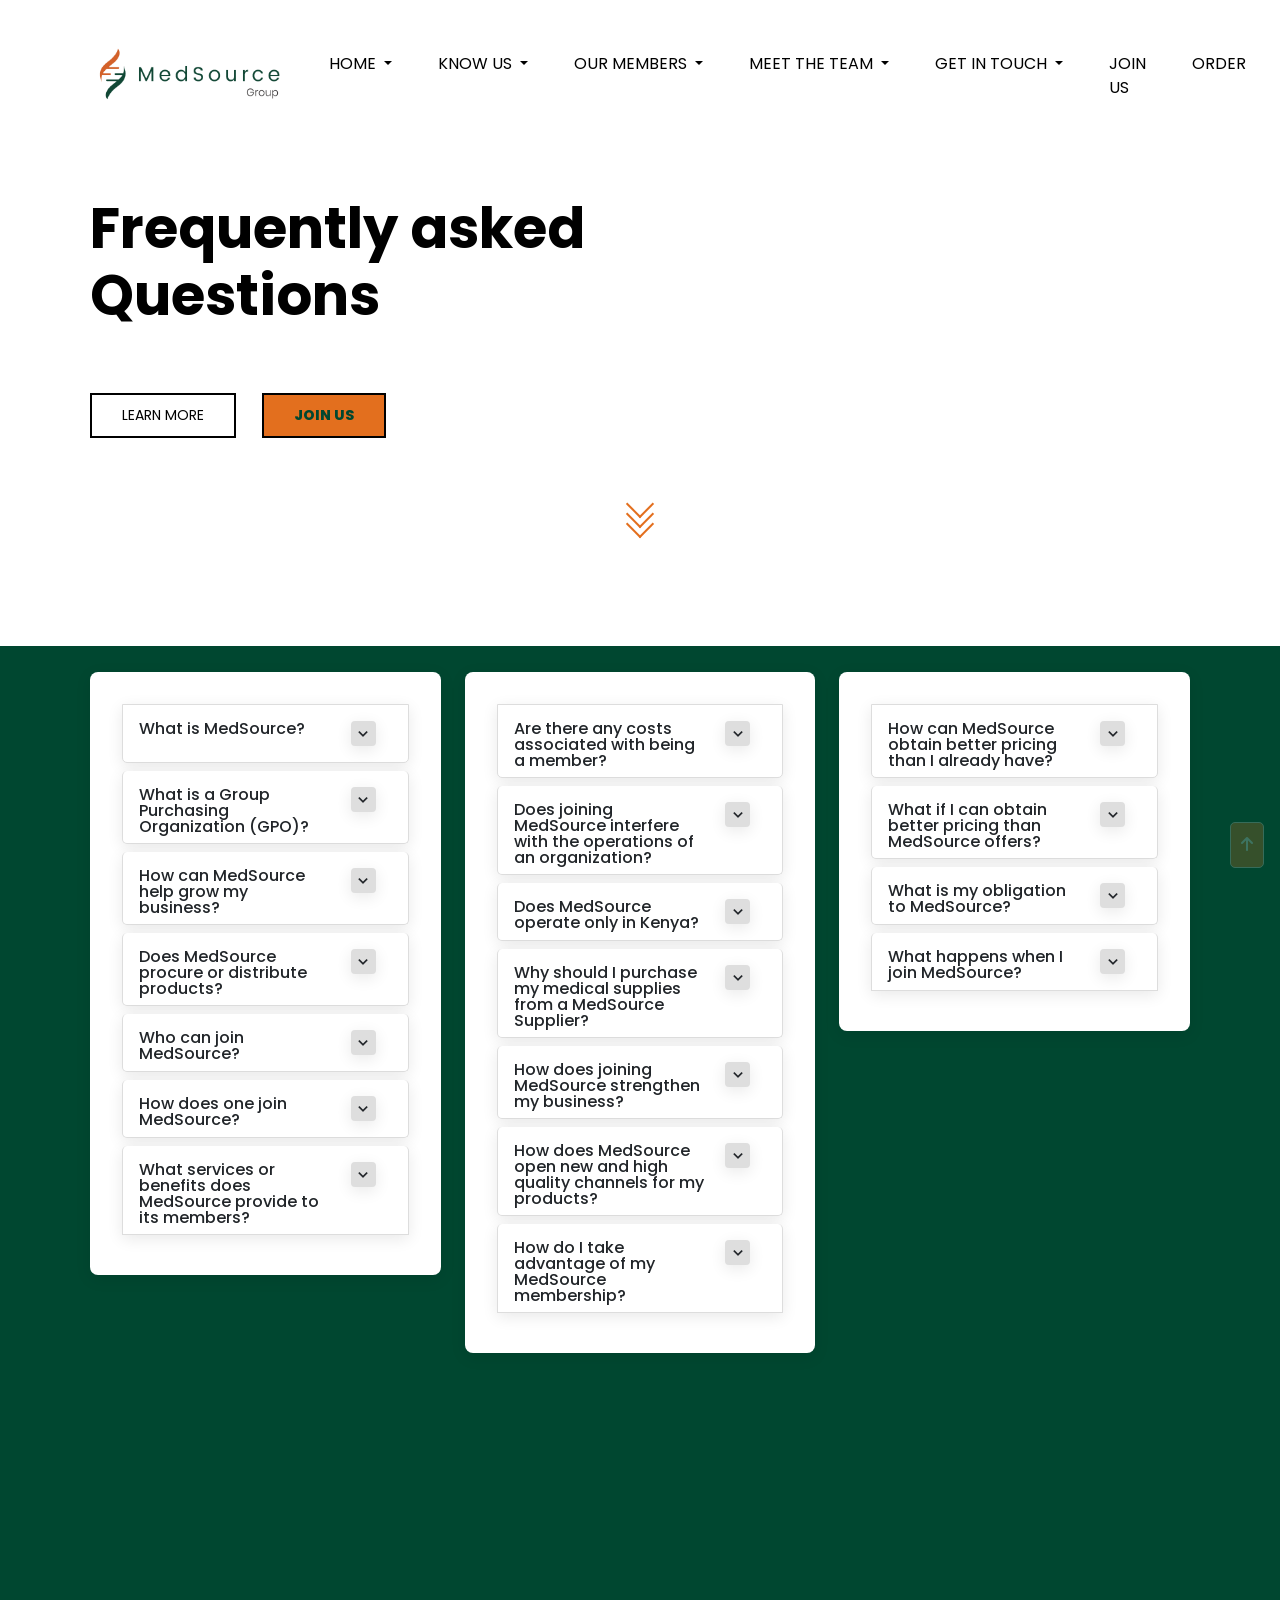
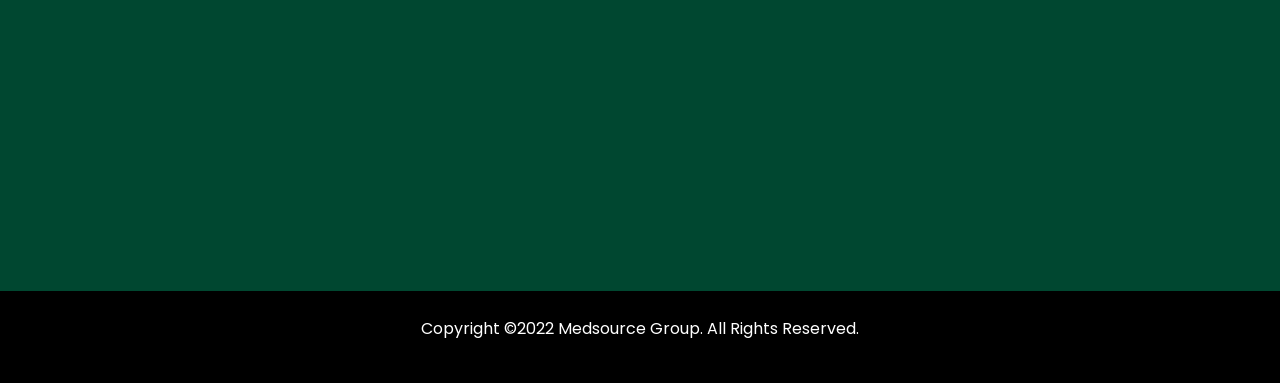
<file: FAQs.html>
<!DOCTYPE html>
<html lang="en" dir="ltr">

<head>
  <meta charset="utf-8">
  <meta name="viewport" content="width=device-width, initial-scale=1">
  <title>FAQs-MedSource</title>
  <!-- icon -->
  <link rel="icon" href="images/favicon.ico">
  <!-- bootsrap-css -->
  <link href="https://cdn.jsdelivr.net/npm/bootstrap@5.2.2/dist/css/bootstrap.min.css" rel="stylesheet" integrity="sha384-Zenh87qX5JnK2Jl0vWa8Ck2rdkQ2Bzep5IDxbcnCeuOxjzrPF/et3URy9Bv1WTRi" crossorigin="anonymous" />
  <!-- style-sheet css -->
  <link rel="stylesheet" href="style.css">
  <script src="https://ajax.googleapis.com/ajax/libs/jquery/3.6.0/jquery.min.js"></script>
  <!-- AOS-css -->
  <link rel="stylesheet" href="https://unpkg.com/aos@next/dist/aos.css" />
  <!-- animate.css animations -->
  <link rel="stylesheet" href="https://cdnjs.cloudflare.com/ajax/libs/animate.css/4.1.1/animate.min.css" />

  <!-- Google-fonts -->
  <link rel="preconnect" href="https://fonts.googleapis.com">
  <link rel="preconnect" href="https://fonts.gstatic.com" crossorigin>
  <link href="https://fonts.googleapis.com/css2?family=Poppins:wght@400;700;900&display=swap" rel="stylesheet">
  <link href="https://fonts.googleapis.com/css2?family=Montserrat&family=Poppins:wght@400;700;900&display=swap" rel="stylesheet">
  <!--font-awesome -->
  <link rel="stylesheet" href="https://cdnjs.cloudflare.com/ajax/libs/font-awesome/6.2.0/css/all.min.css">
  <!-- linear-icons -->
  <link rel="stylesheet" href="https://cdn.linearicons.com/free/1.0.0/icon-font.min.css">
  <link href='https://unpkg.com/boxicons@2.1.1/css/boxicons.min.css' rel='stylesheet'>
</head>

<body class="FAQs-body">
  <section id="FAQs">
    <div class="container-fluid">
      <!-- navbar -->
      <nav class="navbar navbar-expand-lg bg-hidden navbar-light">
        <a class="navbar-brand" href="#"> <img class="logo-img" src="images/logo-final.png" alt=""> </a>
        <button class="navbar-toggler custom-toggler" type="button" data-bs-toggle="collapse" data-bs-target="#navbarSupportedContent" aria-controls="navbarSupportedContent" aria-expanded="false" aria-label="Toggle navigation">
          <span class="navbar-toggler-icon custom-toggler"></span>
        </button>
        <div class="collapse navbar-collapse" id="navbarSupportedContent">
          <ul class="navbar-nav ms-auto mb-2 mb-lg-0">
            <li class="nav-item dropdown">
              <a class="nav-link dropdown-toggle" href="know-us.html" role="button" data-bs-toggle="dropdown" aria-expanded="false">
                HOME
              </a>
              <ul class="dropdown-menu">
                <li><a class="dropdown-item" href="index.html">Home</a></li>
                <li><a class="dropdown-item" href="index.html#card-events-section">Events & Blogs.</a></li>
                <li><a class="dropdown-item" href="index.html#gallery">Gallery</a></li>
              </ul>
            </li>
            <li class="nav-item dropdown">
              <a class="nav-link dropdown-toggle" href="know-us.html" role="button" data-bs-toggle="dropdown" aria-expanded="false">
                KNOW US
              </a>
              <ul class="dropdown-menu">
                <li><a class="dropdown-item" href="know-us.html">Know us</a></li>
                <li><a class="dropdown-item" href="know-us.html#who-we-work-with2">Our Clients</a></li>
                <li><a class="dropdown-item" href="know-us.html#Know-us">How We Operate</a></li>
                <li><a class="dropdown-item" href="know-us.html##our-story">Our Story</a></li>
                <li><a class="dropdown-item" href="know-us.html#OUR-MISSION-AND-PURPOSE">Our Mission & Purpose</a></li>
                <li><a class="dropdown-item" href="know-us.html#OUR-VALUES">Our Values</a></li>
              </ul>
            </li>
            <li class="nav-item dropdown">
              <a class="nav-link dropdown-toggle" href="file:///A:/Project%20Website%20Redesign/our-members.html" role="button" data-bs-toggle="dropdown" aria-expanded="false">
                OUR MEMBERS
              </a>
              <ul class="dropdown-menu">
                <li><a class="dropdown-item" href="our-members.html">Our Members</a></li>
                <li><a class="dropdown-item" href="our-members.html#why-become-part-of-medsource">Why Join Us</a></li>
                <li><a class="dropdown-item" href="our-members.html#why-become-part-of-medsource">Who Can Join</a></li>
                <li><a class="dropdown-item" href="our-members.html#what-to-expect">What to Expect</a></li>
                <li><a class="dropdown-item" href="our-members.html#suppliers">Supppliers</a></li>
                <li>
                  <hr class="dropdown-divider">
                </li>
                <li><a class="dropdown-item" href="our-members.html#distributor">Distributors</a></li>
                <li><a class="dropdown-item" href="our-members.html#manufacturer">Manufacturer</a></li>
                <li>
                  <hr class="dropdown-divider">
                </li>
                <li><a class="dropdown-item" href="our-members.html#testimonial">Testimonials</a></li>
              </ul>
            </li>
            <li class="nav-item dropdown">
              <a class="nav-link dropdown-toggle" href="file:///A:/Project%20Website%20Redesign/our-members.html" role="button" data-bs-toggle="dropdown" aria-expanded="false">
                MEET THE TEAM
              </a>
              <ul class="dropdown-menu">
                <li><a class="dropdown-item" href="team.html">Meet the team</a></li>
                <li><a class="dropdown-item" href="team.html#Meet-our-Team">Our People</a></li>
              </ul>
            </li>
            <li class="nav-item dropdown">
              <a class="nav-link dropdown-toggle" href="" role="button" data-bs-toggle="dropdown" aria-expanded="false">
                GET IN TOUCH
              </a>
              <ul class="dropdown-menu">
                <li><a class="dropdown-item" href="#get-in-touch">Contact us</a></li>
                <li><a class="dropdown-item" href="FAQs.html">FAQs</a></li>
              </ul>
            </li>
            <li class="nav-item"><a class="nav-link" href="https://msg.co.ke/auth/auth/register">JOIN US</a></li>
            <li class="nav-item"><a class="nav-link" href="https://msg.co.ke/auth/auth/login">ORDER</a></li>
          </ul>
        </div>
      </nav>
      <div class="row part1-row">
        <div class="col-lg-12 col-md-12 col-sm-3">
          <h1 class="welcome-text">Frequently asked<br> Questions</h1>
          <div class="button">
            <button class="btn1" type="button" name="button" onclick="window.location.href='our-members.html#why-become-part-of-medsource';">Learn more</button>
            <button class="btn2" type="button" name="button" onclick="window.location.href='https://msg.co.ke/auth/auth/register';">JOIN US</button>
          </div>
        </div>
      </div>
    </div>
    <div class="row-scroll-down">
      <div class="col-lg-12">
        <div class="box">
          <span></span>
          <span></span>
          <span></span>
        </div>
      </div>
    </div>
  </section>

  <!--1--->
  <section id="FAQS-CONTENT">
    <div class="row faqs-row">
      <div class="col-lg-4 col-md-6 col-sm-12">
        <div class="accordion-content">


          <div class="accordion-item">
            <header class="item-header">
              <h4 class="item-question">
                What is MedSource?
              </h4>
              <div class="item-icon">
                <i class='bx bx-chevron-down'></i>
              </div>
            </header>
            <div class="item-content">
              <p class="item-answer">
                MedSource is Kenya’s first Group Purchasing Organization for medicines, medical supplies, and other health commodities. MedSource’s goal is to improve the availability of affordable quality medicines and other health products for
                people in
                Kenya and other African countries.
              </p>
              <p class="item-answer">

              </p>
            </div>
          </div>
          <div class="accordion-item">
            <header class="item-header">
              <h4 class="item-question">
                What is a Group Purchasing Organization (GPO)?
              </h4>
              <div class="item-icon">
                <i class='bx bx-chevron-down'></i>
              </div>
            </header>
            <div class="item-content">
              <p class="item-answer">
                <!-- Lorem ipsum dolor sit amet, consectetur adipiscing elit. </p> -->
              <p class="item-answer">
                A GPO is an organization that leverages the combined purchasing power of a group of businesses to obtain discounts from suppliers based on the aggregated volume of its membership.

                As a GPO, MedSource will improve access to affordable, quality medicines and laboratory and other health commodities for the population at large and provide capacity building services for pharmacies, clinics, and hospitals.
              </p>
            </div>
          </div>
          <div class="accordion-item">
            <header class="item-header">
              <h4 class="item-question">
                How can MedSource help grow my business?</h4>
              <div class="item-icon">
                <i class='bx bx-chevron-down'></i>
              </div>
            </header>
            <div class="item-content">
              <p class="item-answer">
                MedSource’s contract pricing, particularly for fast moving commodities, provides opportunities to reduce consumer prices while maintaining the same margin. Proper use of credit that is available to eligible members combined with lower
                prices for quality medicines can provide a competitive advantage to help grow your business.
              </p>
            </div>
          </div>
          <div class="accordion-item">
            <header class="item-header">
              <h4 class="item-question">
                Does MedSource procure or distribute products?
              </h4>
              <div class="item-icon">
                <i class='bx bx-chevron-down'></i>
              </div>
            </header>
            <div class="item-content">
              <p class="item-answer">
                MedSource does not procure or distribute any medicines or other health products. Through its platform, MedSource makes available a catalogue of prenegotiated medicines and other health commodities that our members can buy from our
                panel of
                distributors.
              </p>
            </div>
          </div>
          <div class="accordion-item">
            <header class="item-header">
              <h4 class="item-question">
                Who can join MedSource?
              </h4>
              <div class="item-icon">
                <i class='bx bx-chevron-down'></i>
              </div>
            </header>
            <div class="item-content">
              <p class="item-answer">
                Membership is open to pharmacies, clinics, and hospitals (ranging from small retail shops to large hospitals); facilities must be fully licensed by the Pharmacy and Poisons Board and other relevant regulatory authorities.
              </p>
            </div>
          </div>
          <div class="accordion-item">
            <header class="item-header">
              <h4 class="item-question">
                How does one join MedSource?
              </h4>
              <div class="item-icon">
                <i class='bx bx-chevron-down'></i>
              </div>
            </header>
            <div class="item-content">
              <p class="item-answer">
                Interested members can join MedSource through the MedSource sign-up page on the website, directly by contacting MedSource staff at Info@MedSource-Group.com, or through their professional associations.
              </p>
            </div>
          </div>
          <div class="accordion-item">
            <header class="item-header">
              <h4 class="item-question">
                What services or benefits does MedSource provide to its members?
              </h4>
              <div class="item-icon">
                <i class='bx bx-chevron-down'></i>
              </div>
            </header>
            <div class="item-content">
              <p class="item-answer">
                In addition to leveraging combined purchasing power based on the aggregated volume of its membership, MedSource will work with distributors and members to ensure the availability of quality products; facilitate training on business
                skills,
                pharmacy practices, and inventory management; work with financial partners to provide credit guarantees and drive access to credit for financing business set-up, stock purchases, and business expansion; provide simple IT solutions
                (data
                collection at the outlet and corporate office levels); and improve the integration and trackability of transactions.
              </p>
            </div>
          </div>

        </div>

      </div>
      <div class="col-lg-4 col-md-6 col-sm-12">
        <div class="accordion-content">


          <div class="accordion-item">
            <header class="item-header">
              <h4 class="item-question">
                Are there any costs associated with being a member?
              </h4>
              <div class="item-icon">
                <i class='bx bx-chevron-down'></i>
              </div>
            </header>
            <div class="item-content">
              <p class="item-answer">
                Yes, there is a nominal annual membership fee of Ksh.5000 (Kenya Shillings). However, this fee has been waived for 2019.
              </p>
              <p class="item-answer">

              </p>
            </div>
          </div>
          <div class="accordion-item">
            <header class="item-header">
              <h4 class="item-question">
                Does joining MedSource interfere with the operations of an organization?
              </h4>
              <div class="item-icon">
                <i class='bx bx-chevron-down'></i>
              </div>
            </header>
            <div class="item-content">
              <p class="item-answer">
                <!-- Lorem ipsum dolor sit amet, consectetur adipiscing elit. </p> -->
              <p class="item-answer">
                No. MedSource does not interfere with existing relationships between members and suppliers. The company aims to provide an environment for its members that promotes access to quality, affordable medicines through negotiated prices
                from distributors, importers, and manufacturers. Through capacity building, MedSource will support members to streamline their businesses, promote efficiencies, and improve accountability and use of data for decision making.
              </p>
            </div>
          </div>
          <div class="accordion-item">
            <header class="item-header">
              <h4 class="item-question">
                Does MedSource operate only in Kenya?</h4>
              <div class="item-icon">
                <i class='bx bx-chevron-down'></i>
              </div>
            </header>
            <div class="item-content">
              <p class="item-answer">
                MedSource started operations in Kenya and is planning to expand to other African countries within the next few years.
              </p>
            </div>
          </div>
          <div class="accordion-item">
            <header class="item-header">
              <h4 class="item-question">
                Why should I purchase my medical supplies from a MedSource Supplier?
              </h4>
              <div class="item-icon">
                <i class='bx bx-chevron-down'></i>
              </div>
            </header>
            <div class="item-content">
              <p class="item-answer">
                Medical practices are faced with rising costs on many fronts, accompanied by stagnant or declining reimbursements, so every cent saved is important. The purchasing power of MedSource enables its members to get pricing and terms that
                individual practices may not receive. MedSource also saves its members the time and money needed to select suppliers and products.
              </p>
            </div>
          </div>
          <div class="accordion-item">
            <header class="item-header">
              <h4 class="item-question">
                How does joining MedSource strengthen my business?
              </h4>
              <div class="item-icon">
                <i class='bx bx-chevron-down'></i>
              </div>
            </header>
            <div class="item-content">
              <p class="item-answer">
                Joining MedSource helps your business benefit from lower total purchasing costs. A MedSource member is assured of high-quality medical supplies courtesy of its approved catalogue of products from manufacturers and distributors. This
                ultimately translates to better retention of customers through competitively priced and high-quality products.
              </p>
            </div>
          </div>
          <div class="accordion-item">
            <header class="item-header">
              <h4 class="item-question">
                How does MedSource open new and high quality channels for my products?
              </h4>
              <div class="item-icon">
                <i class='bx bx-chevron-down'></i>
              </div>
            </header>
            <div class="item-content">
              <p class="item-answer">
                Manufacturers who work with MedSource will have access to all of the pharmacies and retailers that are MedSource members.
              </p>
            </div>
          </div>
          <div class="accordion-item">
            <header class="item-header">
              <h4 class="item-question">
                How do I take advantage of my MedSource membership?
              </h4>
              <div class="item-icon">
                <i class='bx bx-chevron-down'></i>
              </div>
            </header>
            <div class="item-content">
              <p class="item-answer">
                By making more purchases through MedSource’s online platform (Enterprise Resource Planning system), a MedSource member is assured of larger discounts from MedSource’ network of manufacturers and distributors.

                By participating in other activities implemented by MedSource, members are able to improve their overall business and operate profitably.
              </p>
            </div>
          </div>

        </div>

      </div>
      <div class="col-lg-4 col-md-6 col-sm-12">
        <div class="accordion-content">


          <div class="accordion-item">
            <header class="item-header">
              <h4 class="item-question">
                How can MedSource obtain better pricing than I already have?
              </h4>
              <div class="item-icon">
                <i class='bx bx-chevron-down'></i>
              </div>
            </header>
            <div class="item-content">
              <p class="item-answer">
                Due to time and staff limitations, most institutions negotiate pricing by soliciting prices from a few suppliers for their daily, monthly, or possibly longer term volume of purchases. They typically do not know all the prices
                available and believe they are receiving the best price.

                MedSource has member data (aggregated volume and pricing) and its own market intelligence based on local, regional, and international data to analyze pricing and leverage that information to obtain substantial discounts. MedSource
                thus saves its members money and time.

                The key to success for MedSource and its members in obtaining savings is the leverage of their combined purchasing volume. This is done through a bid/proposal process and involves numerous components, including questionnaires, price
                sheets, product evaluations, and additional negotiations before a contract is awarded.
              </p>
              <p class="item-answer">

              </p>
            </div>
          </div>
          <div class="accordion-item">
            <header class="item-header">
              <h4 class="item-question">
                What if I can obtain better pricing than MedSource offers?
              </h4>
              <div class="item-icon">
                <i class='bx bx-chevron-down'></i>
              </div>
            </header>
            <div class="item-content">
              <p class="item-answer">
                <!-- Lorem ipsum dolor sit amet, consectetur adipiscing elit. </p> -->
              <p class="item-answer">
                Remember, because we provide a high purchase volume to our contracted suppliers, they are able to reduce margins while maintaining a profitable program. If you hold local price negotiations, that market share is not present and
                therefore, the long-term viability of the pricing for the supplier is not established. In other words, you may be able to obtain a lower price in the short term, but to maximize savings for all members over the long term, our
                contracted supplier is most likely the best option.
              </p>
            </div>
          </div>
          <div class="accordion-item">
            <header class="item-header">
              <h4 class="item-question">
                What is my obligation to MedSource?</h4>
              <div class="item-icon">
                <i class='bx bx-chevron-down'></i>
              </div>
            </header>
            <div class="item-content">
              <p class="item-answer">
                The MedSource program includes exclusive and committed participation and purchases from its members. This means suppliers can expect to gain market share when they are able to provide MedSource with the most competitive pricing. This
                approach provides increased volume to suppliers that are willing to offer the greatest savings.

                Membership in our program includes confidentiality; therefore, your existing suppliers should not be provided with our contract pricing in an effort to “meet or beat” our pricing. (It is not unusual that suppliers, in fear of losing
                business, are anxious to lower pricing when that business is threatened rather than having given you better pricing all along.)

                High compliance from our membership with purchasing MedSource products and services is needed for MedSource to continue offering additional products and hopefully larger discounts.
              </p>
            </div>
          </div>
          <div class="accordion-item">
            <header class="item-header">
              <h4 class="item-question">
                What happens when I join MedSource?
              </h4>
              <div class="item-icon">
                <i class='bx bx-chevron-down'></i>
              </div>
            </header>
            <div class="item-content">
              <p class="item-answer">
                Once your membership has been processed, you will receive a notification to access the MedSource ERP that has a listing of products, prices, and suppliers and information on how to access discounts. You also will receive access to a
                MedSource membership consultant who can be contacted via e-mail or phone to discuss any particular concerns and/or suggestions you may have.
              </p>
            </div>
          </div>
        </div>
      </div>
    </div>

  </section>
  <section id="get-in-touch">
    <footer class="footer">
      <div class="container" data-aos="fade-up" data-aos-offset="200" data-aos-delay="30" data-aos-duration="1000" data-aos-easing="ease-in-out">
        <div class="row-get-in-touch">
          <div class="footer-col">
            <h4>CONTACT US :</h4>
            <ul>
              <li><a href="#">info@medsource-group.com</a></li>
              <li><a href="https://www.google.com/maps/place/MedSource+Group+Ltd/@-1.2581588,36.7887741,15z/data=!4m5!3m4!1s0x0:0x65865dc93a33af2c!8m2!3d-1.2581534!4d36.7887847">Rivaan Centre, Suite 2A,
                  Muguga Green Close, Off Brookside drive
                  P. O. Box 14978 – 00800, Westlands
                  Nairobi, Kenya.</a>
              </li>
              <li><a href="#">Tel: +254 740417687, +254 748778340</a></li>
            </ul>
          </div>
          <div class="footer-col">
            <h4>QUICK LINKS :</h4>
            <ul>
              <li><a href="know-us.html">Know Us</a></li>
              <li><a href="our-members.html">Our Members</a></li>
              <li><a href="FAQs.html">FAQs</a></li>
              <li><a href="https://msg.co.ke/auth/auth/login">LOG IN</a></li>
              <li><a href="https://msg.co.ke/auth/auth/register"><strong>JOIN US</strong></a></li>
              <li><a href="https://msh.org/">MSH</a></li>
              <li><a href="privacy-policy.html">Privacy Policy</a></li>
              <li><a href="terms-use.html">Terms of Use</a></li>
            </ul>
          </div>
          <div class="footer-col">
            <h4>LATEST TWEETS :</h4>
            <ul>
              <li><a href="#">Coming soon 👀</a></li>
            </ul>
          </div>
          <div class="footer-col">
            <h4>GET IN TOUCH :</h4>
            <div class="social-links">
              <a href="https://www.facebook.com/login/?next=https%3A%2F%2Fwww.facebook.com%2Fmedsourceltd"><i class="fab fa-facebook-f"></i></a>
              <a href="https://twitter.com/MedSourceLtd"><i class="fab fa-twitter"></i></a>
              <a href="https://www.youtube.com/channel/UCkx1GO-92rWzV656q2ftQLg"><i class="fab fa-youtube"></i></a>
              <a href="https://www.linkedin.com/company/medsource-group-limited"><i class="fab fa-linkedin-in"></i></a>
            </div>
          </div>
        </div>
      </div>
    </footer>
    <div class="copyright">
      <p>Copyright ©2022 Medsource Group. All Rights Reserved.</p>
    </div>

  </section>

  <a href="#" class="go-top tezy"><i class="fa-sharp fa-solid fa-arrow-up"></i></a>


  <script src="https://unpkg.com/aos@next/dist/aos.js"></script>
  <script>
    AOS.init();
  </script>
  <!-- bootstrap-java -->

  <script src="https://cdn.jsdelivr.net/npm/bootstrap@5.2.2/dist/js/bootstrap.bundle.min.js" integrity="sha384-OERcA2EqjJCMA+/3y+gxIOqMEjwtxJY7qPCqsdltbNJuaOe923+mo//f6V8Qbsw3" crossorigin="anonymous"></script>
  <script src="index.js" charset="utf-8"></script>
</body>

</html>
</file>
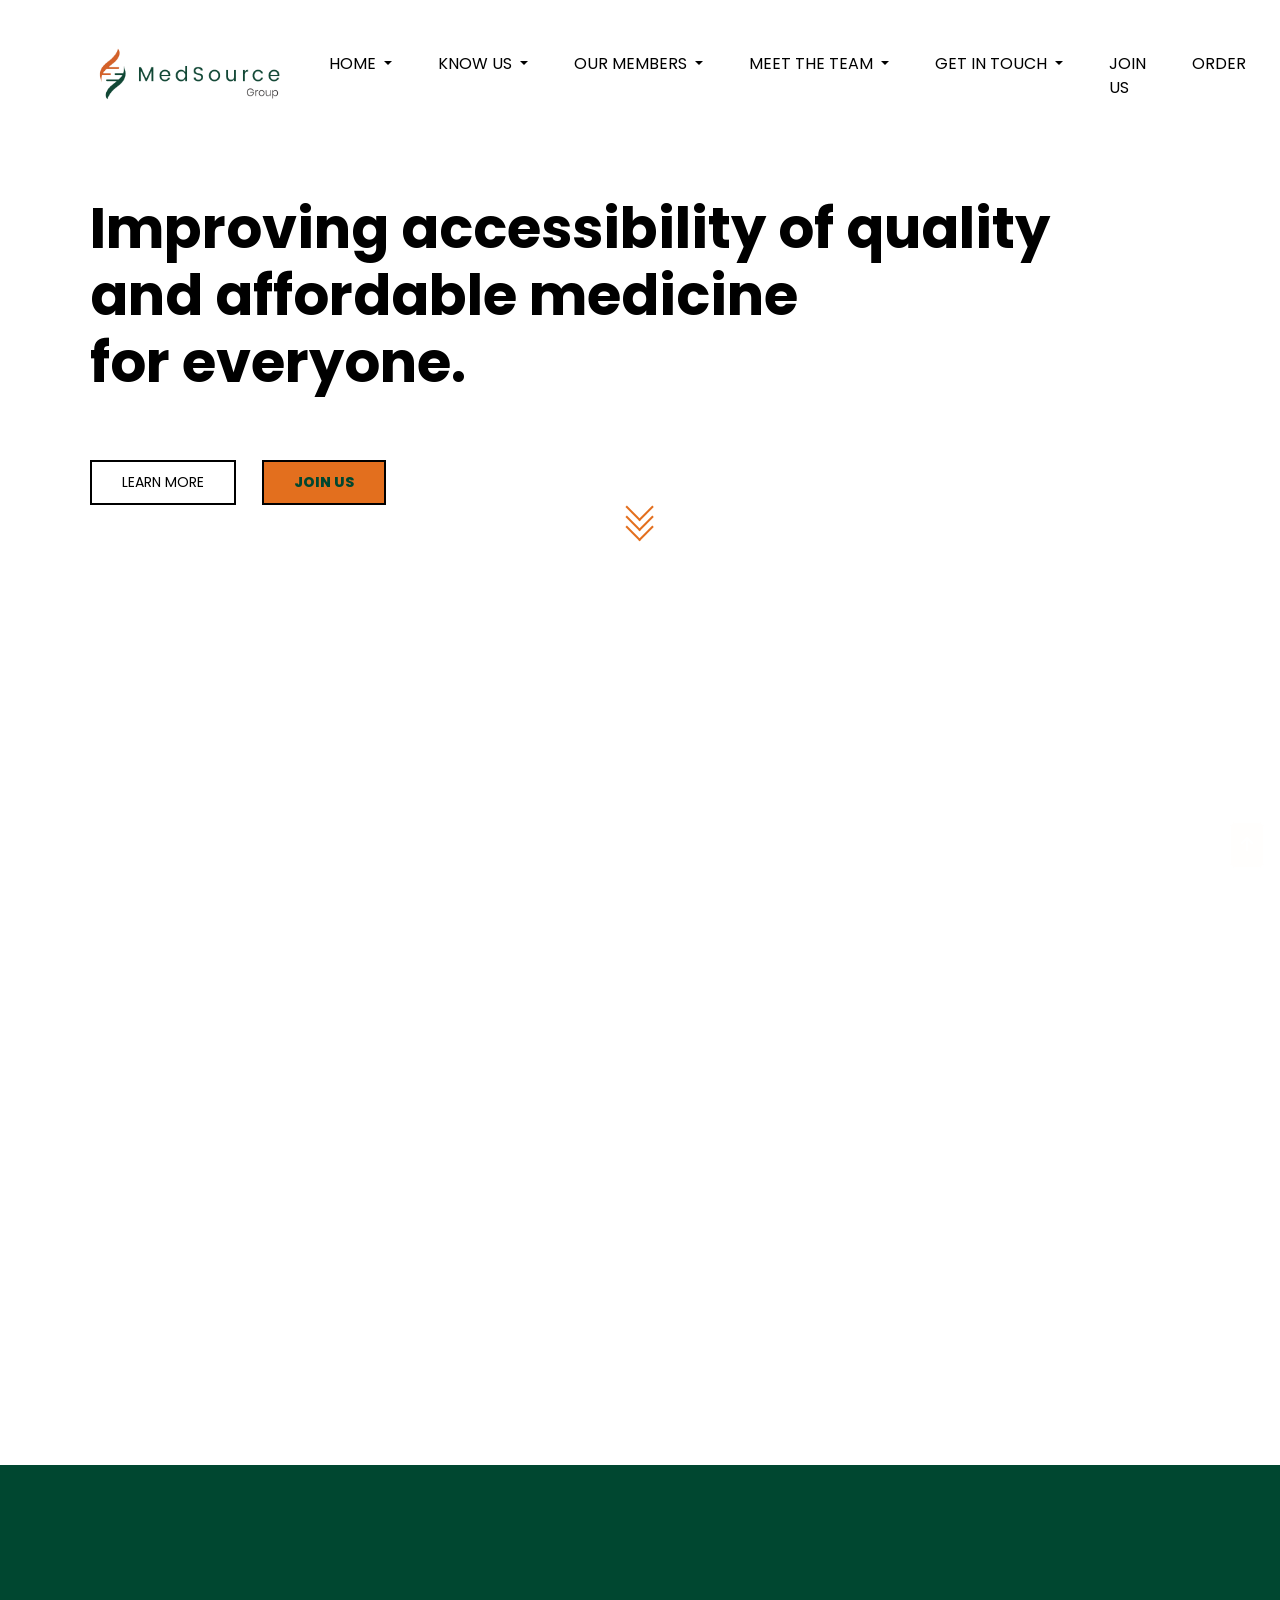
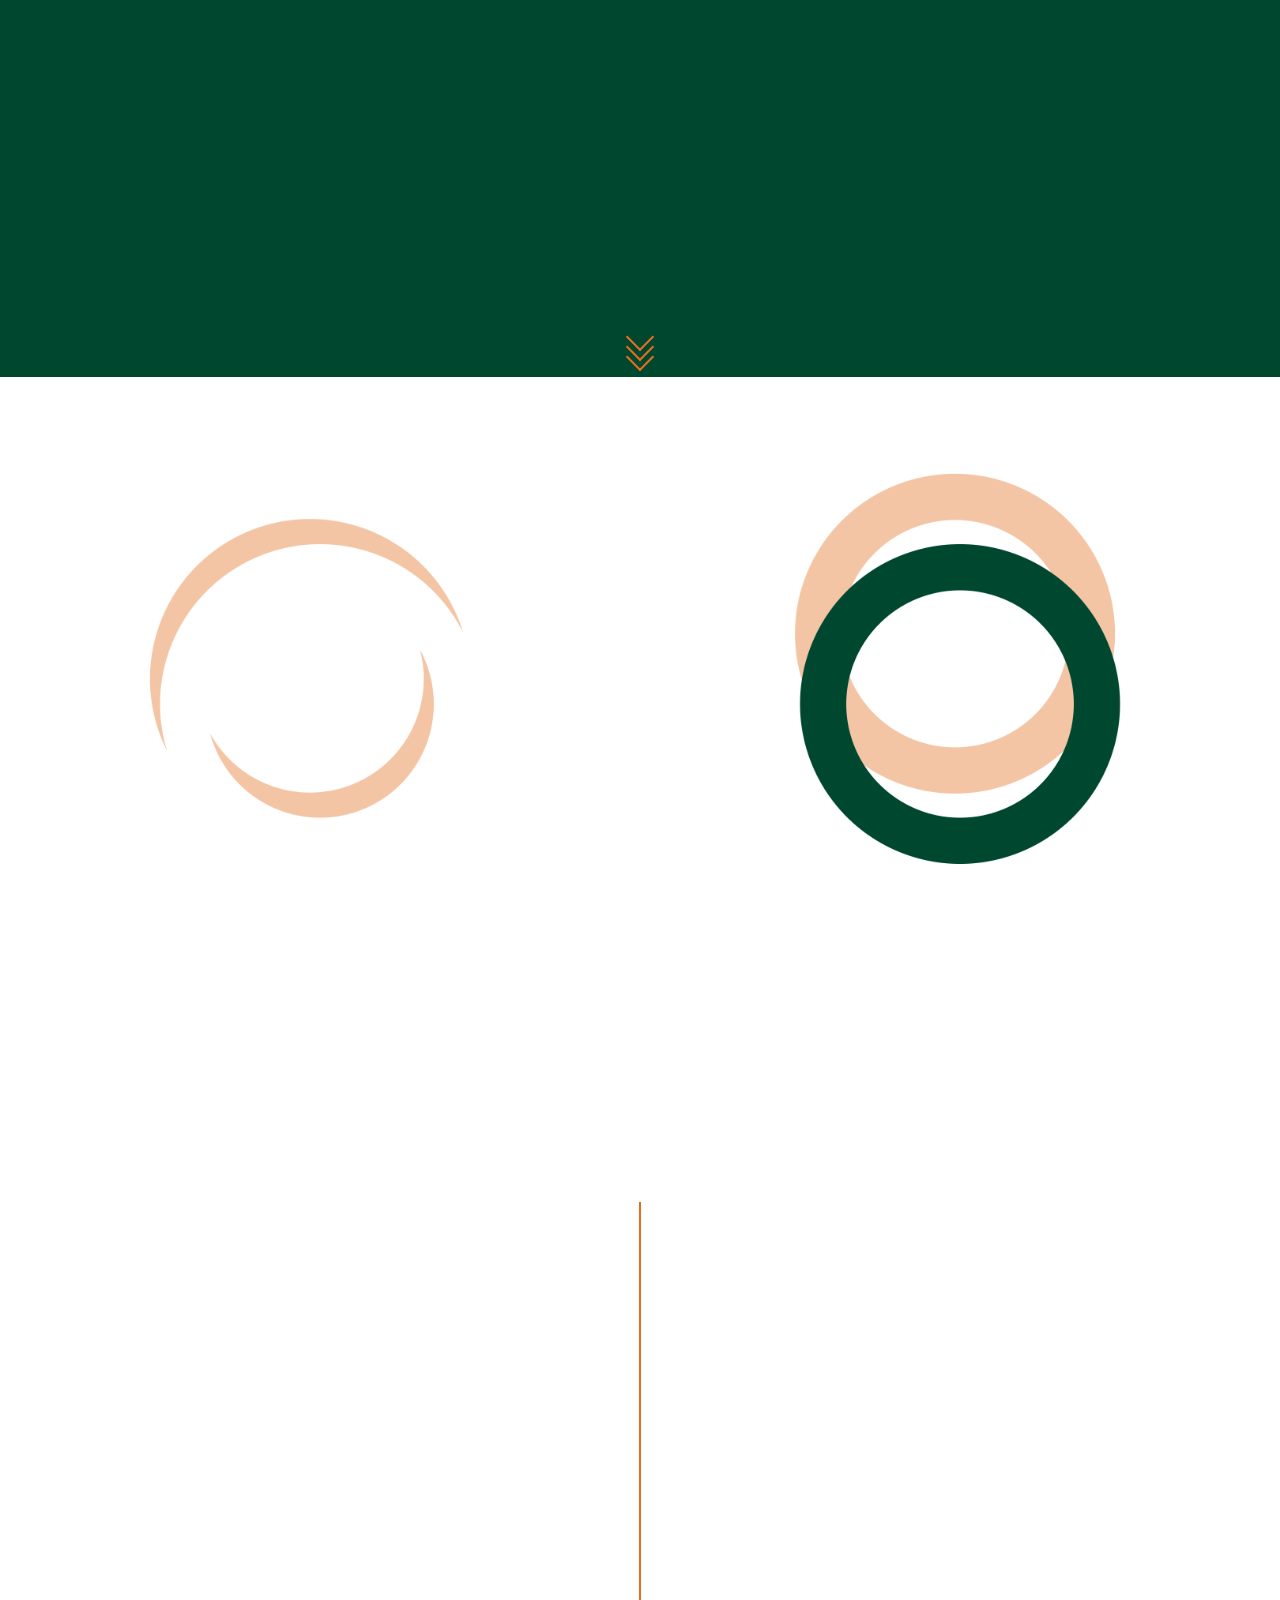
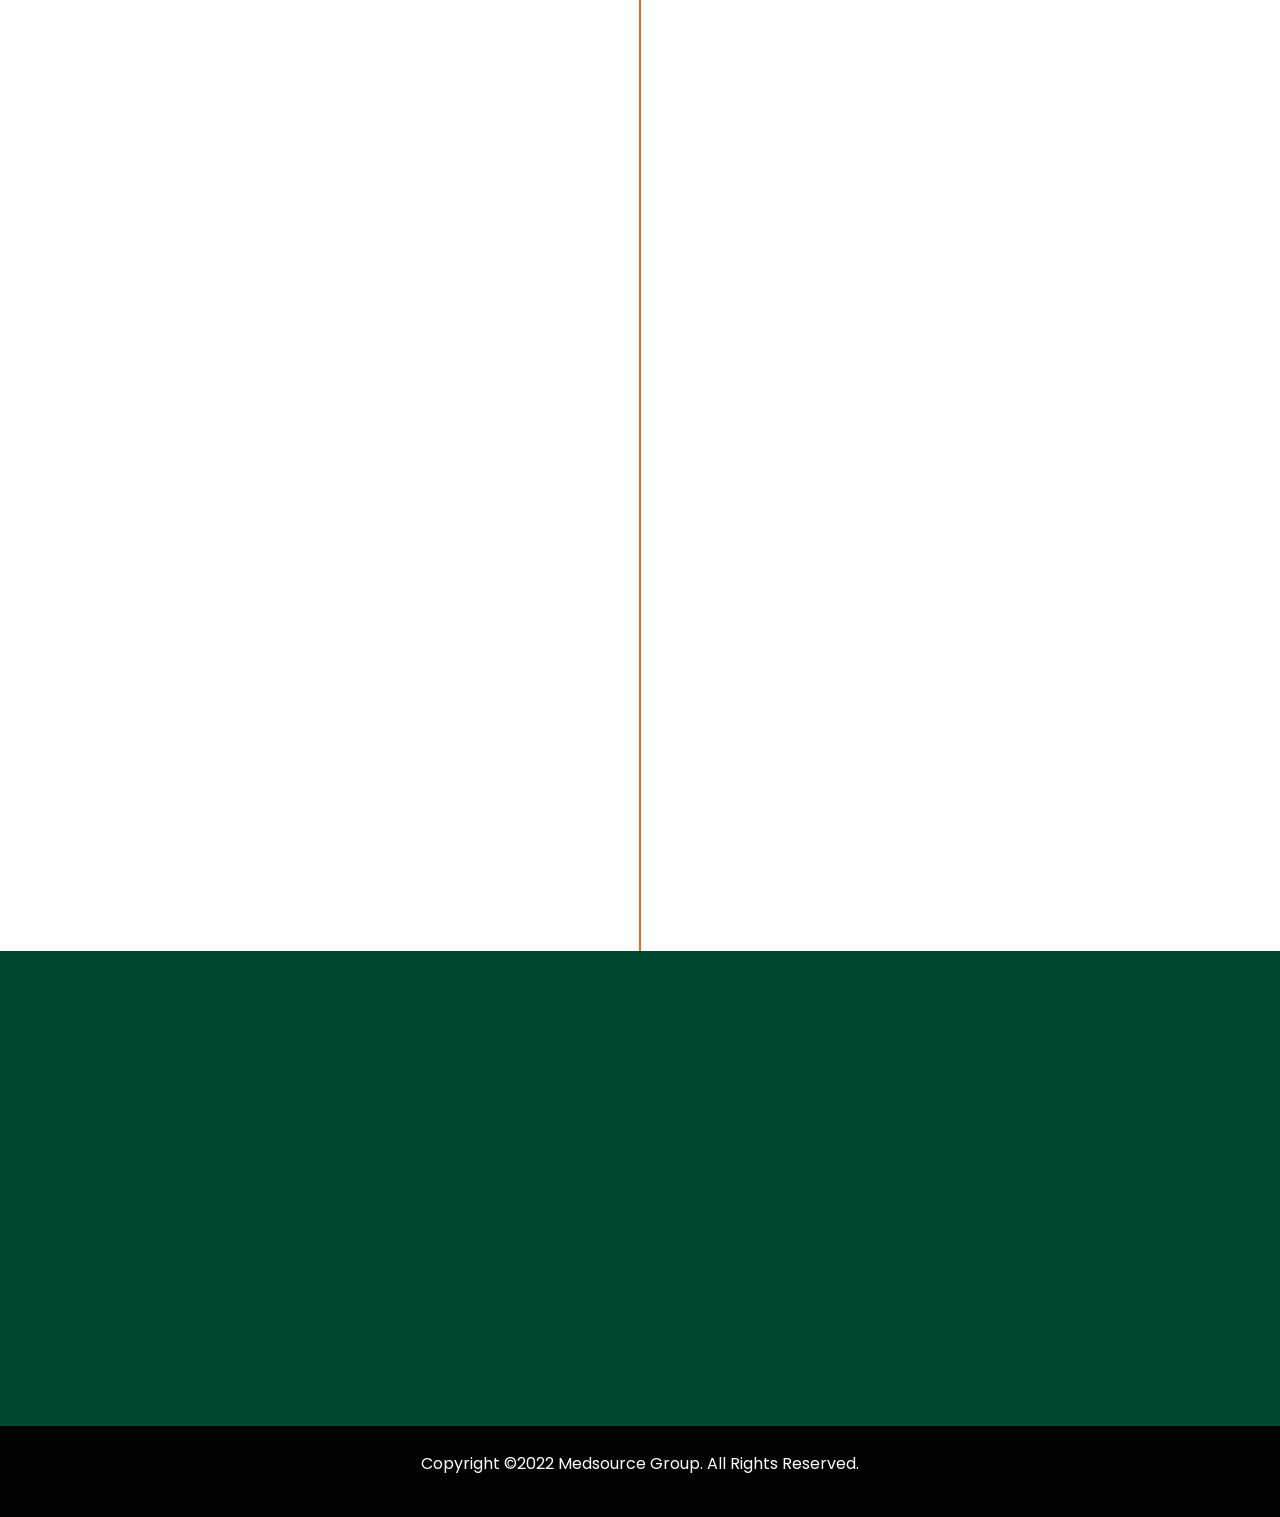
<file: know-us.html>
<!DOCTYPE html>
<html lang="en" dir="ltr">
<!-- meta-links -->

<head>
  <meta charset="utf-8">
  <meta name="viewport" content="width=device-width, initial-scale=1">
  <title>know-us</title>
  <!-- bootsrap-css -->
  <link href="https://cdn.jsdelivr.net/npm/bootstrap@5.2.2/dist/css/bootstrap.min.css" rel="stylesheet" integrity="sha384-Zenh87qX5JnK2Jl0vWa8Ck2rdkQ2Bzep5IDxbcnCeuOxjzrPF/et3URy9Bv1WTRi" crossorigin="anonymous" />
  <!-- style-sheet css -->
  <link rel="stylesheet" href="style.css">
  <script src="https://ajax.googleapis.com/ajax/libs/jquery/3.6.0/jquery.min.js"></script>
  <!-- animate.css animations -->
  <link rel="stylesheet" href="https://cdnjs.cloudflare.com/ajax/libs/animate.css/4.1.1/animate.min.css" />
  <!-- AOS-css -->
  <link rel="stylesheet" href="https://unpkg.com/aos@next/dist/aos.css" />
  <!-- tailwind-css -->
  <!-- <script src="https://cdn.tailwindcss.com"></script> -->
  <!-- Google-fonts -->
  <link rel="preconnect" href="https://fonts.googleapis.com">
  <link rel="preconnect" href="https://fonts.gstatic.com" crossorigin>
  <link href="https://fonts.googleapis.com/css2?family=Poppins:wght@400;700;900&display=swap" rel="stylesheet">
  <link href="https://fonts.googleapis.com/css2?family=Montserrat&family=Poppins:wght@400;700;900&display=swap" rel="stylesheet">
  <!--font-awesome -->
  <link rel="stylesheet" href="https://cdnjs.cloudflare.com/ajax/libs/font-awesome/6.2.0/css/all.min.css">
  <!-- <link href="https://cdnjs.cloudflare.com/ajax/libs/mdb-ui-kit/6.0.1/mdb.min.css"rel="stylesheet"/> -->
</head>


<body class="body2">
  <section id="who-we-work-with">
    <!-- navbar -->
    <nav class="navbar navbar-expand-lg bg-hidden navbar-light">
      <a class="navbar-brand" href="#"> <img class="logo-img" src="images/logo-final.png" alt=""> </a>
      <button class="navbar-toggler custom-toggler" type="button" data-bs-toggle="collapse" data-bs-target="#navbarSupportedContent" aria-controls="navbarSupportedContent" aria-expanded="false" aria-label="Toggle navigation">
        <span class="navbar-toggler-icon custom-toggler"></span>
      </button>
      <div class="collapse navbar-collapse" id="navbarSupportedContent">
        <ul class="navbar-nav ms-auto mb-2 mb-lg-0">
          <li class="nav-item dropdown">
            <a class="nav-link dropdown-toggle" href="know-us.html" role="button" data-bs-toggle="dropdown" aria-expanded="false">
              HOME
            </a>
            <ul class="dropdown-menu">
              <li><a class="dropdown-item" href="index.html">Home</a></li>
              <li><a class="dropdown-item" href="index.html#card-events-section">Events & Blogs.</a></li>
              <li><a class="dropdown-item" href="index.html#gallery">Gallery</a></li>
            </ul>
          </li>
          <li class="nav-item dropdown">
            <a class="nav-link dropdown-toggle" href="know-us.html" role="button" data-bs-toggle="dropdown" aria-expanded="false">
              KNOW US
            </a>
            <ul class="dropdown-menu">
              <li><a class="dropdown-item" href="know-us.html">Know us</a></li>
              <li><a class="dropdown-item" href="know-us.html#who-we-work-with2">Our Clients</a></li>
              <li><a class="dropdown-item" href="know-us.html#Know-us">How We Operate</a></li>
              <li><a class="dropdown-item" href="know-us.html##our-story">Our Story</a></li>
              <li><a class="dropdown-item" href="know-us.html#OUR-MISSION-AND-PURPOSE">Our Mission & Purpose</a></li>
              <li><a class="dropdown-item" href="know-us.html#OUR-VALUES">Our Values</a></li>
            </ul>
          </li>
          <li class="nav-item dropdown">
            <a class="nav-link dropdown-toggle" href="file:///A:/Project%20Website%20Redesign/our-members.html" role="button" data-bs-toggle="dropdown" aria-expanded="false">
              OUR MEMBERS
            </a>
            <ul class="dropdown-menu">
              <li><a class="dropdown-item" href="our-members.html">Our Members</a></li>
              <li><a class="dropdown-item" href="our-members.html#why-become-part-of-medsource">Why Join Us</a></li>
              <li><a class="dropdown-item" href="our-members.html#why-become-part-of-medsource">Who Can Join</a></li>
              <li><a class="dropdown-item" href="our-members.html#what-to-expect">What to Expect</a></li>
              <li><a class="dropdown-item" href="our-members.html#suppliers">Supppliers</a></li>
              <li>
                <hr class="dropdown-divider">
              </li>
              <li><a class="dropdown-item" href="our-members.html#distributor">Distributors</a></li>
              <li><a class="dropdown-item" href="our-members.html#manufacturer">Manufacturer</a></li>
              <li>
                <hr class="dropdown-divider">
              </li>
              <li><a class="dropdown-item" href="our-members.html#testimonial">Testimonials</a></li>
            </ul>
          </li>
          <li class="nav-item dropdown">
            <a class="nav-link dropdown-toggle" href="file:///A:/Project%20Website%20Redesign/our-members.html" role="button" data-bs-toggle="dropdown" aria-expanded="false">
              MEET THE TEAM
            </a>
            <ul class="dropdown-menu">
              <li><a class="dropdown-item" href="team.html">Meet the team</a></li>
              <li><a class="dropdown-item" href="team.html#Meet-our-Team">Our People</a></li>
            </ul>
          </li>
          <li class="nav-item dropdown">
            <a class="nav-link dropdown-toggle" href="" role="button" data-bs-toggle="dropdown" aria-expanded="false">
              GET IN TOUCH
            </a>
            <ul class="dropdown-menu">
              <li><a class="dropdown-item" href="#get-in-touch">Contact us</a></li>
              <li><a class="dropdown-item" href="FAQs.html">FAQs</a></li>
            </ul>
          </li>
          <li class="nav-item"><a class="nav-link" href="https://msg.co.ke/auth/auth/register">JOIN US</a></li>
          <li class="nav-item"><a class="nav-link" href="https://msg.co.ke/auth/auth/login">ORDER</a></li>
        </ul>
      </div>
    </nav>
    <div class="row row-know">
      <div class="col-lg-12 col-md-12 col-sm-3">
        <h1 class="intro-know-text">Improving accessibility of quality <br> and affordable medicine <br> for everyone.</h1>
        <div class="button">
          <button class="btn1" type="button" name="button" onclick="window.location.href='our-members.html#why-become-part-of-medsource';">Learn more</button>
          <button class="btn2" type="button" name="button" onclick="window.location.href='https://msg.co.ke/auth/auth/register';">JOIN US</button>
        </div>
      </div>
    </div>
    <div class="row-scroll-down">
      <div class="col-lg-12">
        <div class="box">
          <span></span>
          <span></span>
          <span></span>
        </div>
      </div>
    </div>
  </section>
  <section id="who-we-work-with2">
    <div class="who-we-work-with2-text-holder" data-aos="fade-up" data-aos-offset="200" data-aos-delay="30" data-aos-duration="1000" data-aos-easing="ease-in-out">
      <h2 class="who-we-work-with2-text">Who we work with.</h2>
    </div>
    <div class="row row-members-cards" data-aos="fade-up" data-aos-offset="200" data-aos-delay="30" data-aos-duration="1000" data-aos-easing="ease-in-out">
      <div class="col-lg-3">
        <div class="card">
          <img src="images/doctor-svg.svg" alt="Denim Jean" style="width:100%">
          <h2 class="Event-header">Pharmacies.</h2>
          <p>We provide access to favorably priced, quality assured medicine and health supplies by bridging the gap between pharmacies and suppliers. From community pharmacies to inpatient and outpatient pharmacy networks, MedSource provides a
            much-needed business advantage.</p>
          <p><a class="blog-btn pharm-btn" href="our-members.html#why-become-part-of-medsource"><span></span>Learn More.</a></p>
        </div>
      </div>
      <div class="col-lg-3">
        <div class="card">
          <img src="images/doctor-svg.svg" alt="Denim Jean" style="width:100%">
          <h2 class="Event-header">Hospitals & Clinics.</h2>
          <p>We help health care providers navigate an evolving landscape to make smarter decisions about business operations and processes using accurate and current data. MedSource provides a simplified procurement process resulting in savings
            for clinics, dispensaries, in-house clinics, hospitals, and hospital groups.</p>
          <p><a class="blog-btn hospital-btn" href="our-members.html#why-become-part-of-medsource"><span></span>Learn More.</a></p>
        </div>
      </div>
      <div class="col-lg-3">
        <div class="card">
          <img src="images/doctor-svg.svg" alt="Denim Jean" style="width:100%">
          <h2 class="Event-header">Distributors.</h2>
          <p>We work with distributors to develop and deliver increased market share and help them build strong relationships with pharmacies and hospitals.</p>
          <p><a class="blog-btn dist-btn" href="our-members.html#why-become-part-of-medsource"><span></span>Learn More.</a></p>
        </div>
      </div>
      <div class="col-lg-3">
        <div class="card">
          <img src="images/doctor-svg.svg" alt="Denim Jean" style="width:100%">
          <h2 class="Event-header">Manufacturers</h2>
          <p>We provide manufacturers with increased volumes by connecting them in real time with a large network of distributors, institutional and retail pharmacies, clinics, and hospitals.</p>
          <p><a class="blog-btn manu-btn" href="our-members.html#why-become-part-of-medsource"><span></span>Learn More.</a></p>
        </div>
      </div>
    </div>
  </section>
  <section id=Know-us>
    <div data-bs-ride="carousel" data-aos="fade-up" data-aos-offset="200" data-aos-delay="30" data-aos-duration="1000" data-aos-easing="ease-in-out">
      <h2 class="know-us-intro-text">How does MedSource Operate <strong style="color:#e36f1e;">?</strong> </h2>
    </div>
    <div id="testimonial-carousel" class="carousel carousel-dark slide" data-bs-ride="carousel" data-aos="fade-up" data-aos-offset="200" data-aos-delay="30" data-aos-duration="1000" data-aos-easing="ease-in-out">
      <div class="carousel-inner">
        <div class="carousel-item active" data-bs-interval="1000">
          <h4>MedSource seeks to reduce costs while promoting quality across the entire pharmaceutical supply chain through its membership of hospitals, clinics, pharmacies, distributors, and manufacturers.</h4>
          <img src="images/vinod.png" class="testimonial-image" alt="mr-vinod">
          <em>CEO-Vinod Guptan</em>
        </div>
        <div class="carousel-item" data-bs-interval="1000">

          <h4 class="testimonial-text">MedSource works with suppliers (manufacturers, importers, and distributors) to streamline access and reduce the overall cost of medical supplies.</h4>
          <img src="images/vinod.png" class="testimonial-image" alt="mr-vinod">
          <em>CEO-Vinod Guptan</em>

        </div>
        <div class="carousel-item" data-bs-interval="1000">

          <h4 class="testimonial-text">MedSource aggregates purchases from its members and directs them to a selected group of suppliers, resulting in larger volumes for those distributors and manufacturers.</h4>
          <img src="images/vinod.png" class="testimonial-image" alt="mr-vinod">
          <em>CEO-Vinod Guptan</em>

        </div>
        <div class="carousel-item" data-bs-interval="1000">

          <h4 class="testimonial-text">MedSource does not purchase or stock medications and related health commodities. Instead, it provides its members with a platform through which the member places orders directly with the suppliers at
            MedSource-negotiated pricing.</h4>
          <img src="images/vinod.png" class="testimonial-image" alt="mr-vinod">
          <em>CEO-Vinod Guptan</em>

        </div>
      </div>
      <button class="carousel-control-prev" type="button" data-bs-target="#testimonial-carousel" data-bs-slide="prev">
        <span class="carousel-control-prev-icon" aria-hidden="true"></span>
        <span class="visually-hidden">Previous</span>
      </button>
      <button class="carousel-control-next" type="button" data-bs-target="#testimonial-carousel" data-bs-slide="next">
        <span class="carousel-control-next-icon" aria-hidden="true"></span>
        <span class="visually-hidden">Next</span>
      </button>
    </div>
    <div class="row-scroll-down">
      <div class="col-lg-12">
        <div class="box">
          <span></span>
          <span></span>
          <span></span>
        </div>
      </div>
    </div>
  </section>
  <section id="How-GPO-works">
    <div class="row Gpo-row" data-bs-ride="carousel" data-aos="fade-up" data-aos-offset="200" data-aos-delay="30" data-aos-duration="1000" data-aos-easing="ease-in-out">
      <div class="col-lg-6 gpo-description">
          <div class="card gpo-card">
            <img src="images/doctor-svg.svg" alt="Denim Jean" style="width:100%">
            <h2 class="Event-header">How GPO works.</h2>
            <p>A group purchasing organization (GPO) allows independent pharmacies, pharmacy chains, hospitals, and other health care providers to buy goods and services at better prices than are usually available to them <span id="readLess">. . .
              </span> <span id="readMore"> It does this by leveraging the combined buying power of its member pharmacies and negotiating discounts with manufacturers, distributors, and other vendors. Because of the economies of scale, every member
                reaps benefits similar to the largest volume purchaser. As a GPO, MedSource’s purpose is to improve accessibility and availability of affordable, quality medication and laboratory and health supplies for health care providers and
                ultimately the population at large.</span>
            </p>
            <p><button class="mem-button second-btn" onclick="readMore()" id="morebtn">Read more</button></p>
          </div>
      </div>
      <div class="col-lg-6 gpo-description video-embed">
       <iframe width="560" height="315" src="https://www.youtube.com/embed/chJnhiPYFdU" title="YouTube video player" frameborder="0" allow="accelerometer; autoplay; clipboard-write; encrypted-media; gyroscope; picture-in-picture" allowfullscreen></iframe>
      </div>
    </div>
  </section>
  <section id="#our-story">
    <div class="our-story-text" data-bs-ride="carousel" data-aos="fade-up" data-aos-offset="200" data-aos-delay="30" data-aos-duration="1000" data-aos-easing="ease-in-out">
      <h2 class="our-story-text">Our Story.</h2>
    </div>
    <section class="steps steps-area">
      <div class="container">
        <!-- title-section -->
        <ul class="timeline">
          <li class="timeline-box wow fadeInLeft" data-bs-ride="carousel" data-aos="fade-up-left" data-aos-offset="200" data-aos-delay="30" data-aos-duration="1000" data-aos-easing="ease-in-out">
            <i class="icon-layers"></i>
            <p class="timeline-title">WHO WE ARE</p>
            <p class="timeline-details">MedSource, a wholly owned business of Management Sciences for Health (MSH), was incorporated in Kenya in March 2017 as a group purchasing organization to serve the health care industry. <button class="btn2"
                type="button" name="button "onclick="window.open('brochure.pdf');" >Download our brochure</button> </p>
            <span>1</span>
          </li>
          <li class="timeline-box wow fadeInRight" data-bs-ride="carousel" data-aos="fade-up-right" data-aos-offset="200" data-aos-delay="30" data-aos-duration="1000" data-aos-easing="ease-in-out">
            <i class="icon-chat"></i>
            <p class="timeline-title">OUR PARENT COMPANY(MSH)</p>
            <p class="timeline-details">
              Management Sciences for Health
              MSH is a nonprofit organization whose mission is saving lives and improving the health of the world’s poorest and most vulnerable people by closing the gap between knowledge and action in public health.</p>
            <span>2</span>
          </li>
          <li class="timeline-box  wow fadeInLeft" data-bs-ride="carousel" data-aos="fade-down-left" data-aos-offset="200" data-aos-delay="30" data-aos-duration="1000" data-aos-easing="ease-in-out">
            <i class="icon-tools"></i>
            <p class="timeline-title" id="OUR-MISSION-AND-PURPOSE">OUR PURPOSE</p>
            <p class="timeline-details"><strong><em>Our Purpose – Why MedSource Exists</em></strong>
              MedSource’s goal is to improve accessibility and availability of affordable, quality medications and laboratory and health supplies for health care providers and the population at large while strengthening the capacity of its members to
              improve the management of their businesses. </p>
            <span>3</span>
          </li>
          <li class="timeline-box wow fadeInRight" data-bs-ride="carousel" data-aos="fade-down-right" data-aos-offset="200" data-aos-delay="30" data-aos-duration="1000" data-aos-easing="ease-in-out">
            <i class="icon-trophy"></i>
            <p class="timeline-title" id="OUR-MISSION-AND-PURPOSE">OUR MISSION & HOW WE DELIVER ON OUR PURPOSE.</p>
            <p class="timeline-details">MedSource leverages its core procurement and pharmaceutical management competencies and those of its parent organization, MSH, and the purchasing power of products and services from health care providers to
              negotiate favorable pricing from suppliers (manufacturers and distributors) while ensuring the quality of supplied products. </p>
            <span>4</span>
          </li>
          <li class="timeline-box wow fadeInRight" data-bs-ride="carousel" data-aos="fade-up" data-aos-offset="200" data-aos-delay="30" data-aos-duration="1000" data-aos-easing="ease-in-out">
            <i class="icon-trophy"></i>
            <p class="timeline-title" id="OUR-VALUES">OUR VALUES</p>
            <p class="timeline-details">
              <i class="fa-sharp fa-solid fa-handshake  fa-2x value-icon"></i>
            <h5 class="value-text">Collaborative</h5>
            <p>Working with the existing health care ecosystem in Africa to achieve success</p>
            </p>
            <p class="timeline-details">
              <i class=" fa-solid fa-light fa-briefcase  fa-2x value-icon"></i>
            <h5 class="value-text">Resourceful</h5>
            <p>Bringing together the right expertise to improve health care systems.</p>
            </p>
            <span>5</span>
          </li>
          <li class="timeline-box wow fadeInRight" data-bs-ride="carousel" data-aos="fade-up" data-aos-offset="200" data-aos-delay="30" data-aos-duration="1000" data-aos-easing="ease-in-out">
            <p class="timeline-title">OUR VALUES</p>
            <i class="icon-trophy"></i>
            <p class="timeline-details">
              <i class="fa-solid fa-magnifying-glass-plus  fa-2x value-icon"></i>
            <h5 class="value-text">Integrity</h5>
            <p>Being honest, ethical, and trustworthy.</p>
            </p>
            <p class="timeline-details">
              <i class="fa-solid fa-truck fa-2x value-icon"></i>
            <h5 class="value-text">Service</h5>
            <p>Diligently meeting the needs of others.</p>
            </p>
            <p class="timeline-details">
              <i class="fa-solid fa-eye  fa-2x value-icon"></i>
            <h5 class="value-text">Transparency</h5>
            <p>Being straightforward and open in all our undertakings.</p>
            </p>
            <span>5</span>
          </li>
        </ul>
      </div>
      <!-- .container -->


      </div>
      <!-- End container -->
    </section>

  </section>
  <section id="get-in-touch">
    <footer class="footer">
      <div class="container" data-aos="fade-up" data-aos-offset="200" data-aos-delay="30" data-aos-duration="1000" data-aos-easing="ease-in-out">
        <div class="row-get-in-touch">
          <div class="footer-col">
            <h4>CONTACT US :</h4>
            <ul>
              <li><a href="#">info@medsource-group.com</a></li>
              <li><a href="https://www.google.com/maps/place/MedSource+Group+Ltd/@-1.2581588,36.7887741,15z/data=!4m5!3m4!1s0x0:0x65865dc93a33af2c!8m2!3d-1.2581534!4d36.7887847">Rivaan Centre, Suite 2A,
                  Muguga Green Close, Off Brookside drive
                  P. O. Box 14978 – 00800, Westlands
                  Nairobi, Kenya.</a>
              </li>
              <li><a href="#">Tel: +254 740417687, +254 748778340</a></li>
            </ul>
          </div>
          <div class="footer-col">
            <h4>QUICK LINKS :</h4>
            <ul>
              <li><a href="know-us.html">Know Us</a></li>
              <li><a href="our-members.html">Our Members</a></li>
              <li><a href="FAQs.html">FAQs</a></li>
              <li><a href="https://msg.co.ke/auth/auth/login">LOG IN</a></li>
              <li><a href="https://msg.co.ke/auth/auth/register"><strong>JOIN US</strong></a></li>
              <li><a href="https://msh.org/">MSH</a></li>
              <li><a href="privacy-policy.html">Privacy Policy</a></li>
              <li><a href="terms-use.html">Terms of Use</a></li>
            </ul>
          </div>
          <div class="footer-col">
            <h4>LATEST TWEETS :</h4>
            <ul>
              <li><a href="#">Coming soon 👀</a></li>
            </ul>
          </div>
          <div class="footer-col">
            <h4>GET IN TOUCH :</h4>
            <div class="social-links">
              <a href="https://www.facebook.com/login/?next=https%3A%2F%2Fwww.facebook.com%2Fmedsourceltd"><i class="fab fa-facebook-f"></i></a>
              <a href="https://twitter.com/MedSourceLtd"><i class="fab fa-twitter"></i></a>
              <a href="https://www.youtube.com/channel/UCkx1GO-92rWzV656q2ftQLg"><i class="fab fa-youtube"></i></a>
              <a href="https://www.linkedin.com/company/medsource-group-limited"><i class="fab fa-linkedin-in"></i></a>
            </div>
          </div>
        </div>
      </div>
    </footer>
    <div class="copyright">
      <p>Copyright ©2022 Medsource Group. All Rights Reserved.</p>
    </div>

  </section>

     <a href="#" class="go-top tezy"><i class="fa-sharp fa-solid fa-arrow-up"></i></a>

  <!-- AOS-JAVA-scripts -->
  <script src="https://unpkg.com/aos@next/dist/aos.js"></script>
  <script>
    AOS.init();
  </script>
  <!-- bootstrap-java -->

  <script src="https://cdn.jsdelivr.net/npm/@popperjs/core@2.11.6/dist/umd/popper.min.js" integrity="sha384-oBqDVmMz9ATKxIep9tiCxS/Z9fNfEXiDAYTujMAeBAsjFuCZSmKbSSUnQlmh/jp3" crossorigin="anonymous"></script>
  <script src="https://cdn.jsdelivr.net/npm/bootstrap@5.2.2/dist/js/bootstrap.bundle.min.js" integrity="sha384-OERcA2EqjJCMA+/3y+gxIOqMEjwtxJY7qPCqsdltbNJuaOe923+mo//f6V8Qbsw3" crossorigin="anonymous"></script>
  <script src="index.js" charset="utf-8"></script>
</body>

</html>
</file>
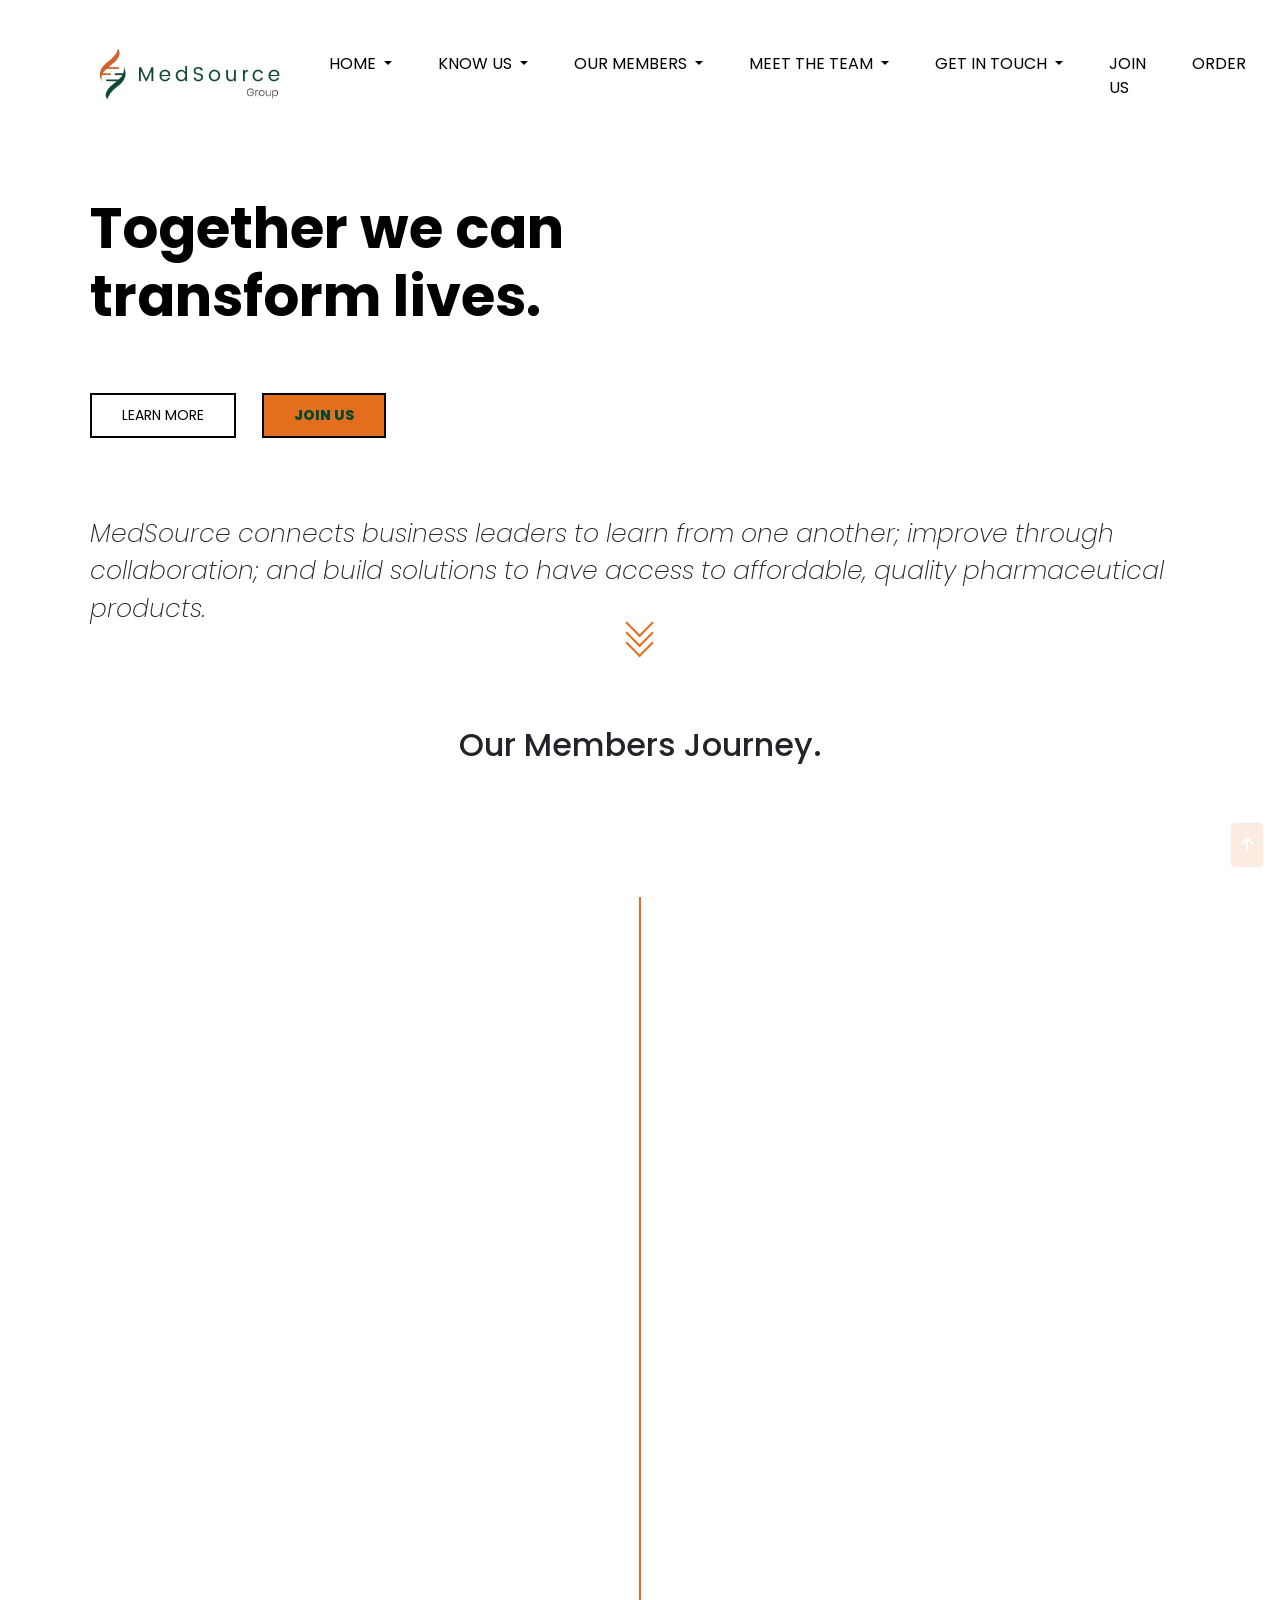
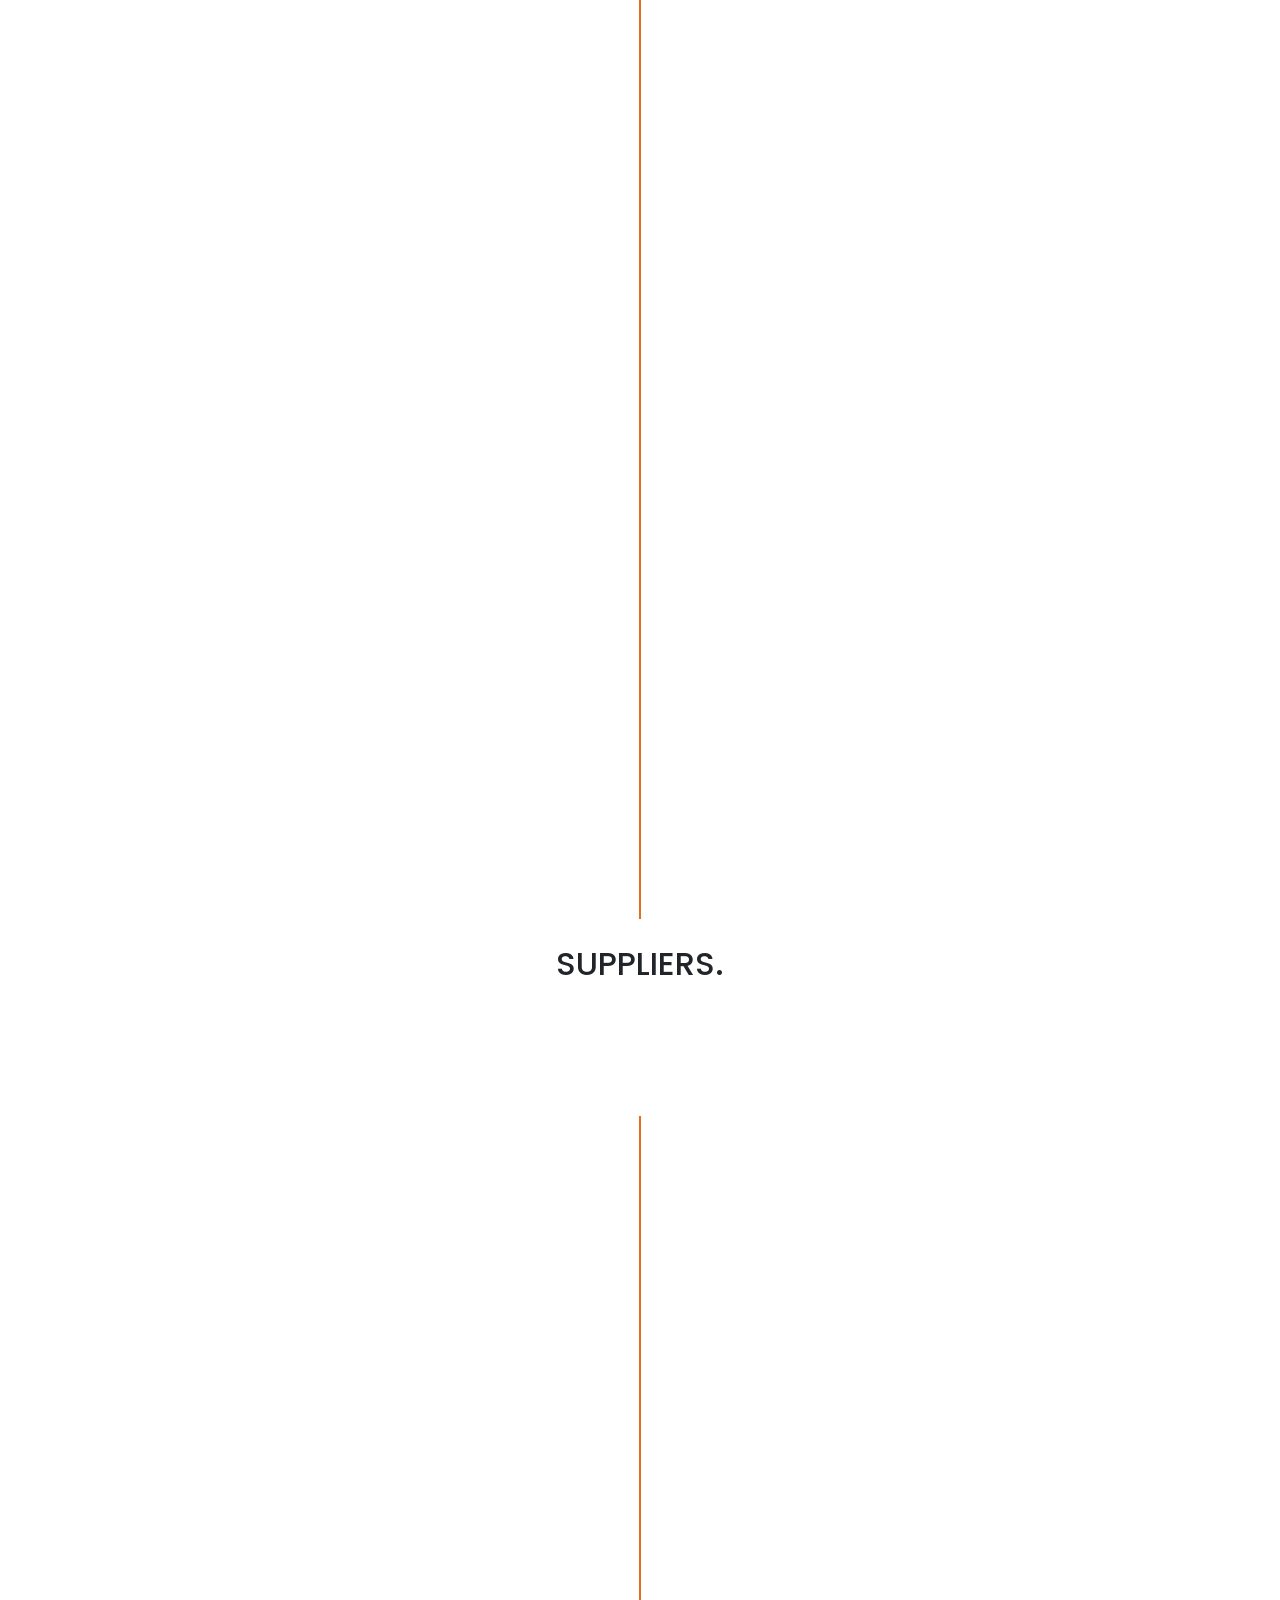
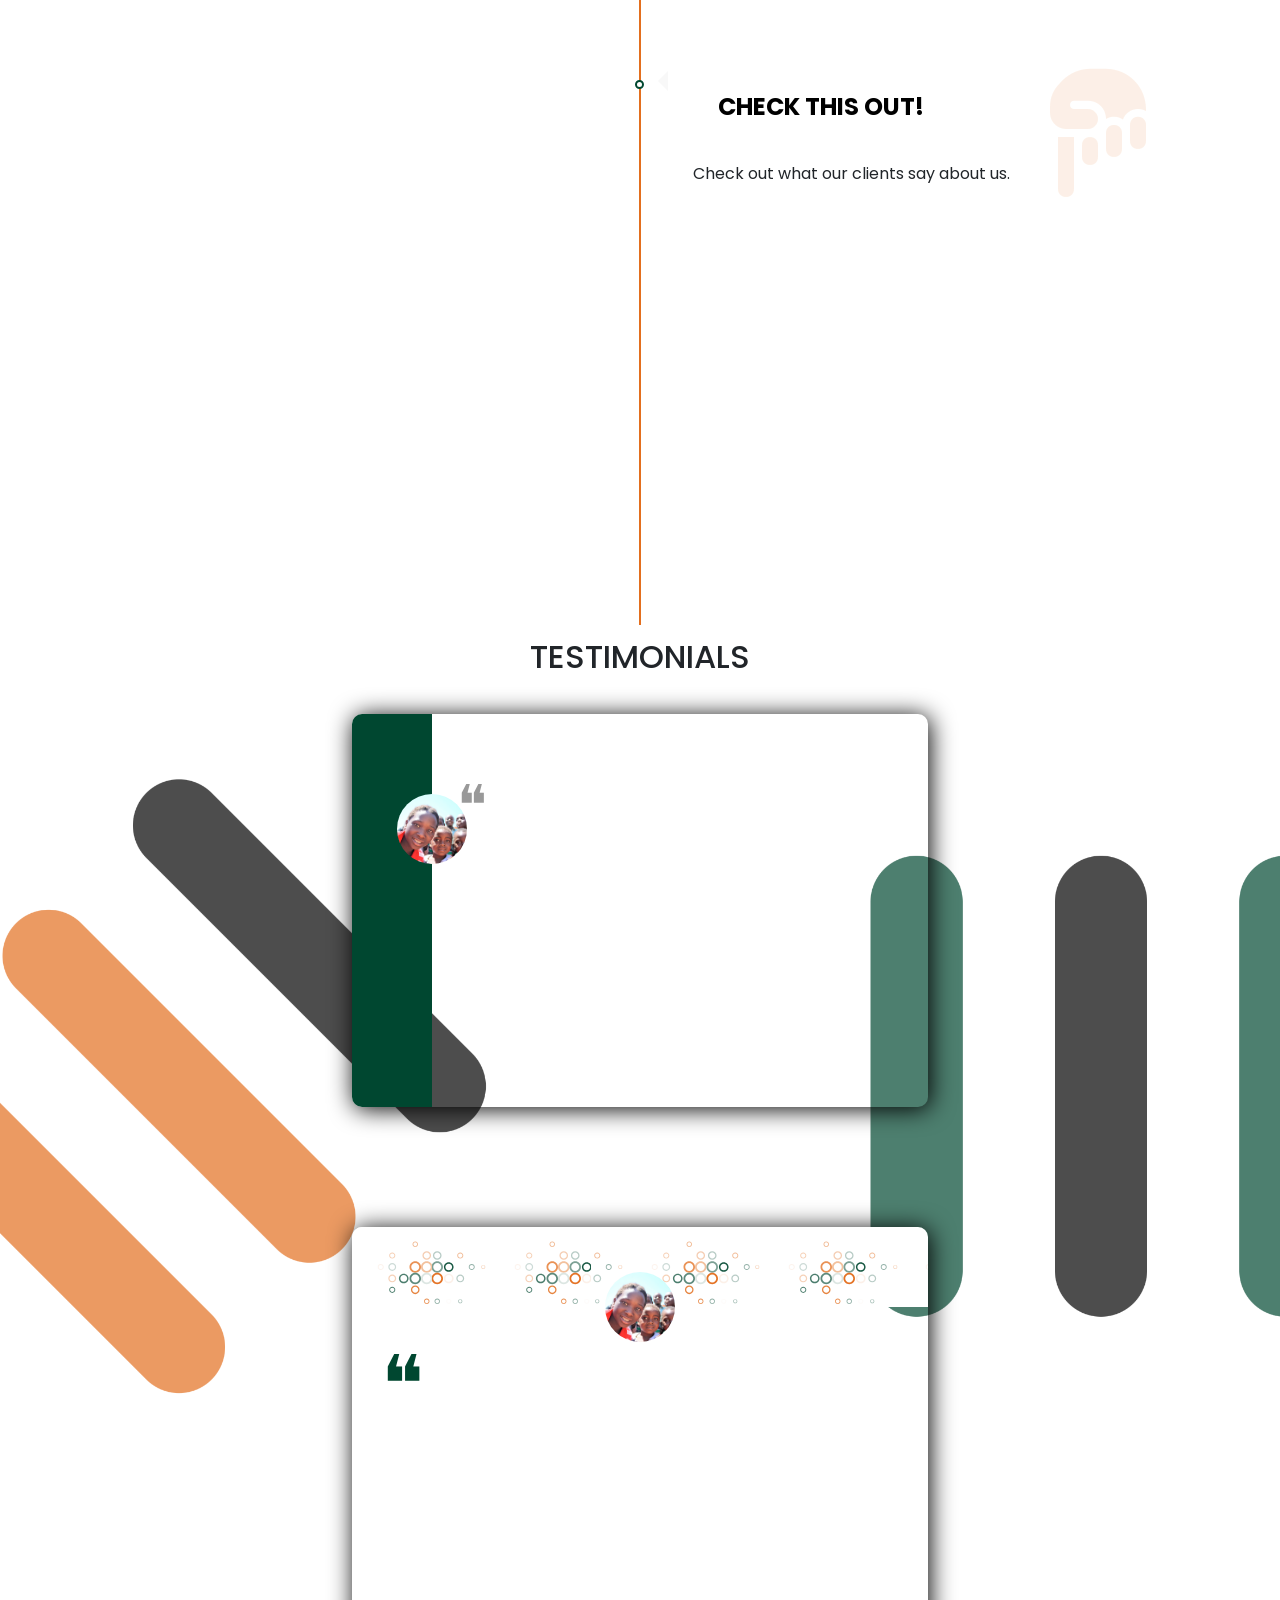
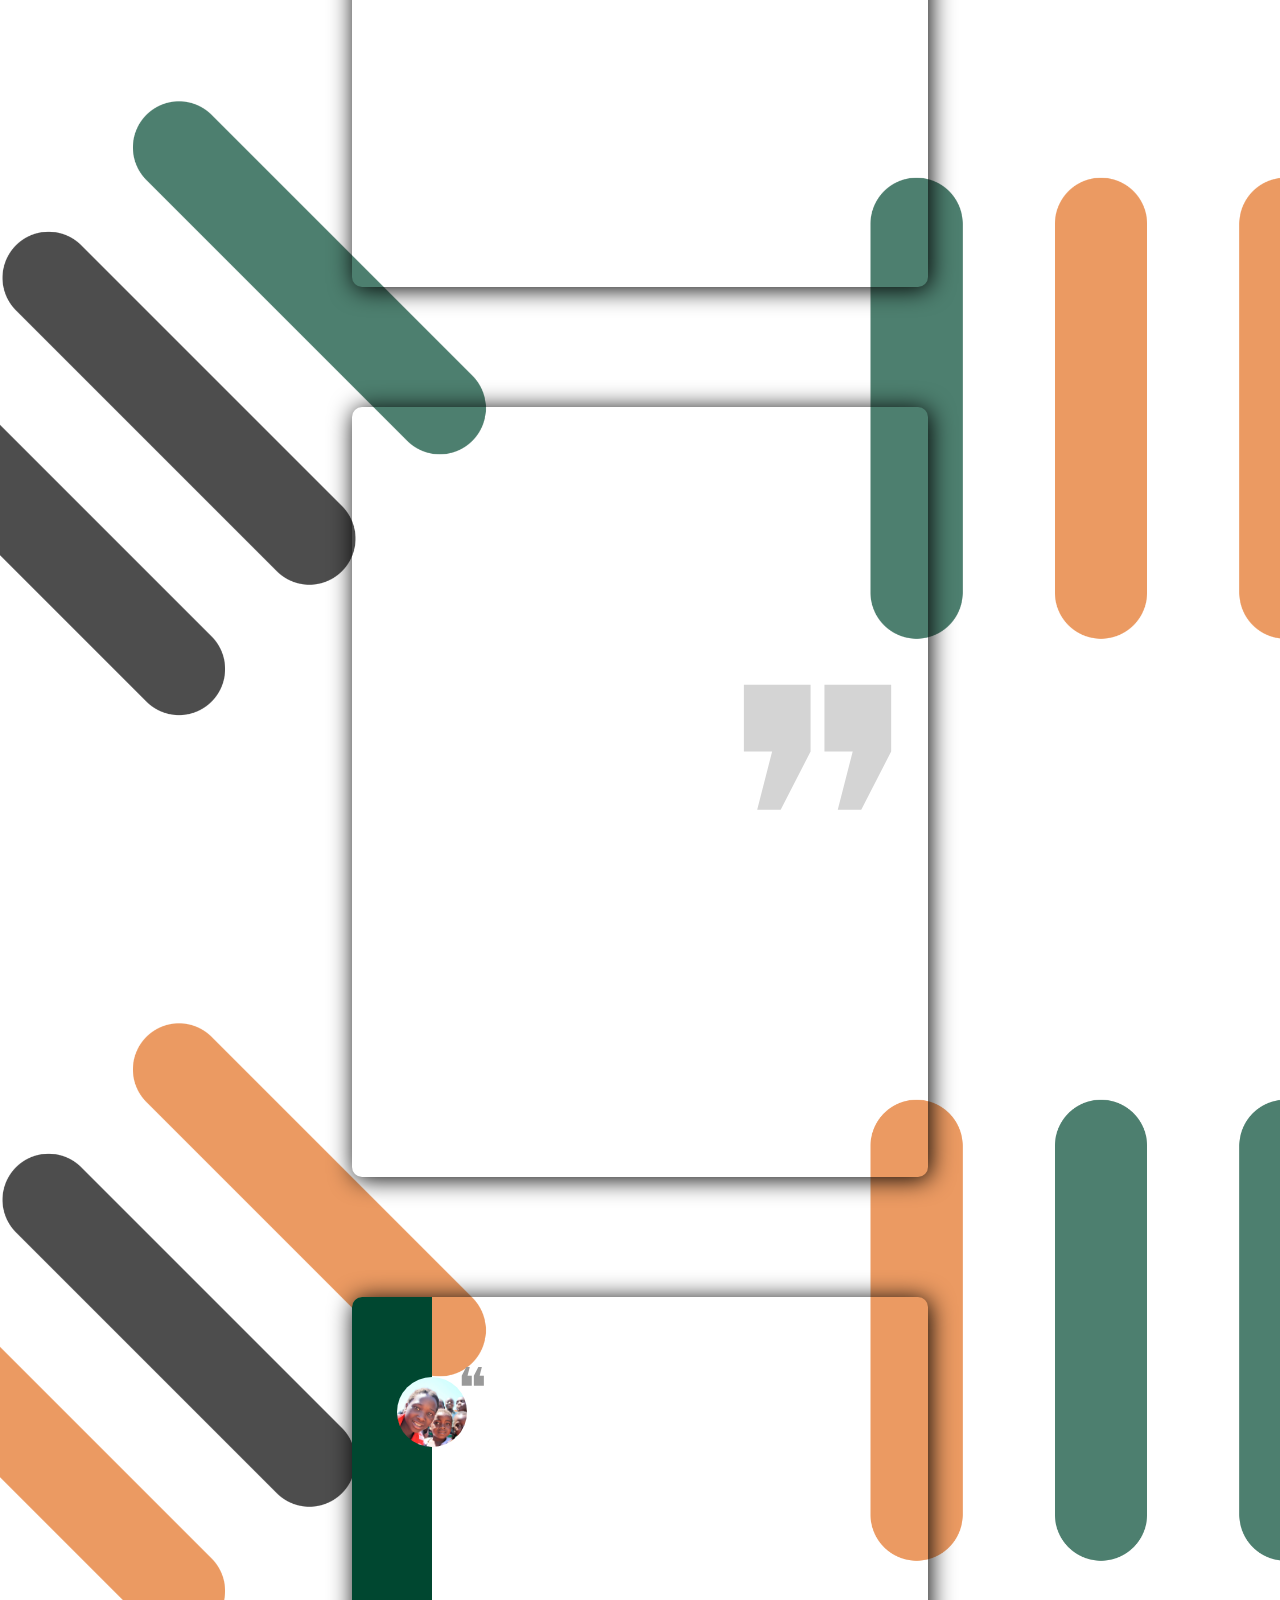
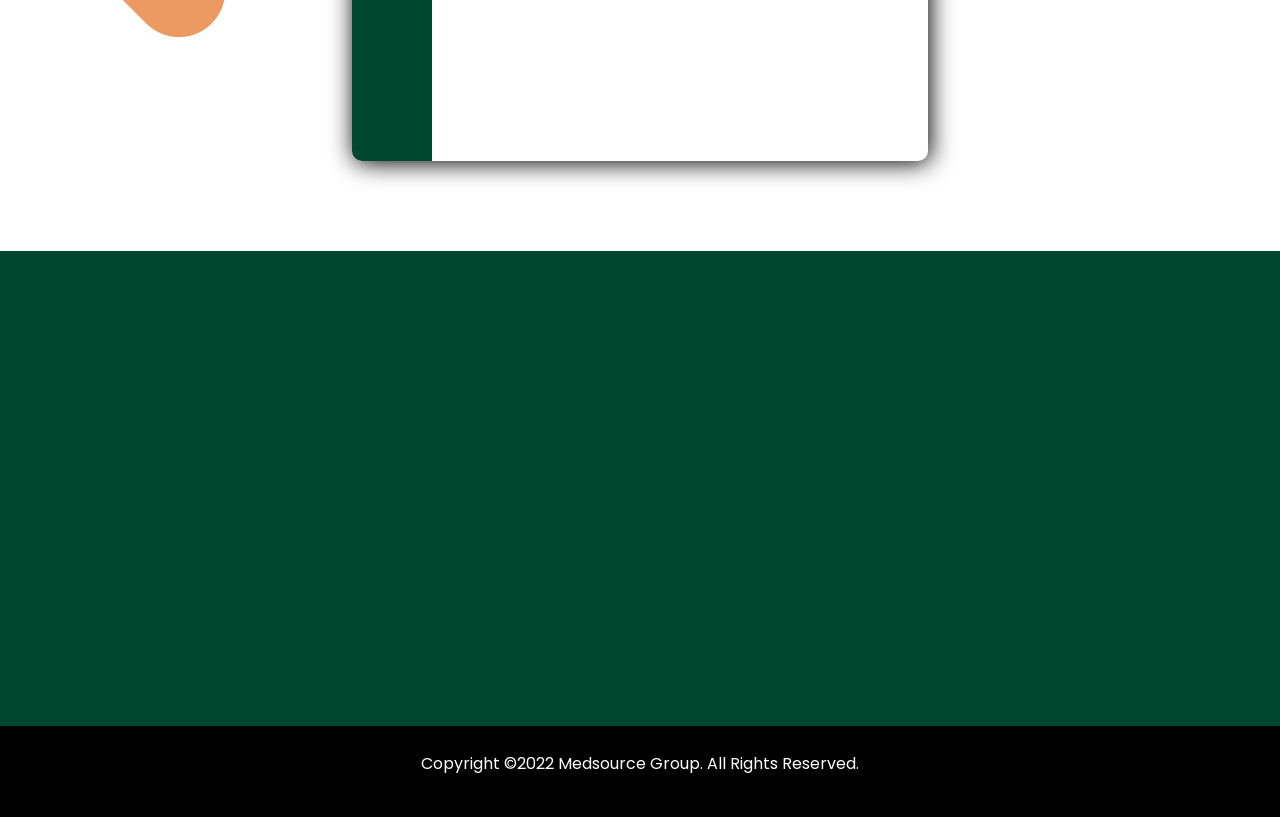
<file: our-members.html>
<!DOCTYPE html>
<html lang="en" dir="ltr">

<head>
  <meta charset="utf-8">
  <meta name="viewport" content="width=device-width, initial-scale=1">
  <title>Our-Members</title>
  <!-- bootsrap-css -->
  <link href="https://cdn.jsdelivr.net/npm/bootstrap@5.2.2/dist/css/bootstrap.min.css" rel="stylesheet" integrity="sha384-Zenh87qX5JnK2Jl0vWa8Ck2rdkQ2Bzep5IDxbcnCeuOxjzrPF/et3URy9Bv1WTRi" crossorigin="anonymous" />
  <!-- style-sheet css -->
  <link rel="stylesheet" href="style.css">
  <script src="https://ajax.googleapis.com/ajax/libs/jquery/3.6.0/jquery.min.js"></script>
  <!-- animate.css animations -->
  <link rel="stylesheet" href="https://cdnjs.cloudflare.com/ajax/libs/animate.css/4.1.1/animate.min.css" />
  <!-- AOS-css -->
  <link rel="stylesheet" href="https://unpkg.com/aos@next/dist/aos.css" />
  <!-- tailwind-css -->
  <!-- <script src="https://cdn.tailwindcss.com"></script> -->
  <!-- Google-fonts -->
  <link rel="preconnect" href="https://fonts.googleapis.com">
  <link rel="preconnect" href="https://fonts.gstatic.com" crossorigin>
  <link href="https://fonts.googleapis.com/css2?family=Poppins:wght@400;700;900&display=swap" rel="stylesheet">
  <link href="https://fonts.googleapis.com/css2?family=Montserrat&family=Poppins:wght@400;700;900&display=swap" rel="stylesheet">
  <!--font-awesome -->
  <link rel="stylesheet" href="https://cdnjs.cloudflare.com/ajax/libs/font-awesome/6.2.0/css/all.min.css">

</head>

<body class="our-members-body">
  <section id="medsource-products">
    <div class="container-fluid">
      <!-- navbar -->
      <nav class="navbar navbar-expand-lg bg-hidden navbar-light">
        <a class="navbar-brand" href="#"> <img class="logo-img" src="images/logo-final.png" alt=""> </a>
        <button class="navbar-toggler custom-toggler" type="button" data-bs-toggle="collapse" data-bs-target="#navbarSupportedContent" aria-controls="navbarSupportedContent" aria-expanded="false" aria-label="Toggle navigation">
          <span class="navbar-toggler-icon custom-toggler"></span>
        </button>
        <div class="collapse navbar-collapse" id="navbarSupportedContent">
          <ul class="navbar-nav ms-auto mb-2 mb-lg-0">
            <li class="nav-item dropdown">
              <a class="nav-link dropdown-toggle" href="know-us.html" role="button" data-bs-toggle="dropdown" aria-expanded="false">
                HOME
              </a>
              <ul class="dropdown-menu">
                <li><a class="dropdown-item" href="index.html">Home</a></li>
                <li><a class="dropdown-item" href="index.html#card-events-section">Events & Blogs.</a></li>
                <li><a class="dropdown-item" href="index.html#gallery">Gallery</a></li>
              </ul>
            </li>
            <li class="nav-item dropdown">
              <a class="nav-link dropdown-toggle" href="know-us.html" role="button" data-bs-toggle="dropdown" aria-expanded="false">
                KNOW US
              </a>
              <ul class="dropdown-menu">
                <li><a class="dropdown-item" href="know-us.html">Know us</a></li>
                <li><a class="dropdown-item" href="know-us.html#who-we-work-with2">Our Clients</a></li>
                <li><a class="dropdown-item" href="know-us.html#Know-us">How We Operate</a></li>
                <li><a class="dropdown-item" href="know-us.html##our-story">Our Story</a></li>
                <li><a class="dropdown-item" href="know-us.html#OUR-MISSION-AND-PURPOSE">Our Mission & Purpose</a></li>
                <li><a class="dropdown-item" href="know-us.html#OUR-VALUES">Our Values</a></li>
              </ul>
            </li>
            <li class="nav-item dropdown">
              <a class="nav-link dropdown-toggle" href="file:///A:/Project%20Website%20Redesign/our-members.html" role="button" data-bs-toggle="dropdown" aria-expanded="false">
                OUR MEMBERS
              </a>
              <ul class="dropdown-menu">
                <li><a class="dropdown-item" href="our-members.html">Our Members</a></li>
                <li><a class="dropdown-item" href="our-members.html#why-become-part-of-medsource">Why Join Us</a></li>
                <li><a class="dropdown-item" href="our-members.html#why-become-part-of-medsource">Who Can Join</a></li>
                <li><a class="dropdown-item" href="our-members.html#what-to-expect">What to Expect</a></li>
                <li><a class="dropdown-item" href="our-members.html#suppliers">Supppliers</a></li>
                <li>
                  <hr class="dropdown-divider">
                </li>
                <li><a class="dropdown-item" href="our-members.html#distributor">Distributors</a></li>
                <li><a class="dropdown-item" href="our-members.html#manufacturer">Manufacturer</a></li>
                <li>
                  <hr class="dropdown-divider">
                </li>
                <li><a class="dropdown-item" href="our-members.html#testimonial">Testimonials</a></li>
              </ul>
            </li>
            <li class="nav-item dropdown">
              <a class="nav-link dropdown-toggle" href="file:///A:/Project%20Website%20Redesign/our-members.html" role="button" data-bs-toggle="dropdown" aria-expanded="false">
                MEET THE TEAM
              </a>
              <ul class="dropdown-menu">
                <li><a class="dropdown-item" href="team.html">Meet the team</a></li>
                <li><a class="dropdown-item" href="team.html#Meet-our-Team">Our People</a></li>
              </ul>
            </li>
            <li class="nav-item dropdown">
              <a class="nav-link dropdown-toggle" href="" role="button" data-bs-toggle="dropdown" aria-expanded="false">
                GET IN TOUCH
              </a>
              <ul class="dropdown-menu">
                <li><a class="dropdown-item" href="#get-in-touch">Contact us</a></li>
                <li><a class="dropdown-item" href="FAQs.html">FAQs</a></li>
              </ul>
            </li>
            <li class="nav-item"><a class="nav-link" href="https://msg.co.ke/auth/auth/register">JOIN US</a></li>
            <li class="nav-item"><a class="nav-link" href="https://msg.co.ke/auth/auth/login">ORDER</a></li>
          </ul>
        </div>
      </nav>
      <div class="row products-row">
        <div class="col-lg-12 col-md-12 col-sm-3">
          <div class=" products-intro-holder">
            <div class="products-intro-holder-text">
              <h1 class="products-intro-holder-text">Together we can <br> transform lives. </h1>
            </div>
            <div class="button">
              <button class="btn1" type="button" name="button" onclick="window.location.href='our-members.html#why-become-part-of-medsource';">Learn more</button>
              <button class="btn2" type="button" name="button" onclick="window.location.href='https://msg.co.ke/auth/auth/register';">JOIN US</button>
            </div>
            <p class="emphasis"> <em>MedSource connects business leaders to learn from one another; improve through
                collaboration; and build solutions to have access to affordable, quality
                pharmaceutical products.</em>
            </p>
          </div>
        </div>
      </div>
      <div class="row-scroll-down">
        <div class="col-lg-12">
          <div class="box">
            <span></span>
            <span></span>
            <span></span>
          </div>
        </div>

      </div>


  </section>
  <section id="why-become-part-of-medsource">
    <div class="why-us-text" data-bs-ride="carousel" data-aos="fade-up" data-aos-offset="200" data-aos-delay="30" data-aos-duration="1000" data-aos-easing="ease-in-out">
      <h2>Our Members Journey.</h2>
    </div>
    <section class="steps steps-area">
      <div class="container">
        <!-- title-section -->
        <ul class="timeline">
          <li class="timeline-box wow fadeInLeft" data-bs-ride="carousel" data-aos="fade-up-left" data-aos-offset="200" data-aos-delay="30" data-aos-duration="1000" data-aos-easing="ease-in-out">
            <i class="icon-layers"></i>
            <p class="timeline-title">WHY BECOME A MEDSOURCE MEMBER?</p>
            <p class="timeline-details">MedSource offers a comprehensive and competitive portfolio of pharmaceutical products negotiated with manufacturers and distributors.

              In addition to leveraging combined purchasing power based on the aggregated volume of its membership, MedSource works with with its partner suppliers to provide:
            <ul>
              <li class="bullet">Access to quality products for its members – MedSource offers a catalogue of quality products that its members can order from prequalified distributors and manufacturers</li>
              <li class="bullet">Training on business skills, pharmacy practices, and inventory management – MedSource, in partnership with manufacturers, distributors, and financial institutions, offers various professional trainings as well as
                market intelligence
                for informed business decisions</li>
              <li class="bullet">Access to credit via its financial partners</li>
              <li class="bullet">Information technology solutions (data collection at the outlet and corporate office levels) and improved integration and traceability of transactions</li>
            </ul>
            </p>
            <span><i class="fa-solid fa-question"></i></span>
          </li>
          <li class="timeline-box wow fadeInRight" data-bs-ride="carousel" data-aos="fade-up-right" data-aos-offset="200" data-aos-delay="30" data-aos-duration="1000" data-aos-easing="ease-in-out">
            <i class="icon-chat"></i>
            <p class="timeline-title" id="who-can-join">WHO CAN BECOME A MEDSOURCE MEMBER?</p>
            <p class="timeline-details">
              Membership is open to:
            <ul>
              <li class="bullet">Pharmacies</li>
              <li class="bullet">Community Pharamcies</li>
              <li class="bullet">Pharamacy chains</li>
              <li class="bullet">Hospitals and hospital groups</li>
              <li class="bullet">Insitutional/in-house clinics</li>
              <li class="bullet">Dispensaries</li>
              <li class="bullet">Clinical laboratories</li>
              <li class="bullet">Clinics</li>
              <li class="bullet">Franchise clinics</li>
              <li class="bullet">Networks and chains.</li>
            </ul>
            <p> <em> <strong> Prospective members must be fully licensed by the Pharmacy and Poisons Board and other relevant regulatory authorities. </strong> </em> </p>
            </p>
            <span><i class="fa-solid fa-user"></i></span>
          </li>
          <li class="timeline-box  wow fadeInLeft" data-bs-ride="carousel" data-aos="fade-down-left" data-aos-offset="200" data-aos-delay="30" data-aos-duration="1000" data-aos-easing="ease-in-out">
            <i class="icon-tools"></i>
            <p class="timeline-title" id="what-to-expect">WHAT TO EXPECT AS MEDSOURCE MEMBER.</p>
            <p class="timeline-details">
            <ul>
              <li class="bullet">Access to a streamlined catalogue of pharmaceutical products available from MedSource’s suppliers at favorable prices</li>
              <li class="bullet">Access to credit from MedSource-approved suppliers</li>
              <li class="bullet">An enterprise resource planning system that assists members in ordering supplies and manage stock and financial records</li>
              <li class="bullet">A simplified procurement process for MedSource catalog products</li>
              <li class="bullet">Assurance of quality pharmaceutical supplies</li>
              <li class="bullet">Up-to-date information and market research on the latest trends and products in the pharmaceutical industry.</li>
            </ul>
            </p>
            <span><i class="fa-solid fa-gift"></i></span>
          </li>
          <li class="timeline-box wow fadeInRight" data-bs-ride="carousel" data-aos="fade-down-right" data-aos-offset="200" data-aos-delay="30" data-aos-duration="1000" data-aos-easing="ease-in-out">
            <i class="icon-trophy"></i>
            <p class="timeline-title">HOW TO BECOME A MEDSOURCE MEMBER</p>
            <p class="timeline-details">Prospective members are invited to complete the <strong><a href="#"></a>online application form</strong>.
              A representative from the MedSource membership team will contact the applicant to complete the process.</p>
            <span><i class="fa-sharp fa-solid fa-right-to-bracket"></i></span>
          </li>
          <li class="timeline-box wow fadeInRight" data-bs-ride="carousel" data-aos="fade-up-left" data-aos-offset="200" data-aos-delay="30" data-aos-duration="1000" data-aos-easing="ease-in-out" >
            <i class="icon-trophy"></i>
            <p class="timeline-title">JOIN US TODAY</p>
            <p class="timeline-details">
            <p style="text-align:center;"> Join us today for a stress-free procurement process and lower costs.</p>
            <div class="">
              <button class="btn2" type="button" name="button" onclick="window.location.href='https://msg.co.ke/auth/auth/register';">JOIN US</button>
            </div>
            </p>
            <span><i class="fa-solid fa-user-plus"></i></span>
          </li>
          <li class="timeline-box wow fadeInRight" data-bs-ride="carousel" data-aos="fade-up-right" data-aos-offset="200" data-aos-delay="30" data-aos-duration="1000" data-aos-easing="ease-in-out">
            <i class="icon-trophy"></i>
            <p class="timeline-title" id="suppliers">FOR SUPPLIERS</p>
            <p class="timeline-details">
            <p style="text-align:left;">Check out what we have for members in our suppliers category i.e- Distributors and Manfucatures.</p>
            </p>
            <span><i class="fa-solid fa-hand-point-down fa-1x"></i></span>
          </li>
        </ul>
      </div>
      <!-- .container -->


      </div>
      <!-- End container -->
    </section>
  </section>

  <section id="suppliers">
    <div class="why-us-text">
      <h2>SUPPLIERS.</h2>
    </div>
    <section class="steps steps-area">
      <div class="container">
        <!-- title-section -->
        <ul class="timeline">
          <li class="timeline-box wow fadeInLeft" data-bs-ride="carousel" data-aos="fade-up-left" data-aos-offset="200" data-aos-delay="30" data-aos-duration="1000" data-aos-easing="ease-in-out">
            <i class="icon-layers"></i>
            <p class="timeline-title" id="distributor">WHY BECOME A MEDSOURCE DISTRIBUTOR?</p>
            <p class="timeline-details">
            <ul>
              <li class="bullet">Pharmacies, clinics, and hospitals need to efficiently control costs while delivering safe and effective patient care. Distributors are instrumental in meeting these needs.</li>
              <li class="bullet">MedSource works to add value across the entire supply chain by maintaining strong and mutually beneficial relationships. MedSource welcomes suppliers of pharmaceutical products and medical/surgical supplies to partner
                with us to
                help enhance marketplace competition and offer affordable and quality pharmaceutical solutions to our members.</li>
            </ul>
            </p>
            <span><i class="fa-solid fa-truck"></i></span>
          </li>
          <li class="timeline-box wow fadeInRight" data-bs-ride="carousel" data-aos="fade-down-right" data-aos-offset="200" data-aos-delay="30" data-aos-duration="1000" data-aos-easing="ease-in-out">
            <i class="icon-chat"></i>
            <p class="timeline-title" id="manufacturer">Why Become a MedSource Approved Manufacturer?</p>
            <p class="timeline-details">
            <ul>
              <li class="bullet">Improved volumes through consolidated activity by MedSource members.</li>
              <li class="bullet">Additional channel for sharing product information with customers/patients in coordination with retailers and distributors</li>
              <li class="bullet">MedSource will only list a very limited number of products for each type of medicine and pharmaceutical product in its catalogue to ensure that product volume is delivered to its contracted manufacturers while
                providing quality,
                favorably priced product access to end users.</li>
            </ul>

            </p>
            <span><i class="fa-solid fa-industry"></i></span>
          </li>
          <li class="timeline-box  wow fadeInLeft" data-bs-ride="carousel" data-aos="fade-up-right" data-aos-offset="200" data-aos-delay="30" data-aos-duration="1000" data-aos-easing="ease-in-out">
            <i class="icon-tools"></i>
            <p class="timeline-title">BENEFITS OF BECOMING A MEDSOURCE DISTRIBUTOR.</p>
            <p class="timeline-details">
            <ul>
              <li class="bullet">Access to quality retailers</li>
              <li class="bullet">Improved sales volumes for competitively quoted products through MedSource members</li>
              <li class="bullet">Risk management for the distributor – MedSource facilitates provision of credit for its members through bank guarantees and other financial instruments</li>
              <li class="bullet">Data analytics – MedSource, through its enterprise resource planning system, provides previously unavailable market intelligence that enables its members make informed business decisions</li>
              <li class="bullet">Improved forecasting by aggregation of fragmented demand</li>
            </ul>
            </p>
            <span><i class="fa-solid fa-hand-holding-heart"></i></span>
          </li>
          <li class="timeline-box wow fadeInRight">
            <i class="icon-trophy"></i>
            <p class="timeline-title">CHECK THIS OUT!</p>
            <p class="timeline-details">
            <p style="text-align:left;">Check out what our clients say about us.</p>
            </p>
            <span><i class="fa-solid fa-hand-point-down fa-1x"></i></span>
          </li>
        </ul>
      </div>
      <!-- .container -->


      </div>
      <!-- End container -->
    </section>
  </section>



  <section id="testimonial">
    <div class="testimonial-intro">
      <h2>TESTIMONIALS</h2>
    </div>
    <section class="t-bq-section" id="paul">
      <div class="t-bq-wrapper t-bq-wrapper-boxed">
        <div class="t-bq-quote t-bq-quote-paul">
          <div class="t-bq-quote-paul-userpic"></div>
          <div class="t-bq-quote-paul-qmark">
            &#10077;
          </div>
          <div class="t-bq-quote-paul-pattern">
          </div>
          <div class="t-bq-quote-paul-base" data-aos="fade-up" data-aos-delay="30" data-aos-duration="800" data-aos-easing="ease-in-out">
            <blockquote class="t-bq-quote-paul-text" cite="Strugatsky Brothers">
              “As Massmart Limited Chemists, we express our gratitude for the partnership with MedSource Group for the timely delivery of pharmaceuticals”.

              MedSource pooled procurement platform brings on board registered clinics, pharmacies, dispensaries as well as manufacturers and distributors. Massmart maiden order was made in February 2020 and to date has been a consistent and active
              member.
            </blockquote>
            <div class="t-bq-quote-paul-meta">
              <div class="t-bq-quote-paul-meta-info">
                <div class="t-bq-quote-paul-author"><cite> <em>MASSMART CHEMIST</em>- Machakos</cite></div>
                <div class="t-bq-quote-paul-source"><span>Dr. Fred Kiio

                    Director, Massmart Chemist &

                    KPA Chair, South-Eastern Chapter</span></div>
              </div>
            </div>
          </div>
        </div>
      </div>
    </section>


    <section class="t-bq-section" id="jasper">
      <div class="t-bq-wrapper t-bq-wrapper-boxed">
        <div class="t-bq-quote t-bq-quote-jasper">
          <div class="t-bq-quote-jasper-pattern">
            <div class="t-bq-quote-jasper-qmark">
              &#10077;
            </div>
          </div>

          <div class="t-bq-quote-jasper-userpic"></div>

          <div class="t-bq-quote-jasper-base" data-aos="fade-up" data-aos-delay="30" data-aos-duration="800" data-aos-easing="ease-in-out">
            <blockquote class="t-bq-quote-jasper-text" cite="Strugatsky Brothers">
              The MedSource platform has revolutionized our way of doing business. I chose to focus on the platform because it is what we have interacted with most. On average since our inception, we serve an estimated 250 customers as contrasted by
              a monthly average of 50 before using the platform.

              Accessing supplier stocks for availability and pricing as well as ordering seamlessly without the hassles of making thousand calls is such a huge advantage. Prior to joining the MedSource platform, there was a staff dedicated to make
              calls and visit distributors which strained our bottom-line. This is now a thing of the past with the ordering of items done at the click of a button. Turnaround time is similarly a plus, as well ability to track bills and evaluate
              market dynamics of demand & supply.

              Poplar Hospital would love to keep working with Medsource over the next 100 years!
            </blockquote>
            <div class="t-bq-quote-jasper-meta">
              <div class="t-bq-quote-jasper-meta-info">
                <div class="t-bq-quote-jasper-author"><cite><em>POPLAR HOSPITAL</em> - Nairobi.</cite></div>
                <div class="t-bq-quote-jasper-source"><span>Innocent Situma</span></div>
              </div>
            </div>
          </div>
        </div>
      </div>
    </section>


    <section class="t-bq-section" id="horace">
      <div class="t-bq-wrapper t-bq-wrapper-boxed">
        <div class="t-bq-quote t-bq-quote-horace">

          <div class="t-bq-quote-horace-qmark">
            &#10078;
          </div>


          <div class="t-bq-quote-horace-base" data-aos="fade-up" data-aos-delay="30" data-aos-duration="800" data-aos-easing="ease-in-out">
            <blockquote class="t-bq-quote-horace-text" cite="Strugatsky Brothers">
              Generally, the community pharmacy serves as the most preferred first point of call for approximately 70% of the population. Nimcopharm on average serves 20-35 clients per month which is a remarkable improvement from an average of 10-15
              prior to our membership in MedSource in 2019.

              MedSource effectively bridged the gap for Nimcopharm Chemist by offering a very efficient, responsive and user-friendly Supply Chain platform which links the pharmacy to the most reputable distributors. With most of the pharmaceutical
              suppliers and manufacturers situated in Nairobi, the MedSource platform has eased the logistics nightmare and reduced my costs of travelling frequently to procure the items we need. This ensures that products are available within very
              agreeable lead times, providing an apt solution to stock outs.

              With an influx of counterfeit medicines and medical supplies in the market. MedSource has put in stringent measures to ensure quality products are delivered.

              Grateful for the continued business support provided by MedSource, Nimcopharm Chemists would urge health providers (hospitals, clinics, dispensaries and pharmacies to explore working with MedSource.
            </blockquote>
            <div class="t-bq-quote-horace-meta">
              <div class="t-bq-quote-horace-userpic"></div>
              <div class="t-bq-quote-horace-meta-info">
                <div class="t-bq-quote-horace-author"><cite><em>NIMCOPHARM CHEMISTS</em> - Mombasa.</cite></div>
                <div class="t-bq-quote-horace-source"><span>Onesmus Kavoo
                    Proprietor
                    Nimcopharm Chemists</span>
                </div>
              </div>
            </div>
          </div>
        </div>
      </div>
    </section>

    <section class="t-bq-section" id="paul">
      <div class="t-bq-wrapper t-bq-wrapper-boxed">
        <div class="t-bq-quote t-bq-quote-paul">
          <div class="t-bq-quote-paul-userpic"></div>
          <div class="t-bq-quote-paul-qmark">
            &#10077;
          </div>
          <div class="t-bq-quote-paul-pattern">
          </div>
          <div class="t-bq-quote-paul-base" data-aos="fade-up" data-aos-delay="30" data-aos-duration="800" data-aos-easing="ease-in-out">
            <blockquote class="t-bq-quote-paul-text" cite="Strugatsky Brothers">
              Stratus Medical Imaging has been a MedSource member since February 2020. The nature of the services we provide require prompt action, effective and efficient service delivery from our service providers. With support from MedSource
              Enterprise Resource Planning (ERP)platform, Stratus Medical Imaging has made significant strides in business as demonstrated by an ever-increasing customer base.

              I can confirm that I’m a happy customer! MedSource has great service delivery and prompt action when it comes to customer feedback.

              Thank you MedSource!
            </blockquote>
            <div class="t-bq-quote-paul-meta">
              <div class="t-bq-quote-paul-meta-info">
                <div class="t-bq-quote-paul-author"><cite> <em>STRATUS IMAGING SOLUTIONS</em> - Nairobi</cite></div>
                <div class="t-bq-quote-paul-source"><span>Dennis Okoth</span></div>
              </div>
            </div>
          </div>
        </div>
      </div>
    </section>

  </section>


  <section id="get-in-touch">
    <footer class="footer">
      <div class="container" data-aos="fade-up" data-aos-offset="200" data-aos-delay="30" data-aos-duration="1000" data-aos-easing="ease-in-out">
        <div class="row-get-in-touch">
          <div class="footer-col">
            <h4>CONTACT US :</h4>
            <ul>
              <li><a href="#">info@medsource-group.com</a></li>
              <li><a href="https://www.google.com/maps/place/MedSource+Group+Ltd/@-1.2581588,36.7887741,15z/data=!4m5!3m4!1s0x0:0x65865dc93a33af2c!8m2!3d-1.2581534!4d36.7887847">Rivaan Centre, Suite 2A,
                  Muguga Green Close, Off Brookside drive
                  P. O. Box 14978 – 00800, Westlands
                  Nairobi, Kenya.</a>
              </li>
              <li><a href="#">Tel: +254 740417687, +254 748778340</a></li>
            </ul>
          </div>
          <div class="footer-col">
            <h4>QUICK LINKS :</h4>
            <ul>
              <li><a href="know-us.html">Know Us</a></li>
              <li><a href="our-members.html">Our Members</a></li>
              <li><a href="FAQs.html">FAQs</a></li>
              <li><a href="https://msg.co.ke/auth/auth/login">LOG IN</a></li>
              <li><a href="https://msg.co.ke/auth/auth/register"><strong>JOIN US</strong></a></li>
              <li><a href="https://msh.org/">MSH</a></li>
              <li><a href="privacy-policy.html">Privacy Policy</a></li>
              <li><a href="terms-use.html">Terms of Use</a></li>
            </ul>
          </div>
          <div class="footer-col">
            <h4>LATEST TWEETS :</h4>
            <ul>
              <li><a href="#">Coming soon 👀</a></li>
            </ul>
          </div>
          <div class="footer-col">
            <h4>GET IN TOUCH :</h4>
            <div class="social-links">
              <a href="https://www.facebook.com/login/?next=https%3A%2F%2Fwww.facebook.com%2Fmedsourceltd"><i class="fab fa-facebook-f"></i></a>
              <a href="https://twitter.com/MedSourceLtd"><i class="fab fa-twitter"></i></a>
              <a href="https://www.youtube.com/channel/UCkx1GO-92rWzV656q2ftQLg"><i class="fab fa-youtube"></i></a>
              <a href="https://www.linkedin.com/company/medsource-group-limited"><i class="fab fa-linkedin-in"></i></a>
            </div>
          </div>
        </div>
      </div>
    </footer>
    <div class="copyright">
      <p>Copyright ©2022 Medsource Group. All Rights Reserved.</p>
    </div>

  </section>

  <a href="#" class="go-top tezy"><i class="fa-sharp fa-solid fa-arrow-up"></i></a>


  <!-- AOS-JAVA-scripts -->
  <script src="https://unpkg.com/aos@next/dist/aos.js"></script>
  <script>
    AOS.init();
  </script>
  <!-- bootstrap-java -->
  <script src="index.js" charset="utf-8"></script>
  <script src="https://cdn.jsdelivr.net/npm/@popperjs/core@2.11.6/dist/umd/popper.min.js" integrity="sha384-oBqDVmMz9ATKxIep9tiCxS/Z9fNfEXiDAYTujMAeBAsjFuCZSmKbSSUnQlmh/jp3" crossorigin="anonymous"></script>
  <script src="https://cdn.jsdelivr.net/npm/bootstrap@5.2.2/dist/js/bootstrap.bundle.min.js" integrity="sha384-OERcA2EqjJCMA+/3y+gxIOqMEjwtxJY7qPCqsdltbNJuaOe923+mo//f6V8Qbsw3" crossorigin="anonymous"></script>
  <script src="index.js" charset="utf-8"></script>

</body>

</html>
</file>
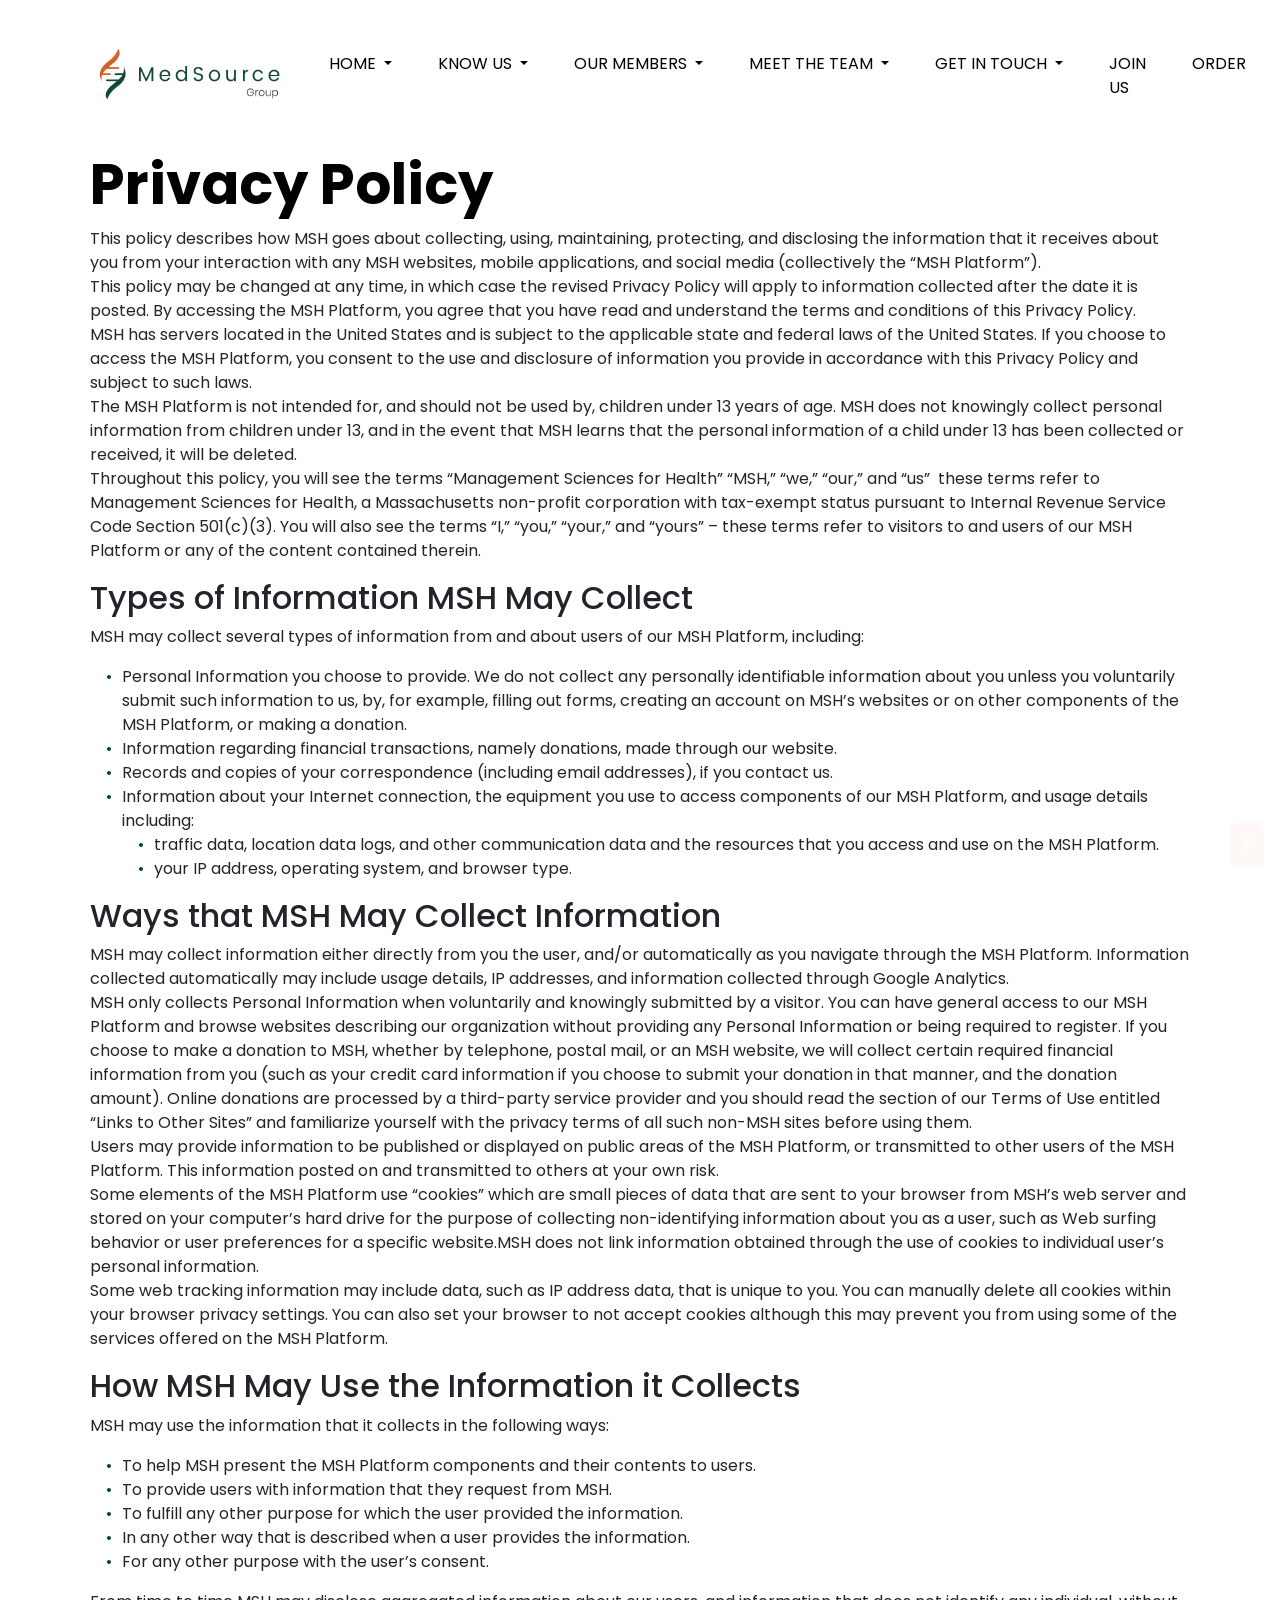
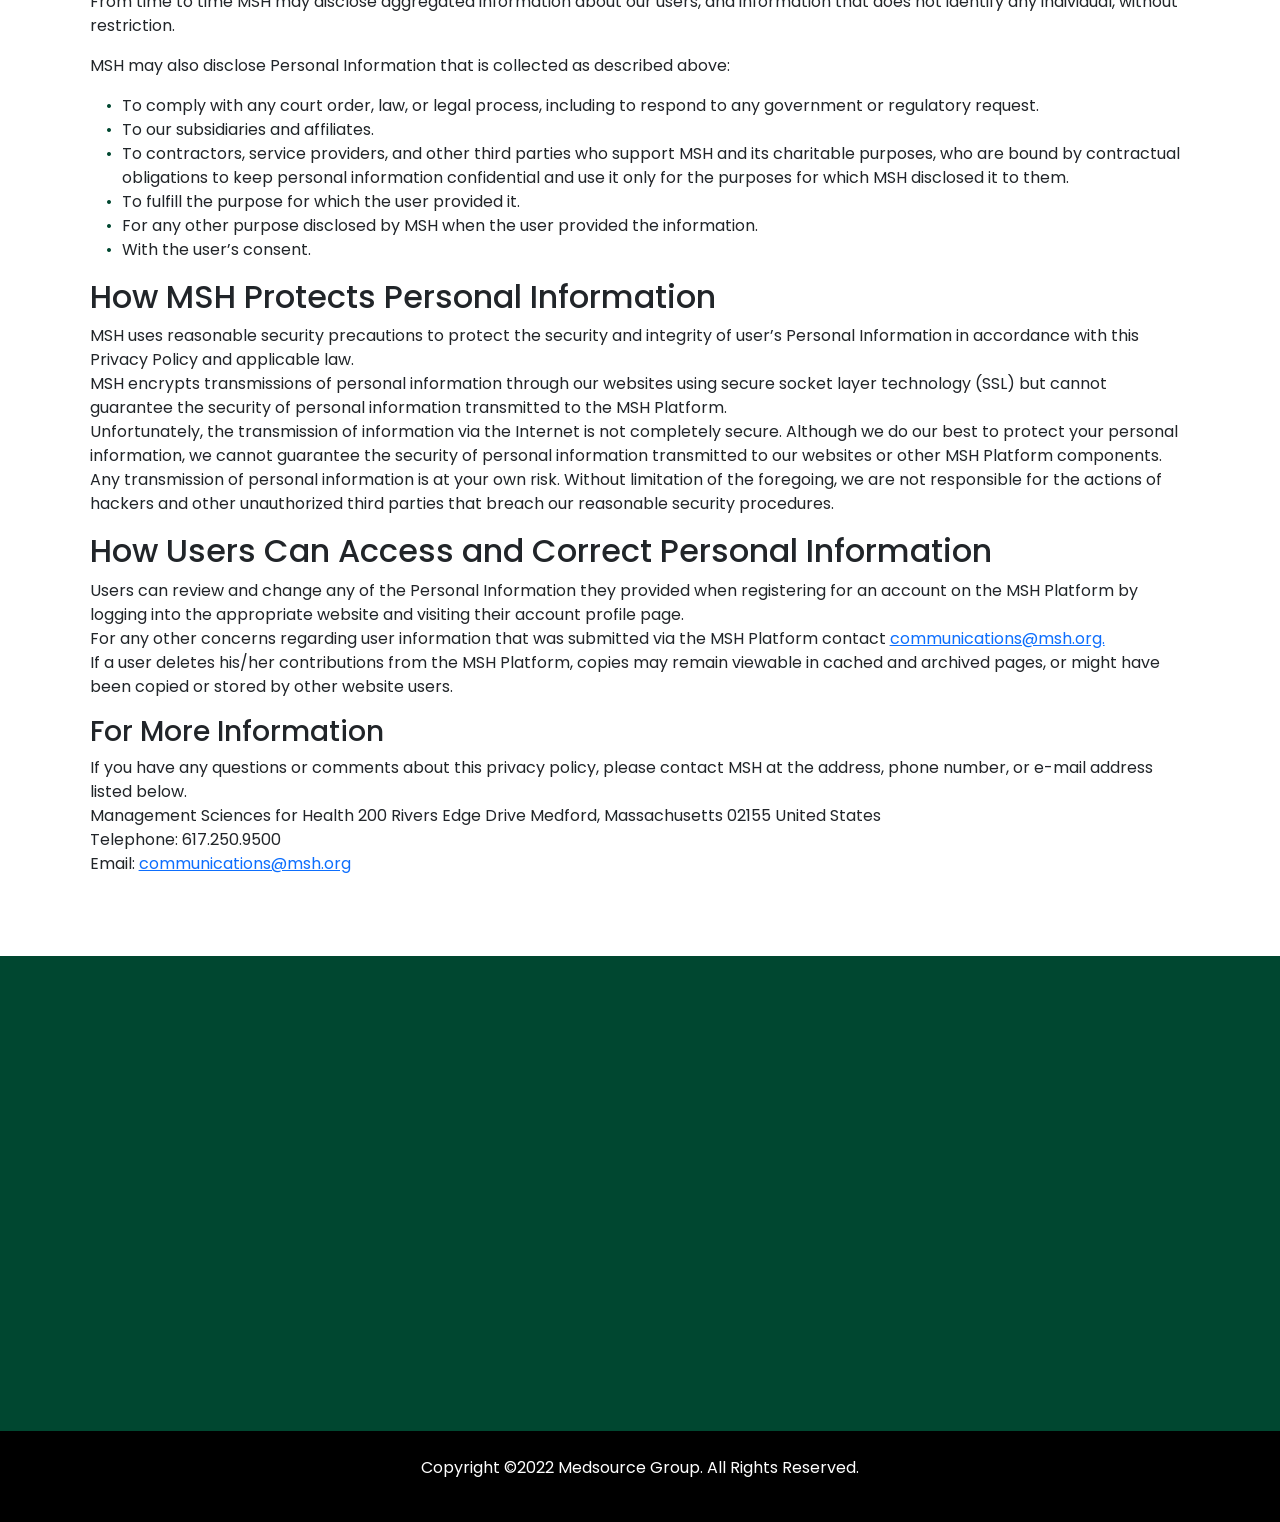
<file: privacy-policy.html>
<!DOCTYPE html>
<html lang="en" dir="ltr">

<head>
  <meta charset="utf-8">
  <meta name="viewport" content="width=device-width, initial-scale=1">
  <title>privacy-medsource</title>
  <!-- icon -->
  <link rel="icon" href="images/favicon.ico">
  <!-- bootsrap-css -->
  <link href="https://cdn.jsdelivr.net/npm/bootstrap@5.2.2/dist/css/bootstrap.min.css" rel="stylesheet" integrity="sha384-Zenh87qX5JnK2Jl0vWa8Ck2rdkQ2Bzep5IDxbcnCeuOxjzrPF/et3URy9Bv1WTRi" crossorigin="anonymous" />
  <!-- style-sheet css -->
  <link rel="stylesheet" href="style.css">
  <script src="https://ajax.googleapis.com/ajax/libs/jquery/3.6.0/jquery.min.js"></script>
  <!-- AOS-css -->
  <link rel="stylesheet" href="https://unpkg.com/aos@next/dist/aos.css" />
  <!-- animate.css animations -->
  <link rel="stylesheet" href="https://cdnjs.cloudflare.com/ajax/libs/animate.css/4.1.1/animate.min.css" />

  <!-- Google-fonts -->
  <link rel="preconnect" href="https://fonts.googleapis.com">
  <link rel="preconnect" href="https://fonts.gstatic.com" crossorigin>
  <link href="https://fonts.googleapis.com/css2?family=Poppins:wght@400;700;900&display=swap" rel="stylesheet">
  <link href="https://fonts.googleapis.com/css2?family=Montserrat&family=Poppins:wght@400;700;900&display=swap" rel="stylesheet">
  <!--font-awesome -->
  <link rel="stylesheet" href="https://cdnjs.cloudflare.com/ajax/libs/font-awesome/6.2.0/css/all.min.css">
  <!-- linear-icons -->
  <link rel="stylesheet" href="https://cdn.linearicons.com/free/1.0.0/icon-font.min.css">
</head>

<body class="privacy-body">
  <!-- <section id="welcome-page"> -->
    <div class="container-fluid">
      <!-- navbar -->
      <nav class="navbar navbar-expand-lg bg-hidden navbar-light">
        <a class="navbar-brand" href="#"> <img class="logo-img" src="images/logo-final.png" alt=""> </a>
        <button class="navbar-toggler custom-toggler" type="button" data-bs-toggle="collapse" data-bs-target="#navbarSupportedContent" aria-controls="navbarSupportedContent" aria-expanded="false" aria-label="Toggle navigation">
          <span class="navbar-toggler-icon custom-toggler"></span>
        </button>
        <div class="collapse navbar-collapse" id="navbarSupportedContent">
          <ul class="navbar-nav ms-auto mb-2 mb-lg-0">
            <li class="nav-item dropdown">
              <a class="nav-link dropdown-toggle" href="know-us.html" role="button" data-bs-toggle="dropdown" aria-expanded="false">
                HOME
              </a>
              <ul class="dropdown-menu">
                <li><a class="dropdown-item" href="index.html">Home</a></li>
                <li><a class="dropdown-item" href="index.html#card-events-section">Events & Blogs.</a></li>
                <li><a class="dropdown-item" href="index.html#gallery">Gallery</a></li>
              </ul>
            </li>
            <li class="nav-item dropdown">
              <a class="nav-link dropdown-toggle" href="know-us.html" role="button" data-bs-toggle="dropdown" aria-expanded="false">
                KNOW US
              </a>
              <ul class="dropdown-menu">
                <li><a class="dropdown-item" href="know-us.html">Know us</a></li>
                <li><a class="dropdown-item" href="know-us.html#who-we-work-with2">Our Clients</a></li>
                <li><a class="dropdown-item" href="know-us.html#Know-us">How We Operate</a></li>
                <li><a class="dropdown-item" href="know-us.html##our-story">Our Story</a></li>
                <li><a class="dropdown-item" href="know-us.html#OUR-MISSION-AND-PURPOSE">Our Mission & Purpose</a></li>
                <li><a class="dropdown-item" href="know-us.html#OUR-VALUES">Our Values</a></li>
              </ul>
            </li>
            <li class="nav-item dropdown">
              <a class="nav-link dropdown-toggle" href="file:///A:/Project%20Website%20Redesign/our-members.html" role="button" data-bs-toggle="dropdown" aria-expanded="false">
                OUR MEMBERS
              </a>
              <ul class="dropdown-menu">
                <li><a class="dropdown-item" href="our-members.html">Our Members</a></li>
                <li><a class="dropdown-item" href="our-members.html#why-become-part-of-medsource">Why Join Us</a></li>
                <li><a class="dropdown-item" href="our-members.html#why-become-part-of-medsource">Who Can Join</a></li>
                <li><a class="dropdown-item" href="our-members.html#what-to-expect">What to Expect</a></li>
                <li><a class="dropdown-item" href="our-members.html#suppliers">Supppliers</a></li>
                <li>
                  <hr class="dropdown-divider">
                </li>
                <li><a class="dropdown-item" href="our-members.html#distributor">Distributors</a></li>
                <li><a class="dropdown-item" href="our-members.html#manufacturer">Manufacturer</a></li>
                <li>
                  <hr class="dropdown-divider">
                </li>
                <li><a class="dropdown-item" href="our-members.html#testimonial">Testimonials</a></li>
              </ul>
            </li>
            <li class="nav-item dropdown">
              <a class="nav-link dropdown-toggle" href="file:///A:/Project%20Website%20Redesign/our-members.html" role="button" data-bs-toggle="dropdown" aria-expanded="false">
                MEET THE TEAM
              </a>
              <ul class="dropdown-menu">
                <li><a class="dropdown-item" href="team.html">Meet the team</a></li>
                <li><a class="dropdown-item" href="team.html#Meet-our-Team">Our People</a></li>
              </ul>
            </li>
            <li class="nav-item dropdown">
              <a class="nav-link dropdown-toggle" href="" role="button" data-bs-toggle="dropdown" aria-expanded="false">
                GET IN TOUCH
              </a>
              <ul class="dropdown-menu">
                <li><a class="dropdown-item" href="#get-in-touch">Contact us</a></li>
                <li><a class="dropdown-item" href="FAQs.html">FAQs</a></li>
              </ul>
            </li>
            <li class="nav-item"><a class="nav-link" href="https://msg.co.ke/auth/auth/register">JOIN US</a></li>
            <li class="nav-item"><a class="nav-link" href="https://msg.co.ke/auth/auth/login">ORDER</a></li>
          </ul>
        </div>
      </nav>
      <h1>Privacy Policy</h1>
      <p>This policy describes how MSH goes about collecting, using, maintaining, protecting, and disclosing the information that it receives about you from your interaction with any MSH websites, mobile applications, and social media (collectively the
        “MSH Platform”).
        <br>
        This policy may be changed at any time, in which case the revised Privacy Policy will apply to information collected after the date it is posted. By accessing the MSH Platform, you agree that you have read and understand the terms and conditions
        of this Privacy Policy.
        <br>
        MSH has servers located in the United States and is subject to the applicable state and federal laws of the United States. If you choose to access the MSH Platform, you consent to the use and disclosure of information you provide in accordance
        with this Privacy Policy and subject to such laws.
        <br>
        The MSH Platform is not intended for, and should not be used by, children under 13 years of age. MSH does not knowingly collect personal information from children under 13, and in the event that MSH learns that the personal information of a child
        under 13 has been collected or received, it will be deleted.
        <br>
        Throughout this policy, you will see the terms “Management Sciences for Health” “MSH,” “we,” “our,” and “us” ­ these terms refer to Management Sciences for Health, a Massachusetts non-profit corporation with tax-exempt status pursuant to Internal
        Revenue Service Code Section 501(c)(3). You will also see the terms “I,” “you,” “your,” and “yours” – these terms refer to visitors to and users of our MSH Platform or any of the content contained therein.
      </p>
      <h2>Types of Information MSH May Collect</h2>
      <p>MSH may collect several types of information from and about users of our MSH Platform, including:</p>
      <ul>
        <li class="bullet">Personal Information you choose to provide. We do not collect any personally identifiable information about you unless you voluntarily submit such information to us, by, for example, filling out forms, creating an account on MSH’s websites or
          on other components of the MSH Platform, or making a donation.</li>
        <li class="bullet">Information regarding financial transactions, namely donations, made through our website.</li>
        <li class="bullet">Records and copies of your correspondence (including email addresses), if you contact us.</li>
        <li class="bullet">Information about your Internet connection, the equipment you use to access components of our MSH Platform, and usage details including:
          <ul>
            <li class="bullet">traffic data, location data logs, and other communication data and the resources that you access and use on the MSH Platform.</li>
            <li class="bullet">your IP address, operating system, and browser type.</li>
          </ul>
        </li>
      </ul>
      <h2>Ways that MSH May Collect Information</h2>
      <p>MSH may collect information either directly from you the user, and/or automatically as you navigate through the MSH Platform. Information collected automatically may include usage details, IP addresses, and information collected through Google
        Analytics.
        <br>
        MSH only collects Personal Information when voluntarily and knowingly submitted by a visitor. You can have general access to our MSH Platform and browse websites describing our organization without providing any Personal Information or being
        required to register. If you choose to make a donation to MSH, whether by telephone, postal mail, or an MSH website, we will collect certain required financial information from you (such as your credit card information if you choose to submit
        your donation in that manner, and the donation amount).
        Online donations are processed by a third-party service provider and you should read the section of our Terms of Use entitled “Links to Other Sites” and familiarize yourself with the privacy terms of all such non-MSH sites before using them.
        <br>
        Users may provide information to be published or displayed on public areas of the MSH Platform, or transmitted to other users of the MSH Platform. This information posted on and transmitted to others at your own risk.
        <br>
        Some elements of the MSH Platform use “cookies” which are small pieces of data that are sent to your browser from MSH’s web server and stored on your computer’s hard drive for the purpose of collecting non-identifying information about you as a
        user, such as Web surfing behavior or user preferences for a specific website.MSH does not link information obtained through the use of cookies to individual user’s personal information.
        <br>
        Some web tracking information may include data, such as IP address data, that is unique to you. You can manually delete all cookies within your browser privacy settings. You can also set your browser to not accept cookies although this may
        prevent you from using some of the services offered on the MSH Platform.
      </p>
      <h2>How MSH May Use the Information it Collects</h2>
      <p>MSH may use the information that it collects in the following ways:</p>
      <ul>
        <li class="bullet">To help MSH present the MSH Platform components and their contents to users.</li>
        <li class="bullet">To provide users with information that they request from MSH.</li>
        <li class="bullet">To fulfill any other purpose for which the user provided the information.</li>
        <li class="bullet">In any other way that is described when a user provides the information.</li>
        <li class="bullet">For any other purpose with the user’s consent.</li>
      </ul>
      <p>From time to time MSH may disclose aggregated information about our users, and information that does not identify any individual, without restriction.</p>
      <p> MSH may also disclose Personal Information that is collected as described above:</p>
      <ul>
        <li class="bullet">To comply with any court order, law, or legal process, including to respond to any government or regulatory request.</li>
        <li class="bullet">To our subsidiaries and affiliates.</li>
        <li class="bullet">To contractors, service providers, and other third parties who support MSH and its charitable purposes, who are bound by contractual obligations to keep personal information confidential and use it only for the purposes for which MSH
          disclosed it to them.</li>
        <li class="bullet">To fulfill the purpose for which the user provided it.</li>
        <li class="bullet">For any other purpose disclosed by MSH when the user provided the information.</li>
        <li class="bullet">With the user’s consent.</li>
      </ul>
      <h2>How MSH Protects Personal Information</h2>
      <p>MSH uses reasonable security precautions to protect the security and integrity of user’s Personal Information in accordance with this Privacy Policy and applicable law.
        <br>
        MSH encrypts transmissions of personal information through our websites using secure socket layer technology (SSL) but cannot guarantee the security of personal information transmitted to the MSH Platform.
        <br>
        Unfortunately, the transmission of information via the Internet is not completely secure. Although we do our best to protect your personal information, we cannot guarantee the security of personal information transmitted to our websites or other
        MSH Platform components. Any transmission of personal information is at your own risk. Without limitation of the foregoing, we are not responsible for the actions of hackers and other unauthorized third parties that breach our reasonable security
        procedures.
      </p>
      <h2>How Users Can Access and Correct Personal Information</h2>
      <p>
        Users can review and change any of the Personal Information they provided when registering for an account on the MSH Platform by logging into the appropriate website and visiting their account profile page.

        <br>
        For any other concerns regarding user information that was submitted via the MSH Platform contact <a href="communications@msh.org.">communications@msh.org.</a>
        <br>

        If a user deletes his/her contributions from the MSH Platform, copies may remain viewable in cached and archived pages, or might have been copied or stored by other website users.
      </p>

      <h3>For More Information</h3>
      <p>
        If you have any questions or comments about this privacy policy, please contact MSH at the address, phone number, or e-mail address listed below.
        <br>
        Management Sciences for Health
        200 Rivers Edge Drive
        Medford, Massachusetts 02155
        United States
         <br>
        Telephone: 617.250.9500
          <br>
        Email: <a href="communications@msh.org">communications@msh.org</a>
      </p>


    </div>
  <!-- </section> -->

  <section id="get-in-touch">
    <footer class="footer">
      <div class="container" data-aos="fade-up" data-aos-offset="200" data-aos-delay="30" data-aos-duration="1000" data-aos-easing="ease-in-out">
        <div class="row-get-in-touch">
          <div class="footer-col">
            <h4>CONTACT US :</h4>
            <ul>
              <li><a href="#">info@medsource-group.com</a></li>
              <li><a href="https://www.google.com/maps/place/MedSource+Group+Ltd/@-1.2581588,36.7887741,15z/data=!4m5!3m4!1s0x0:0x65865dc93a33af2c!8m2!3d-1.2581534!4d36.7887847">Rivaan Centre, Suite 2A,
                  Muguga Green Close, Off Brookside drive
                  P. O. Box 14978 – 00800, Westlands
                  Nairobi, Kenya.</a>
              </li>
              <li><a href="#">Tel: +254 740417687, +254 748778340</a></li>
            </ul>
          </div>
          <div class="footer-col">
            <h4>QUICK LINKS :</h4>
            <ul>
              <li><a href="know-us.html">Know Us</a></li>
              <li><a href="our-members.html">Our Members</a></li>
              <li><a href="FAQs.html">FAQs</a></li>
              <li><a href="https://msg.co.ke/auth/auth/login">LOG IN</a></li>
              <li><a href="https://msg.co.ke/auth/auth/register"><strong>JOIN US</strong></a></li>
              <li><a href="https://msh.org/">MSH</a></li>
              <li><a href="privacy-policy.html">Privacy Policy</a></li>
              <li><a href="terms-use.html">Terms of Use</a></li>
            </ul>
          </div>
          <div class="footer-col">
            <h4>LATEST TWEETS :</h4>
            <ul>
              <li><a href="#">Coming soon 👀</a></li>
            </ul>
          </div>
          <div class="footer-col">
            <h4>GET IN TOUCH :</h4>
            <div class="social-links">
              <a href="https://www.facebook.com/login/?next=https%3A%2F%2Fwww.facebook.com%2Fmedsourceltd"><i class="fab fa-facebook-f"></i></a>
              <a href="https://twitter.com/MedSourceLtd"><i class="fab fa-twitter"></i></a>
              <a href="https://www.youtube.com/channel/UCkx1GO-92rWzV656q2ftQLg"><i class="fab fa-youtube"></i></a>
              <a href="https://www.linkedin.com/company/medsource-group-limited"><i class="fab fa-linkedin-in"></i></a>
            </div>
          </div>
        </div>
      </div>
    </footer>
    <div class="copyright">
      <p>Copyright ©2022 Medsource Group. All Rights Reserved.</p>
    </div>

  </section>
  <a href="#" class="go-top tezy"><i class="fa-sharp fa-solid fa-arrow-up"></i></a>

  <!-- counter-section -->
  <!-- AOS-JAVA-scripts -->
  <script src="https://unpkg.com/aos@next/dist/aos.js"></script>
  <script>
    AOS.init();
  </script>
  <!-- bootstrap-java -->
  <script src="index.js" charset="utf-8"></script>
  <script src="https://cdn.jsdelivr.net/npm/bootstrap@5.2.2/dist/js/bootstrap.bundle.min.js" integrity="sha384-OERcA2EqjJCMA+/3y+gxIOqMEjwtxJY7qPCqsdltbNJuaOe923+mo//f6V8Qbsw3" crossorigin="anonymous"></script>
  <script src="index.js" charset="utf-8"></script>

</body>

</html>
</file>
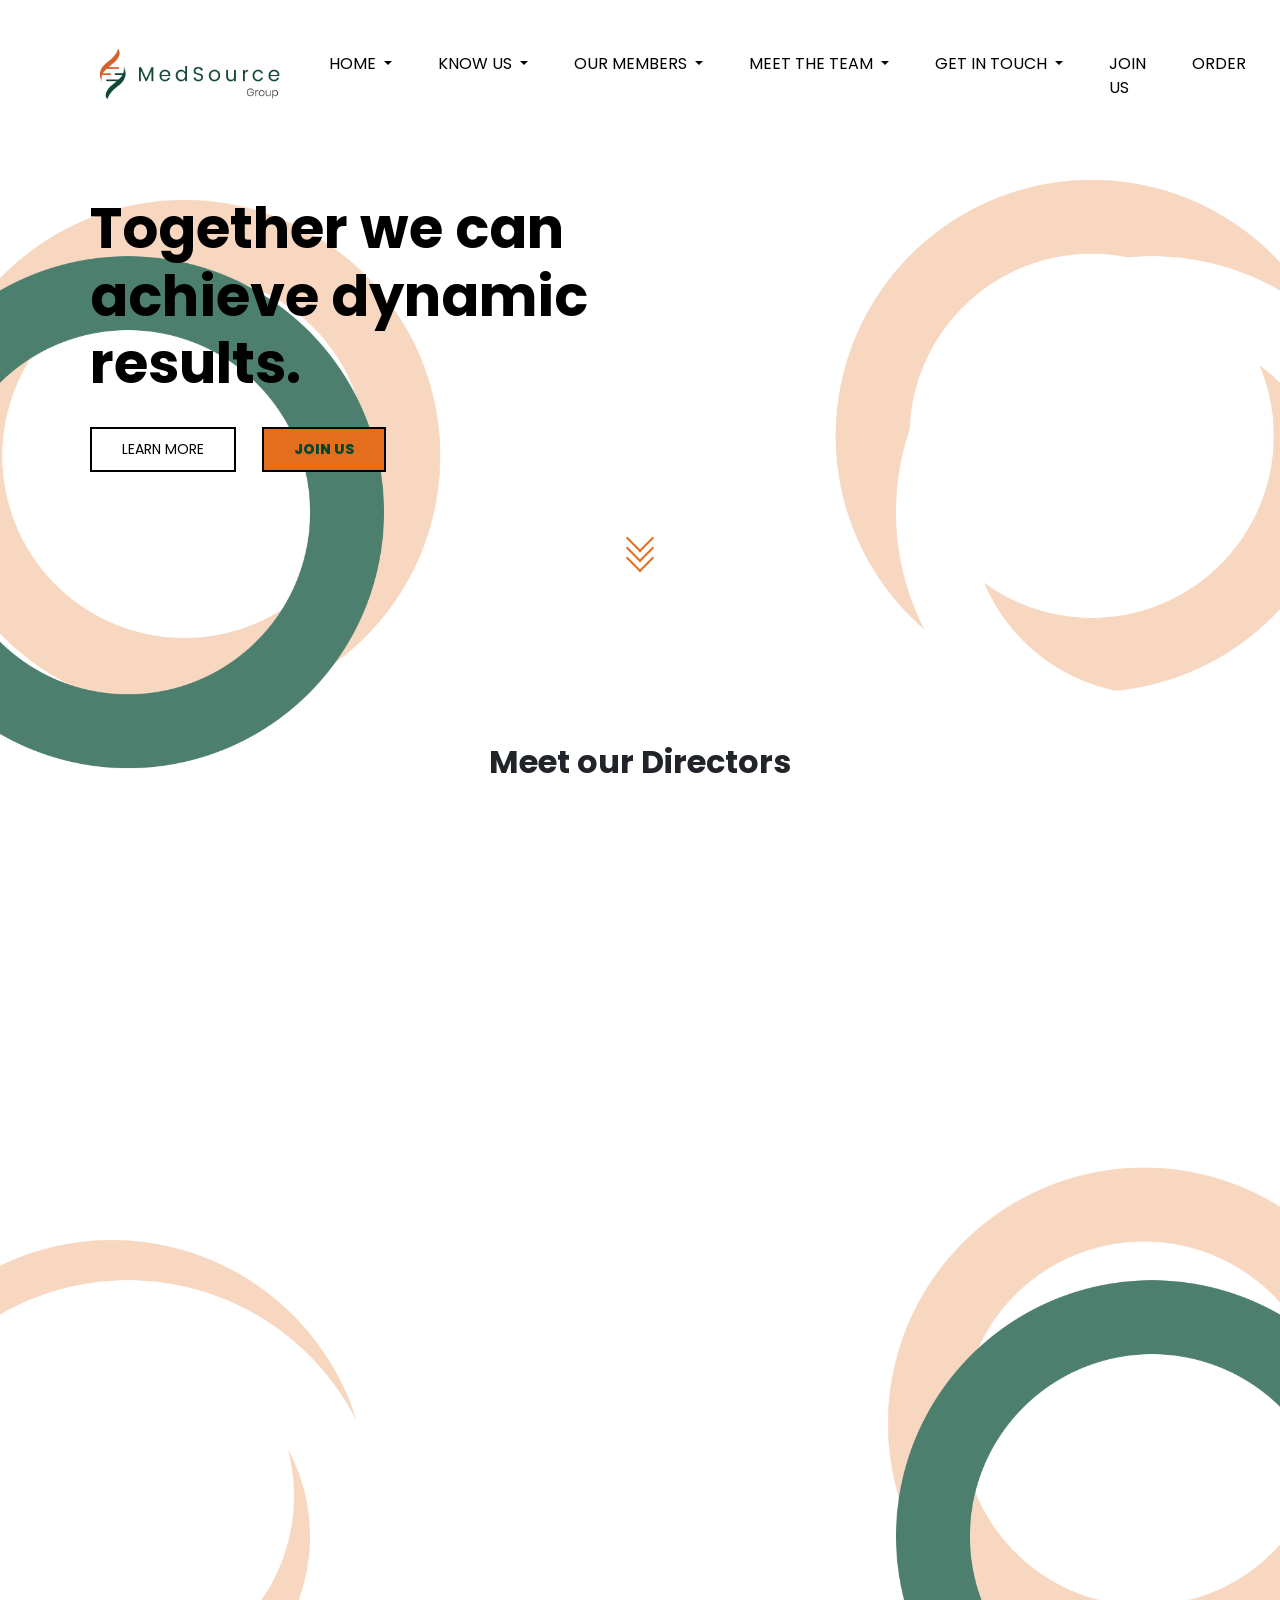
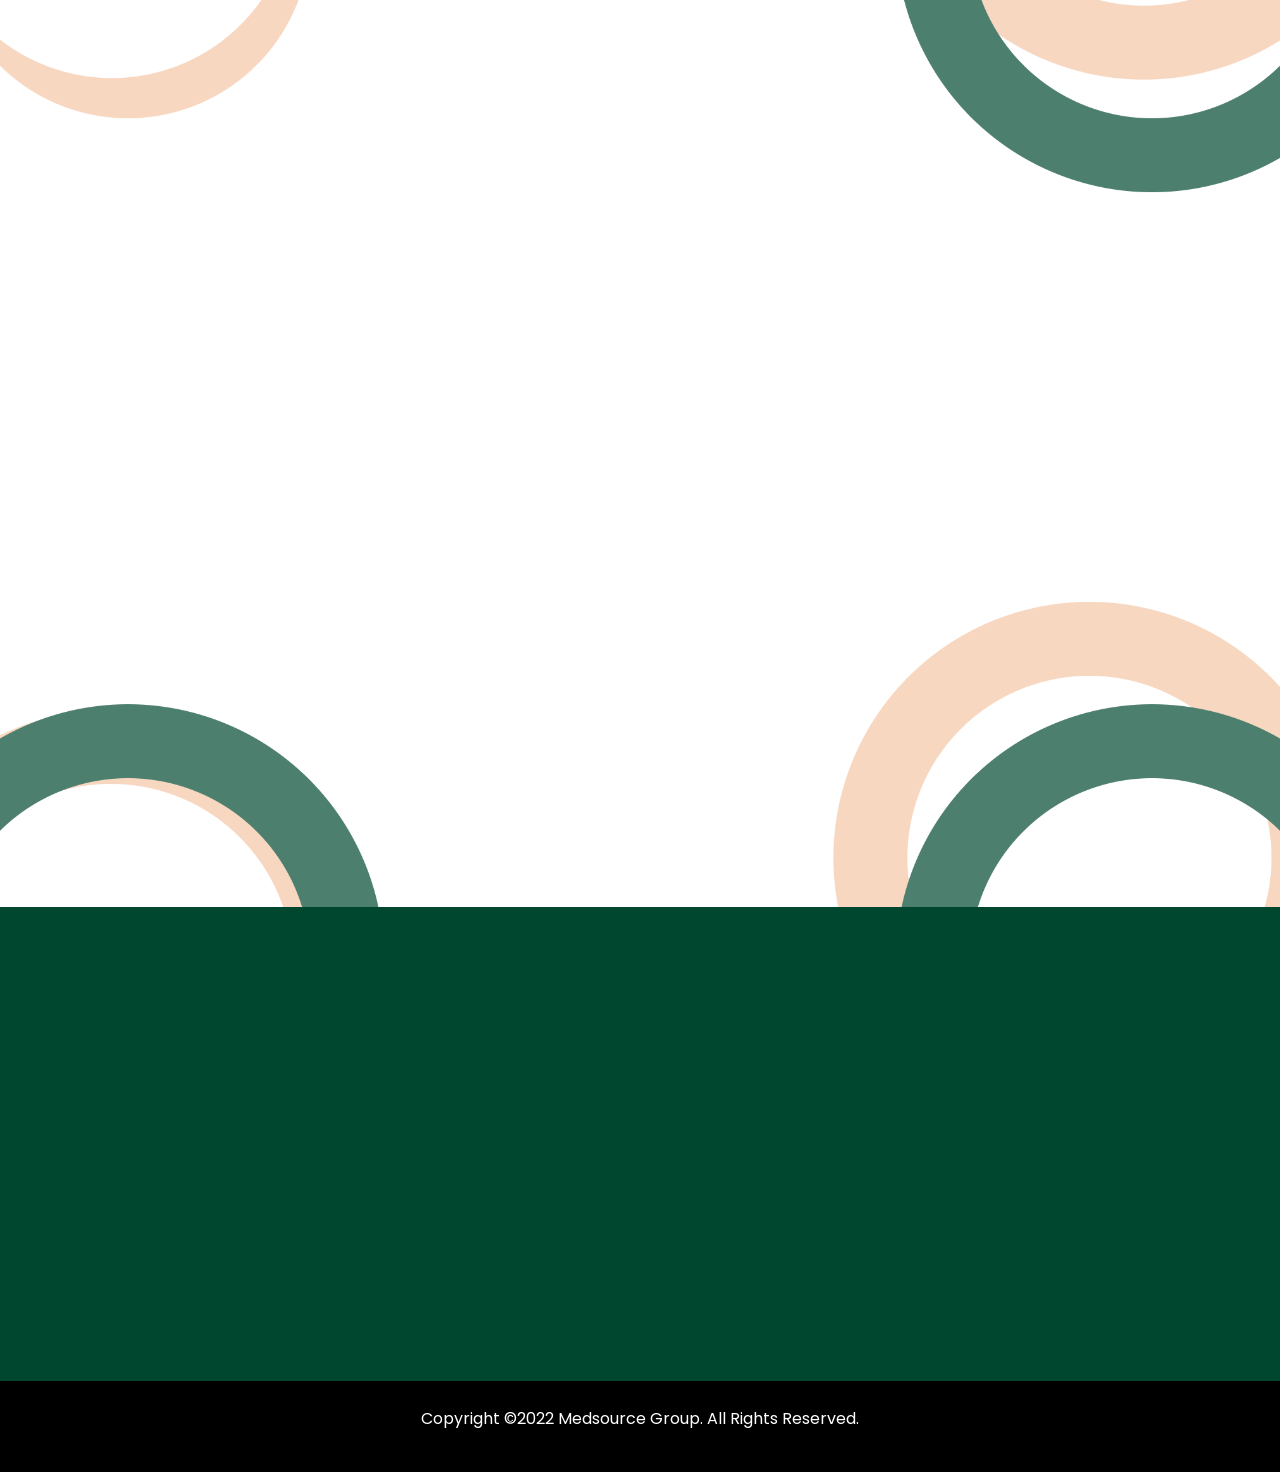
<file: team.html>
<!DOCTYPE html>
<html lang="en" dir="ltr">

<head>
  <!-- meta-links -->
  <meta charset="utf-8">
  <meta name="viewport" content="width=device-width, initial-scale=1">
  <title>Meet-the-team.</title>
  <!-- bootsrap-css -->
  <link href="https://cdn.jsdelivr.net/npm/bootstrap@5.2.2/dist/css/bootstrap.min.css" rel="stylesheet" integrity="sha384-Zenh87qX5JnK2Jl0vWa8Ck2rdkQ2Bzep5IDxbcnCeuOxjzrPF/et3URy9Bv1WTRi" crossorigin="anonymous" />
  <!-- style-sheet css -->
  <link rel="stylesheet" href="style.css">
  <script src="https://ajax.googleapis.com/ajax/libs/jquery/3.6.0/jquery.min.js"></script>
  <!-- animate.css animations -->
  <link rel="stylesheet" href="https://cdnjs.cloudflare.com/ajax/libs/animate.css/4.1.1/animate.min.css" />
  <!-- AOS-css -->
  <link rel="stylesheet" href="https://unpkg.com/aos@next/dist/aos.css" />
  <!-- tailwind-css -->
  <!-- <script src="https://cdn.tailwindcss.com"></script> -->
  <!-- Google-fonts -->
  <link rel="preconnect" href="https://fonts.googleapis.com">
  <link rel="preconnect" href="https://fonts.gstatic.com" crossorigin>
  <link href="https://fonts.googleapis.com/css2?family=Poppins:wght@400;700;900&display=swap" rel="stylesheet">
  <link href="https://fonts.googleapis.com/css2?family=Montserrat&family=Poppins:wght@400;700;900&display=swap" rel="stylesheet">
  <!--font-awesome -->
  <link rel="stylesheet" href="https://cdnjs.cloudflare.com/ajax/libs/font-awesome/6.2.0/css/all.min.css">
  <!-- linear-icons -->
  <link rel="stylesheet" href="https://cdn.linearicons.com/free/1.0.0/icon-font.min.css">

</head>

<body class="team-body">
  <section id="meet-the-team">
    <div class="container-fluid">
      <!-- navbar -->
      <nav class="navbar navbar-expand-lg bg-hidden navbar-light">
        <a class="navbar-brand" href="#"> <img class="logo-img" src="images/logo-final.png" alt=""> </a>
        <button class="navbar-toggler custom-toggler" type="button" data-bs-toggle="collapse" data-bs-target="#navbarSupportedContent" aria-controls="navbarSupportedContent" aria-expanded="false" aria-label="Toggle navigation">
          <span class="navbar-toggler-icon custom-toggler"></span>
        </button>
        <div class="collapse navbar-collapse" id="navbarSupportedContent">
          <ul class="navbar-nav ms-auto mb-2 mb-lg-0">
            <li class="nav-item dropdown">
              <a class="nav-link dropdown-toggle" href="know-us.html" role="button" data-bs-toggle="dropdown" aria-expanded="false">
                HOME
              </a>
              <ul class="dropdown-menu">
                <li><a class="dropdown-item" href="index.html">Home</a></li>
                <li><a class="dropdown-item" href="index.html#card-events-section">Events & Blogs.</a></li>
                <li><a class="dropdown-item" href="index.html#gallery">Gallery</a></li>
              </ul>
            </li>
            <li class="nav-item dropdown">
              <a class="nav-link dropdown-toggle" href="know-us.html" role="button" data-bs-toggle="dropdown" aria-expanded="false">
                KNOW US
              </a>
              <ul class="dropdown-menu">
                <li><a class="dropdown-item" href="know-us.html">Know us</a></li>
                <li><a class="dropdown-item" href="know-us.html#who-we-work-with2">Our Clients</a></li>
                <li><a class="dropdown-item" href="know-us.html#Know-us">How We Operate</a></li>
                <li><a class="dropdown-item" href="know-us.html##our-story">Our Story</a></li>
                <li><a class="dropdown-item" href="know-us.html#OUR-MISSION-AND-PURPOSE">Our Mission & Purpose</a></li>
                <li><a class="dropdown-item" href="know-us.html#OUR-VALUES">Our Values</a></li>
              </ul>
            </li>
            <li class="nav-item dropdown">
              <a class="nav-link dropdown-toggle" href="file:///A:/Project%20Website%20Redesign/our-members.html" role="button" data-bs-toggle="dropdown" aria-expanded="false">
                OUR MEMBERS
              </a>
              <ul class="dropdown-menu">
                <li><a class="dropdown-item" href="our-members.html">Our Members</a></li>
                <li><a class="dropdown-item" href="our-members.html#why-become-part-of-medsource">Why Join Us</a></li>
                <li><a class="dropdown-item" href="our-members.html#why-become-part-of-medsource">Who Can Join</a></li>
                <li><a class="dropdown-item" href="our-members.html#what-to-expect">What to Expect</a></li>
                <li><a class="dropdown-item" href="our-members.html#suppliers">Supppliers</a></li>
                <li>
                  <hr class="dropdown-divider">
                </li>
                <li><a class="dropdown-item" href="our-members.html#distributor">Distributors</a></li>
                <li><a class="dropdown-item" href="our-members.html#manufacturer">Manufacturer</a></li>
                <li>
                  <hr class="dropdown-divider">
                </li>
                <li><a class="dropdown-item" href="our-members.html#testimonial">Testimonials</a></li>
              </ul>
            </li>
            <li class="nav-item dropdown">
              <a class="nav-link dropdown-toggle" href="file:///A:/Project%20Website%20Redesign/our-members.html" role="button" data-bs-toggle="dropdown" aria-expanded="false">
                MEET THE TEAM
              </a>
              <ul class="dropdown-menu">
                <li><a class="dropdown-item" href="team.html">Meet the team</a></li>
                <li><a class="dropdown-item" href="team.html#Meet-our-Team">Our People</a></li>
              </ul>
            </li>
            <li class="nav-item dropdown">
              <a class="nav-link dropdown-toggle" href="" role="button" data-bs-toggle="dropdown" aria-expanded="false">
                GET IN TOUCH
              </a>
              <ul class="dropdown-menu">
                <li><a class="dropdown-item" href="#get-in-touch">Contact us</a></li>
                <li><a class="dropdown-item" href="FAQs.html">FAQs</a></li>
              </ul>
            </li>
            <li class="nav-item"><a class="nav-link" href="https://msg.co.ke/auth/auth/register">JOIN US</a></li>
            <li class="nav-item"><a class="nav-link" href="https://msg.co.ke/auth/auth/login">ORDER</a></li>
          </ul>
        </div>
      </nav>
      <div class="row team-row">
        <div class="col-lg-6">
          <h1 class="meet-the-team-intro-text">Together we can achieve dynamic results.</h1>
        </div>
        <div class="button team-btn">
          <button class="btn1" type="button" name="button" onclick="window.location.href='our-members.html#why-become-part-of-medsource';">Learn more</button>
          <button class="btn2" type="button" name="button" onclick="window.location.href='https://msg.co.ke/auth/auth/register';">JOIN US</button>
        </div>
      </div>
    </div>
    <div class="row-scroll-down">
      <div class="col-lg-12">
        <div class="box">
          <span></span>
          <span></span>
          <span></span>
        </div>
      </div>

  </section>

  <!-- BOARD OF MEMBERS-SECTION -->
  <section id="BOARD-OF-MEMBERS-SECTION ">
    <h2 class="team-text">Meet our Directors</h2>
    <div class="container">
      <div class="row">
        <!-- Single Starts  -->
        <div class="col-lg-4 col-md-6" data-aos="fade-up" data-aos-delay="30" data-aos-duration="800" data-aos-easing="ease-in-out">
          <div class="team__item set-bg" style="background-image: url('images/marian-wentworth.jpg');">
            <div class="team__text">
              <div class="team__title">
                <h4>Marian W. Wentworth</h4>
                <span></span>
              </div>
              <p class="bio">Marian W. Wentworth is President and Chief Executive Officer of Management Sciences for Health (MSH), a global nonprofit that works side-by-side with leaders in low- and middle-income countries to build strong, equitable and
                sustainable health systems that save lives and improve health outcomes.</p>
              <div class="team__social">
                <a href=""><i class=" team-socials fa-brands fa-twitter"></i></a>
                <a href=""><i class=" team-socials fa-brands fa-facebook"></i></a>
                <a href=""><i class=" team-socials fa-brands fa-linkedin"></i></a>
                <a href=""><i class=" team-socials fa-brands fa-instagram"></i></a>
              </div>
            </div>
          </div>
        </div>
        <!-- Single Ends    -->
        <div class="col-lg-4 col-md-6" data-aos="fade-up" data-aos-delay="30" data-aos-duration="800" data-aos-easing="ease-in-out">
          <div class="team__item set-bg" style="background-image: url('images/spencer-ochieng.png');">
            <div class="team__text">
              <div class="team__title">
                <h4>Dr. Spencer Ochieng</h4>
                <span></span>
              </div>
              <p class="bio">Dr.Spencer Ochieng is a board member. He has more than 25 years of experience in the healthcare industry and has held senior positions in various organizations. He was previously the Country Representative Kenya at Management
                Sciences for Health.</p>
              <div class="team__social">
                <a href=""><i class=" team-socials fa-brands fa-twitter"></i></a>
                <a href=""><i class=" team-socials fa-brands fa-facebook"></i></a>
                <a href=""><i class=" team-socials fa-brands fa-linkedin"></i></a>
                <a href=""><i class=" team-socials fa-brands fa-instagram"></i></a>
              </div>
            </div>
          </div>
        </div>
        <div class="col-lg-4 col-md-6" data-aos="fade-up" data-aos-delay="30" data-aos-duration="800" data-aos-easing="ease-in-out">
          <div class="team__item set-bg" style="background: url('images/niraj.jpg'); background-size:cover;" >
            <div class="team__text">
              <div class="team__title">
                <h4>Niraj R. Doshi</h4>
                <span></span>
              </div>
              <p class="bio">Niraj Doshi is a Board member. He is creative a strategist, innovative thinker, and agent of change offering 15+ years of executive leadership and management in the healthcare and life sciences industry across the Sub-Saharan African
                region.</p>
              <div class="team__social">
                <a href=""><i class=" team-socials fa-brands fa-twitter"></i></a>
                <a href=""><i class=" team-socials fa-brands fa-facebook"></i></a>
                <a href=""><i class=" team-socials fa-brands fa-linkedin"></i></a>
                <a href=""><i class=" team-socials fa-brands fa-instagram"></i></a>
              </div>
            </div>
          </div>
        </div>
      </div>
    </div>

    <div class="container">
      <div class="row">
        <!-- Single Starts  -->
        <div class="col-lg-4 col-md-6" data-aos="fade-up" data-aos-delay="30" data-aos-duration="800" data-aos-easing="ease-in-out">
          <div class="team__item set-bg" style="background: url('images/dr-Gakombe.jpg'); background-size:cover;">
            <div class="team__text">
              <div class="team__title">
                <h4>Dr. K. Gakombe</h4>
                <span></span>
              </div>
              <p class="bio">Dr. Kanyenje Karangaita Gakombe is a Board Member. He is Chief Executive Officer and Managing Director, Metropolitan Hospitals Limited. He is also a Director and Systems Architect at Alliance Management Systems.</p>
              <div class="team__social">
                <a href=""><i class=" team-socials fa-brands fa-twitter"></i></a>
                <a href=""><i class=" team-socials fa-brands fa-facebook"></i></a>
                <a href=""><i class=" team-socials fa-brands fa-linkedin"></i></a>
                <a href=""><i class=" team-socials fa-brands fa-instagram"></i></a>
              </div>
            </div>
          </div>
        </div>
        <!-- Single Ends    -->
        <div class="col-lg-4 col-md-6" data-aos="fade-up" data-aos-delay="30" data-aos-duration="800" data-aos-easing="ease-in-out">
          <div class="team__item set-bg" style="background: url('images/kamami.jpg'); background-size:cover;">
            <div class="team__text">
              <div class="team__title">
                <h4>Kamami Christine</h4>
                <span></span>
              </div>
              <p class="bio">Kamami Christine Michira is Board member. She is a highly regarded finance lawyer with 23 years post qualification experience in financial markets in Kenya preferred by leading financial institutions for their complex and high value
                transactions of strategic importance with wide social economic impact.</p>
              <div class="team__social">
                <a href=""><i class=" team-socials fa-brands fa-twitter"></i></a>
                <a href=""><i class=" team-socials fa-brands fa-facebook"></i></a>
                <a href=""><i class=" team-socials fa-brands fa-linkedin"></i></a>
                <a href=""><i class=" team-socials fa-brands fa-instagram"></i></a>
              </div>
            </div>
          </div>
        </div>
        <div class="col-lg-4 col-md-6" data-aos="fade-up" data-aos-delay="30" data-aos-duration="800" data-aos-easing="ease-in-out">
          <div class="team__item set-bg" style="background: url('images/jackson-theuri.jpg'); background-size:cover;">
            <div class="team__text">
              <div class="team__title">
                <h4>Jackson Theuri</h4>
                <span></span>
              </div>
              <p class="bio">Mr. Jackson Theuri is a Board member. He is currently the Chief Executive Officer (CEO) and Principal for Britam General Insurance in Kenya. He was the Chief Operations Officer at Britam General Insurance, and previously held the
                position of CFO Oldmutual/UAP.</p>
              <div class="team__social">
                <a href=""><i class=" team-socials fa-brands fa-twitter"></i></a>
                <a href=""><i class=" team-socials fa-brands fa-facebook"></i></a>
                <a href=""><i class=" team-socials fa-brands fa-linkedin"></i></a>
                <a href=""><i class=" team-socials fa-brands fa-instagram"></i></a>
              </div>
            </div>
          </div>
        </div>
      </div>
    </div>
  </section>
  <section id="Meet-our-Team">
  <div data-aos="fade-up" data-aos-delay="30" data-aos-duration="800" data-aos-easing="ease-in-out"><h2 class="team-text">Meet our Team</h2></div>
    <div class="container">
      <div class="row">
        <!-- Single Starts  -->
        <div class="col-lg-4 col-md-6" data-aos="fade-up" data-aos-delay="30" data-aos-duration="800" data-aos-easing="ease-in-out">
          <div class="team__item set-bg" style="background-image: url('images/vinod.png');">
            <div class="team__text">
              <div class="team__title">
                <h4>Vinod Guptan</h4>
                <span>Chief Executive Officer</span>
              </div>
              <p class="bio">Mr. Guptan has more than 27 years of experience in the pharmaceutical industry, having led operations, sales, marketing, planning and distribution for companies across Africa, Latin America, the Middle East, and South and Southeast Asia.</p>
              <div class="team__social">
                <a href=""><i class=" team-socials fa-brands fa-twitter"></i></a>
                <a href=""><i class=" team-socials fa-brands fa-facebook"></i></a>
                <a href=""><i class=" team-socials fa-brands fa-linkedin"></i></a>
                <a href=""><i class=" team-socials fa-brands fa-instagram"></i></a>
              </div>
            </div>
          </div>
        </div>
        <!-- Single Ends    -->
        <div class="col-lg-4 col-md-6" data-aos="fade-up" data-aos-delay="30" data-aos-duration="800" data-aos-easing="ease-in-out">
          <div class="team__item set-bg" style="background-image: url('images/doctor-svg.svg');">
            <div class="team__text">
              <div class="team__title">
                <h4>Samuel Kimani</h4>
                <span>Finance Director</span>
              </div>
              <p class="bio">Samuel Kimani is the Finance, Operations & Risk Director and has more than nine years of experience in financial reporting, accounting operations, tax, financial planning and analysis, budgeting, business development, and commercial finance in Sub-Saharan Africa, with stints in the United States.</p>
              <div class="team__social">
                <a href=""><i class=" team-socials fa-brands fa-twitter"></i></a>
                <a href=""><i class=" team-socials fa-brands fa-facebook"></i></a>
                <a href=""><i class=" team-socials fa-brands fa-linkedin"></i></a>
                <a href=""><i class=" team-socials fa-brands fa-instagram"></i></a>
              </div>
            </div>
          </div>
        </div>
        <div class="col-lg-4 col-md-6" data-aos="fade-up" data-aos-delay="30" data-aos-duration="800" data-aos-easing="ease-in-out">
          <div class="team__item set-bg" style="background-image: url('images/wycliffe.jpeg');">
            <div class="team__text">
              <div class="team__title">
                <h4>Wycliffe Ombogo</h4>
                <span>Sales Manager</span>
              </div>
              <p class="bio">Experience in sales management and Key Accounts Management in Pharmaceutical industry Supply Chain with a 10year wide experience of customer relations, business growth filled with creativity and enthusiasm to grow brands and brand visibility.</p>
              <div class="team__social">
                <a href=""><i class=" team-socials fa-brands fa-twitter"></i></a>
                <a href=""><i class=" team-socials fa-brands fa-facebook"></i></a>
                <a href=""><i class=" team-socials fa-brands fa-linkedin"></i></a>
                <a href=""><i class=" team-socials fa-brands fa-instagram"></i></a>
              </div>
            </div>
          </div>
        </div>
      </div>
    </div>


  </section>


  <section id="get-in-touch">
    <footer class="footer">
      <div class="container" data-aos="fade-up" data-aos-offset="200" data-aos-delay="30" data-aos-duration="1000" data-aos-easing="ease-in-out">
        <div class="row-get-in-touch">
          <div class="footer-col">
            <h4>CONTACT US :</h4>
            <ul>
              <li><a href="#">info@medsource-group.com</a></li>
              <li><a href="https://www.google.com/maps/place/MedSource+Group+Ltd/@-1.2581588,36.7887741,15z/data=!4m5!3m4!1s0x0:0x65865dc93a33af2c!8m2!3d-1.2581534!4d36.7887847">Rivaan Centre, Suite 2A,
                  Muguga Green Close, Off Brookside drive
                  P. O. Box 14978 – 00800, Westlands
                  Nairobi, Kenya.</a>
              </li>
              <li><a href="#">Tel: +254 740417687, +254 748778340</a></li>
            </ul>
          </div>
          <div class="footer-col">
            <h4>QUICK LINKS :</h4>
            <ul>
              <li><a href="know-us.html">Know Us</a></li>
              <li><a href="our-members.html">Our Members</a></li>
              <li><a href="FAQs.html">FAQs</a></li>
              <li><a href="https://msg.co.ke/auth/auth/login">LOG IN</a></li>
              <li><a href="https://msg.co.ke/auth/auth/register"><strong>JOIN US</strong></a></li>
              <li><a href="https://msh.org/">MSH</a></li>
              <li><a href="privacy-policy.html">Privacy Policy</a></li>
              <li><a href="terms-use.html">Terms of Use</a></li>
            </ul>
          </div>
          <div class="footer-col">
            <h4>LATEST TWEETS :</h4>
            <ul>
              <li><a href="#">Coming soon 👀</a></li>
            </ul>
          </div>
          <div class="footer-col">
            <h4>GET IN TOUCH :</h4>
            <div class="social-links">
              <a href="https://www.facebook.com/login/?next=https%3A%2F%2Fwww.facebook.com%2Fmedsourceltd"><i class="fab fa-facebook-f"></i></a>
              <a href="https://twitter.com/MedSourceLtd"><i class="fab fa-twitter"></i></a>
              <a href="https://www.youtube.com/channel/UCkx1GO-92rWzV656q2ftQLg"><i class="fab fa-youtube"></i></a>
              <a href="https://www.linkedin.com/company/medsource-group-limited"><i class="fab fa-linkedin-in"></i></a>
            </div>
          </div>
        </div>
      </div>
    </footer>
    <div class="copyright">
      <p>Copyright ©2022 Medsource Group. All Rights Reserved.</p>
    </div>

  </section>

  <a href="#" class="go-top tezy"><i class="fa-sharp fa-solid fa-arrow-up"></i></a>

  <!-- AOS-JAVA-scripts -->
  <script src="https://unpkg.com/aos@next/dist/aos.js"></script>
  <script>
    AOS.init();
  </script>
  <!-- bootstrap-java -->
  <script src="index.js" charset="utf-8"></script>
  <!-- <script src="https://cdn.jsdelivr.net/npm/@popperjs/core@2.11.6/dist/umd/popper.min.js" integrity="sha384-oBqDVmMz9ATKxIep9tiCxS/Z9fNfEXiDAYTujMAeBAsjFuCZSmKbSSUnQlmh/jp3" crossorigin="anonymous"></script> -->
  <script src="https://cdn.jsdelivr.net/npm/bootstrap@5.2.2/dist/js/bootstrap.bundle.min.js" integrity="sha384-OERcA2EqjJCMA+/3y+gxIOqMEjwtxJY7qPCqsdltbNJuaOe923+mo//f6V8Qbsw3" crossorigin="anonymous"></script>
  <script src="index.js" charset="utf-8"></script>
</body>

</html>
</file>
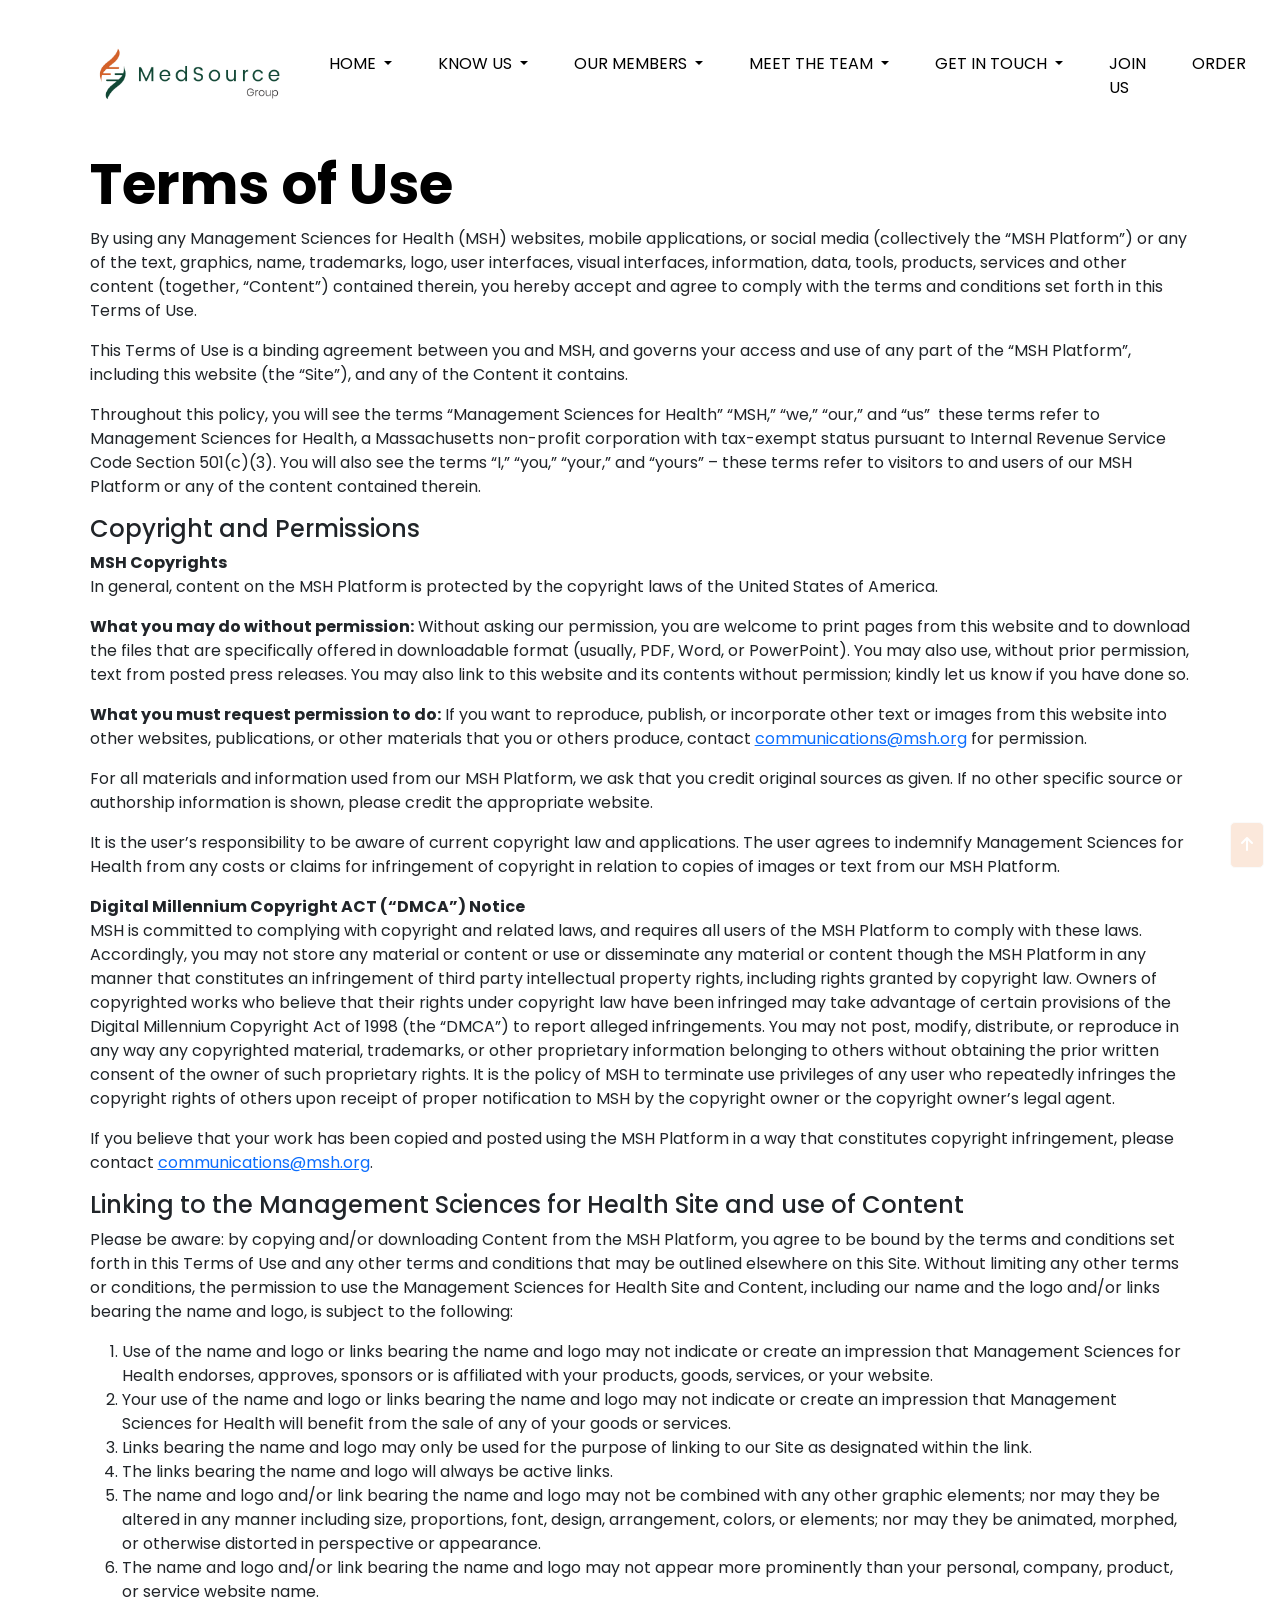
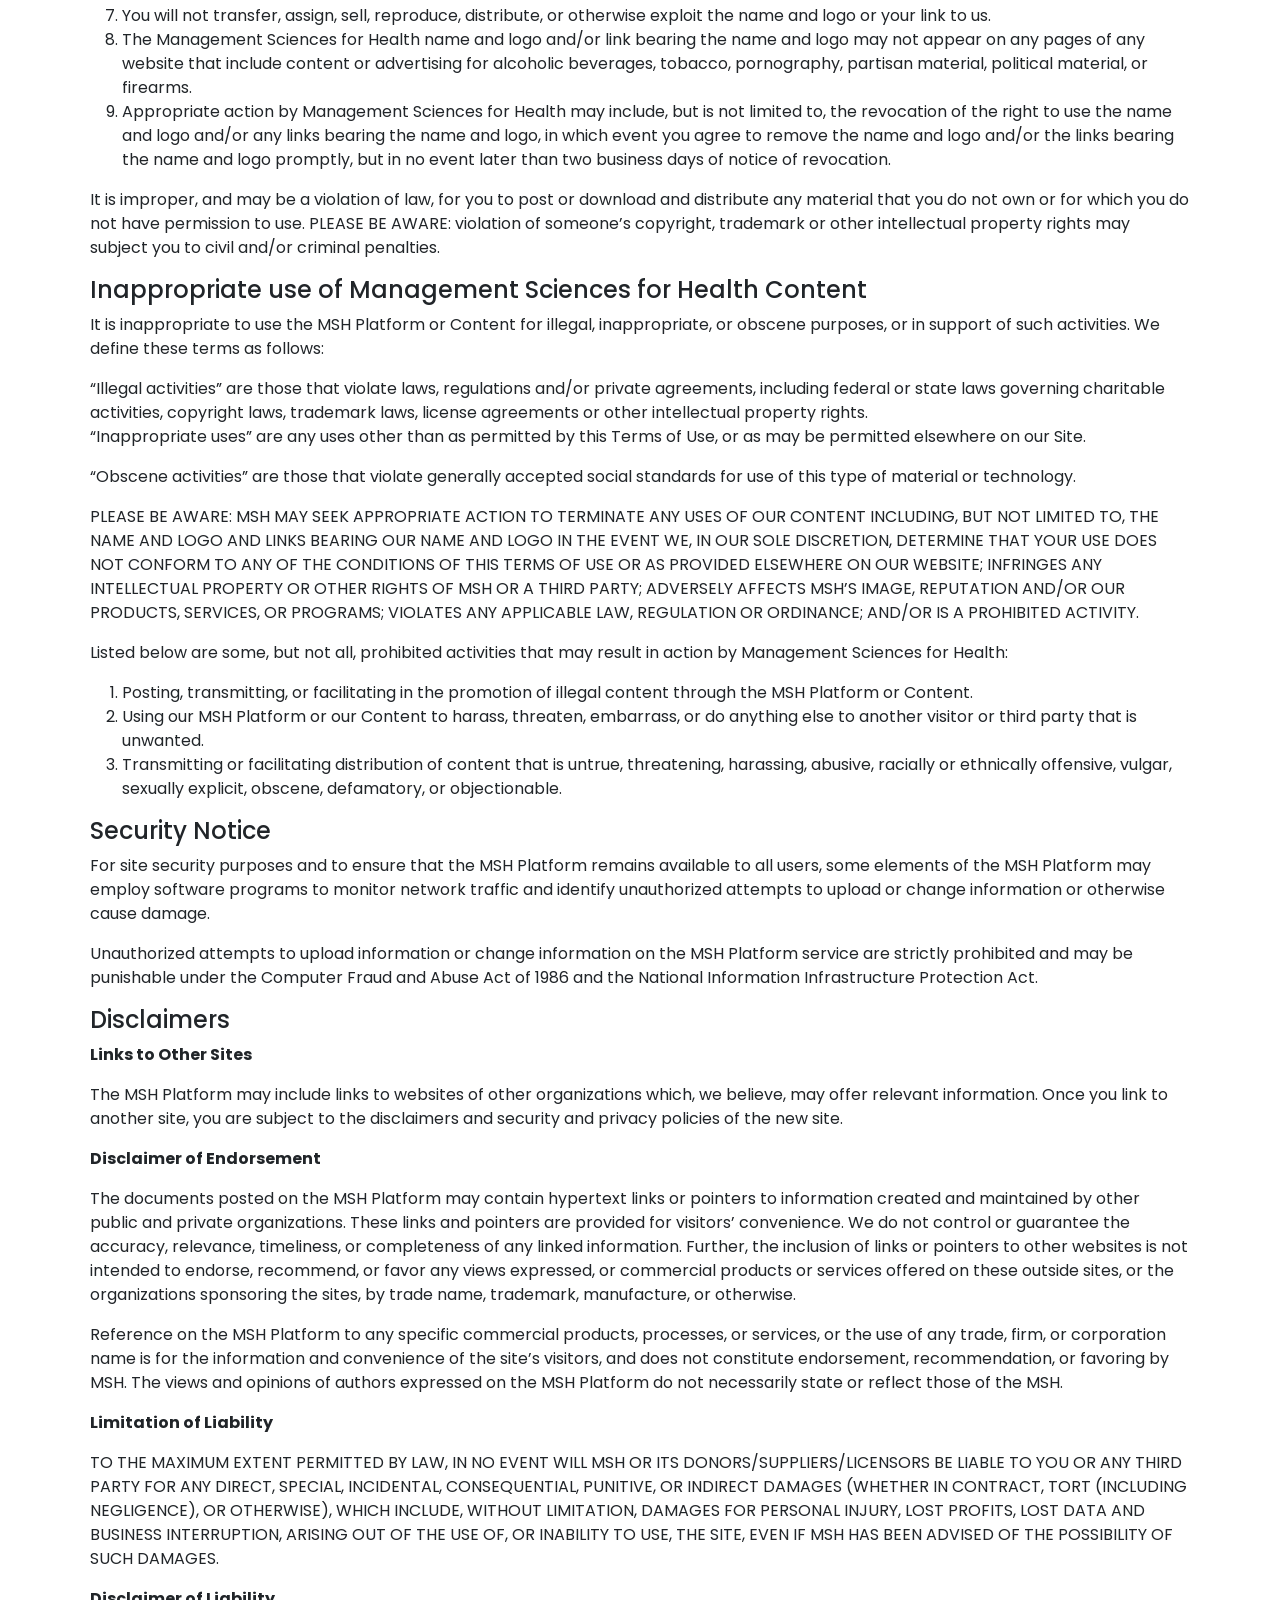
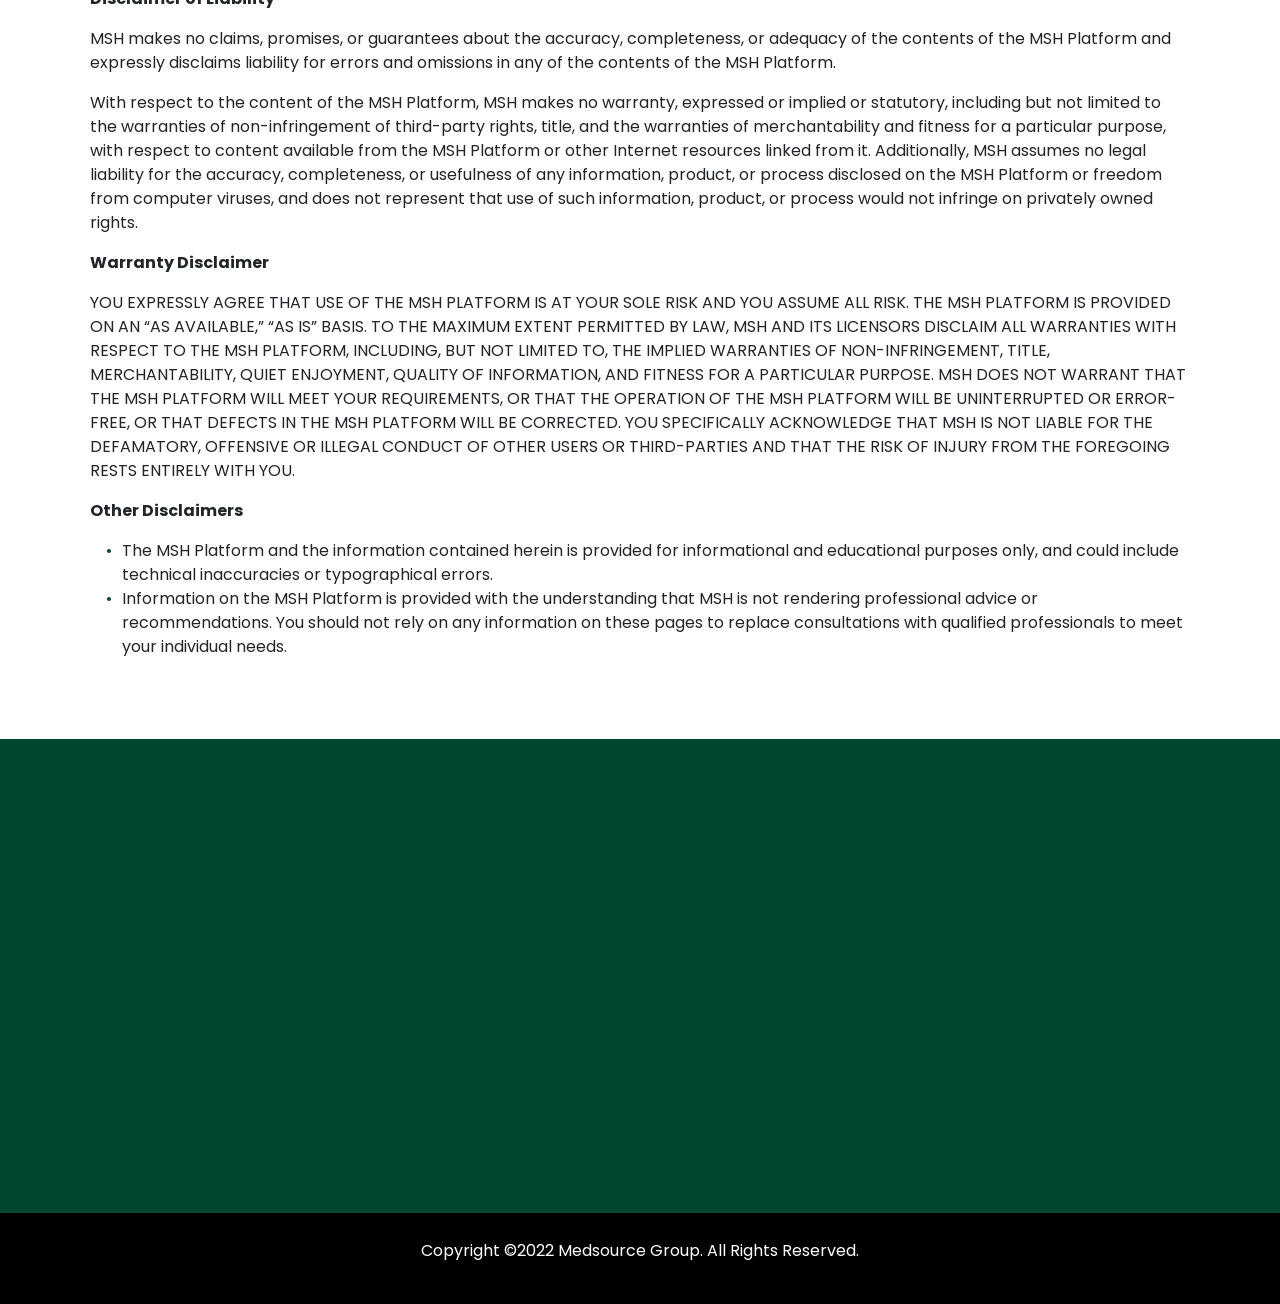
<file: terms-use.html>
<!DOCTYPE html>
<html lang="en" dir="ltr">

<head>
  <meta charset="utf-8">
  <meta name="viewport" content="width=device-width, initial-scale=1">
  <title>privacy-medsource</title>
  <!-- icon -->
  <link rel="icon" href="images/favicon.ico">
  <!-- bootsrap-css -->
  <link href="https://cdn.jsdelivr.net/npm/bootstrap@5.2.2/dist/css/bootstrap.min.css" rel="stylesheet" integrity="sha384-Zenh87qX5JnK2Jl0vWa8Ck2rdkQ2Bzep5IDxbcnCeuOxjzrPF/et3URy9Bv1WTRi" crossorigin="anonymous" />
  <!-- style-sheet css -->
  <link rel="stylesheet" href="style.css">
  <script src="https://ajax.googleapis.com/ajax/libs/jquery/3.6.0/jquery.min.js"></script>
  <!-- AOS-css -->
  <link rel="stylesheet" href="https://unpkg.com/aos@next/dist/aos.css" />
  <!-- animate.css animations -->
  <link rel="stylesheet" href="https://cdnjs.cloudflare.com/ajax/libs/animate.css/4.1.1/animate.min.css" />

  <!-- Google-fonts -->
  <link rel="preconnect" href="https://fonts.googleapis.com">
  <link rel="preconnect" href="https://fonts.gstatic.com" crossorigin>
  <link href="https://fonts.googleapis.com/css2?family=Poppins:wght@400;700;900&display=swap" rel="stylesheet">
  <link href="https://fonts.googleapis.com/css2?family=Montserrat&family=Poppins:wght@400;700;900&display=swap" rel="stylesheet">
  <!--font-awesome -->
  <link rel="stylesheet" href="https://cdnjs.cloudflare.com/ajax/libs/font-awesome/6.2.0/css/all.min.css">
  <!-- linear-icons -->
  <link rel="stylesheet" href="https://cdn.linearicons.com/free/1.0.0/icon-font.min.css">
</head>

<body class="privacy-body">
  <!-- <section id="welcome-page"> -->
  <div class="container-fluid">
    <!-- navbar -->
    <nav class="navbar navbar-expand-lg bg-hidden navbar-light">
      <a class="navbar-brand" href="#"> <img class="logo-img" src="images/logo-final.png" alt=""> </a>
      <button class="navbar-toggler custom-toggler" type="button" data-bs-toggle="collapse" data-bs-target="#navbarSupportedContent" aria-controls="navbarSupportedContent" aria-expanded="false" aria-label="Toggle navigation">
        <span class="navbar-toggler-icon custom-toggler"></span>
      </button>
      <div class="collapse navbar-collapse" id="navbarSupportedContent">
        <ul class="navbar-nav ms-auto mb-2 mb-lg-0">
          <li class="nav-item dropdown">
            <a class="nav-link dropdown-toggle" href="know-us.html" role="button" data-bs-toggle="dropdown" aria-expanded="false">
              HOME
            </a>
            <ul class="dropdown-menu">
              <li><a class="dropdown-item" href="index.html">Home</a></li>
              <li><a class="dropdown-item" href="index.html#card-events-section">Events & Blogs.</a></li>
              <li><a class="dropdown-item" href="index.html#gallery">Gallery</a></li>
            </ul>
          </li>
          <li class="nav-item dropdown">
            <a class="nav-link dropdown-toggle" href="know-us.html" role="button" data-bs-toggle="dropdown" aria-expanded="false">
              KNOW US
            </a>
            <ul class="dropdown-menu">
              <li><a class="dropdown-item" href="know-us.html">Know us</a></li>
              <li><a class="dropdown-item" href="know-us.html#who-we-work-with2">Our Clients</a></li>
              <li><a class="dropdown-item" href="know-us.html#Know-us">How We Operate</a></li>
              <li><a class="dropdown-item" href="know-us.html##our-story">Our Story</a></li>
              <li><a class="dropdown-item" href="know-us.html#OUR-MISSION-AND-PURPOSE">Our Mission & Purpose</a></li>
              <li><a class="dropdown-item" href="know-us.html#OUR-VALUES">Our Values</a></li>
            </ul>
          </li>
          <li class="nav-item dropdown">
            <a class="nav-link dropdown-toggle" href="file:///A:/Project%20Website%20Redesign/our-members.html" role="button" data-bs-toggle="dropdown" aria-expanded="false">
              OUR MEMBERS
            </a>
            <ul class="dropdown-menu">
              <li><a class="dropdown-item" href="our-members.html">Our Members</a></li>
              <li><a class="dropdown-item" href="our-members.html#why-become-part-of-medsource">Why Join Us</a></li>
              <li><a class="dropdown-item" href="our-members.html#why-become-part-of-medsource">Who Can Join</a></li>
              <li><a class="dropdown-item" href="our-members.html#what-to-expect">What to Expect</a></li>
              <li><a class="dropdown-item" href="our-members.html#suppliers">Supppliers</a></li>
              <li>
                <hr class="dropdown-divider">
              </li>
              <li><a class="dropdown-item" href="our-members.html#distributor">Distributors</a></li>
              <li><a class="dropdown-item" href="our-members.html#manufacturer">Manufacturer</a></li>
              <li>
                <hr class="dropdown-divider">
              </li>
              <li><a class="dropdown-item" href="our-members.html#testimonial">Testimonials</a></li>
            </ul>
          </li>
          <li class="nav-item dropdown">
            <a class="nav-link dropdown-toggle" href="file:///A:/Project%20Website%20Redesign/our-members.html" role="button" data-bs-toggle="dropdown" aria-expanded="false">
              MEET THE TEAM
            </a>
            <ul class="dropdown-menu">
              <li><a class="dropdown-item" href="team.html">Meet the team</a></li>
              <li><a class="dropdown-item" href="team.html#Meet-our-Team">Our People</a></li>
            </ul>
          </li>
          <li class="nav-item dropdown">
            <a class="nav-link dropdown-toggle" href="" role="button" data-bs-toggle="dropdown" aria-expanded="false">
              GET IN TOUCH
            </a>
            <ul class="dropdown-menu">
              <li><a class="dropdown-item" href="#get-in-touch">Contact us</a></li>
              <li><a class="dropdown-item" href="FAQs.html">FAQs</a></li>
            </ul>
          </li>
          <li class="nav-item"><a class="nav-link" href="https://msg.co.ke/auth/auth/register">JOIN US</a></li>
          <li class="nav-item"><a class="nav-link" href="https://msg.co.ke/auth/auth/login">ORDER</a></li>
        </ul>
      </div>
    </nav>
    <h1>Terms of Use</h1>

    <p>By using any Management Sciences for Health (MSH) websites, mobile applications, or social media (collectively the “MSH Platform”) or any of the text, graphics, name, trademarks, logo, user interfaces, visual interfaces, information, data,
      tools, products, services and other content (together, &#8220;Content&#8221;) contained therein, you hereby accept and agree to comply with the terms and conditions set forth in this Terms of Use.</p>
    <p>This Terms of Use is a binding agreement between you and MSH, and governs your access and use of any part of the “MSH Platform”, including this website (the &#8220;Site&#8221;), and any of the Content it contains.</p>
    <p>Throughout this policy, you will see the terms “Management Sciences for Health” “MSH,” “we,” “our,” and “us” ­ these terms refer to Management Sciences for Health, a Massachusetts non-profit corporation with tax-exempt status pursuant to
      Internal Revenue Service Code Section 501(c)(3). You will also see the terms “I,” “you,” “your,” and “yours” &#8211; these terms refer to visitors to and users of our MSH Platform or any of the content contained therein.</p>
    <h4>Copyright and Permissions</h4>
    <p><strong>MSH Copyrights</strong><br />
      In general, content on the MSH Platform is protected by the copyright laws of the United States of America.</p>
    <p><strong>What you may do without permission:</strong> Without asking our permission, you are welcome to print pages from this website and to download the files that are specifically offered in downloadable format (usually, PDF, Word, or
      PowerPoint). You may also use, without prior permission, text from posted press releases. You may also link to this website and its contents without permission; kindly let us know if you have done so.</p>
    <p><strong>What you must request permission to do:</strong> If you want to reproduce, publish, or incorporate other text or images from this website into other websites, publications, or other materials that you or others produce, contact <a
        href="mailto:communications@msh.org">communications@msh.org</a> for permission.</p>
    <p>For all materials and information used from our MSH Platform, we ask that you credit original sources as given. If no other specific source or authorship information is shown, please credit the appropriate website.</p>
    <p>It is the user’s responsibility to be aware of current copyright law and applications. The user agrees to indemnify Management Sciences for Health from any costs or claims for infringement of copyright in relation to copies of images or text
      from our MSH Platform.</p>
    <p><strong>Digital Millennium Copyright ACT (“DMCA”) Notice</strong><br />
      MSH is committed to complying with copyright and related laws, and requires all users of the MSH Platform to comply with these laws. Accordingly, you may not store any material or content or use or disseminate any material or content though the
      MSH Platform in any manner that constitutes an infringement of third party intellectual property rights, including rights granted by copyright law. Owners of copyrighted works who believe that their rights under copyright law have been
      infringed may take advantage of certain provisions of the Digital Millennium Copyright Act of 1998 (the “DMCA”) to report alleged infringements. You may not post, modify, distribute, or reproduce in any way any copyrighted material, trademarks,
      or other proprietary information belonging to others without obtaining the prior written consent of the owner of such proprietary rights. It is the policy of MSH to terminate use privileges of any user who repeatedly infringes the copyright
      rights of others upon receipt of proper notification to MSH by the copyright owner or the copyright owner’s legal agent.</p>
    <p>If you believe that your work has been copied and posted using the MSH Platform in a way that constitutes copyright infringement, please contact <a href="mailto:communications@msh.org">communications@msh.org</a>.</p>
    <h4>Linking to the Management Sciences for Health Site and use of Content</h4>
    <p>Please be aware: by copying and/or downloading Content from the MSH Platform, you agree to be bound by the terms and conditions set forth in this Terms of Use and any other terms and conditions that may be outlined elsewhere on this Site.
      Without limiting any other terms or conditions, the permission to use the Management Sciences for Health Site and Content, including our name and the logo and/or links bearing the name and logo, is subject to the following:</p>
    <ol>
      <li >Use of the name and logo or links bearing the name and logo may not indicate or create an impression that Management Sciences for Health endorses, approves, sponsors or is affiliated with your products, goods, services, or your website.
      </li>
      <li>Your use of the name and logo or links bearing the name and logo may not indicate or create an impression that Management Sciences for Health will benefit from the sale of any of your goods or services.</li>
      <li>Links bearing the name and logo may only be used for the purpose of linking to our Site as designated within the link.</li>
      <li>The links bearing the name and logo will always be active links.</li>
      <li>The name and logo and/or link bearing the name and logo may not be combined with any other graphic elements; nor may they be altered in any manner including size, proportions, font, design, arrangement, colors, or elements; nor may they be
        animated, morphed, or otherwise distorted in perspective or appearance.</li>
      <li>The name and logo and/or link bearing the name and logo may not appear more prominently than your personal, company, product, or service website name.</li>
      <li>You will not transfer, assign, sell, reproduce, distribute, or otherwise exploit the name and logo or your link to us.</li>
      <li>The Management Sciences for Health name and logo and/or link bearing the name and logo may not appear on any pages of any website that include content or advertising for alcoholic beverages, tobacco, pornography, partisan material,
        political material, or firearms.</li>
      <li>Appropriate action by Management Sciences for Health may include, but is not limited to, the revocation of the right to use the name and logo and/or any links bearing the name and logo, in which event you agree to remove the name and logo
        and/or the links bearing the name and logo promptly, but in no event later than two business days of notice of revocation.</li>
    </ol>
    <p>It is improper, and may be a violation of law, for you to post or download and distribute any material that you do not own or for which you do not have permission to use. PLEASE BE AWARE: violation of someone’s copyright, trademark or other
      intellectual property rights may subject you to civil and/or criminal penalties.</p>
    <h4>Inappropriate use of Management Sciences for Health Content</h4>
    <p>It is inappropriate to use the MSH Platform or Content for illegal, inappropriate, or obscene purposes, or in support of such activities. We define these terms as follows:</p>
    <p>&#8220;Illegal activities&#8221; are those that violate laws, regulations and/or private agreements, including federal or state laws governing charitable activities, copyright laws, trademark laws, license agreements or other intellectual
      property rights.<br />
      “Inappropriate uses” are any uses other than as permitted by this Terms of Use, or as may be permitted elsewhere on our Site.</p>
    <p>“Obscene activities” are those that violate generally accepted social standards for use of this type of material or technology.</p>
    <p>PLEASE BE AWARE: MSH MAY SEEK APPROPRIATE ACTION TO TERMINATE ANY USES OF OUR CONTENT INCLUDING, BUT NOT LIMITED TO, THE NAME AND LOGO AND LINKS BEARING OUR NAME AND LOGO IN THE EVENT WE, IN OUR SOLE DISCRETION, DETERMINE THAT YOUR USE DOES
      NOT CONFORM TO ANY OF THE CONDITIONS OF THIS TERMS OF USE OR AS PROVIDED ELSEWHERE ON OUR WEBSITE; INFRINGES ANY INTELLECTUAL PROPERTY OR OTHER RIGHTS OF MSH OR A THIRD PARTY; ADVERSELY AFFECTS MSH&#8217;S IMAGE, REPUTATION AND/OR OUR PRODUCTS,
      SERVICES, OR PROGRAMS; VIOLATES ANY APPLICABLE LAW, REGULATION OR ORDINANCE; AND/OR IS A PROHIBITED ACTIVITY.</p>
    <p>Listed below are some, but not all, prohibited activities that may result in action by Management Sciences for Health:</p>
    <ol>
      <li>Posting, transmitting, or facilitating in the promotion of illegal content through the MSH Platform or Content.</li>
      <li>Using our MSH Platform or our Content to harass, threaten, embarrass, or do anything else to another visitor or third party that is unwanted.</li>
      <li>Transmitting or facilitating distribution of content that is untrue, threatening, harassing, abusive, racially or ethnically offensive, vulgar, sexually explicit, obscene, defamatory, or objectionable.</li>
    </ol>
    <h4>Security Notice</h4>
    <p>For site security purposes and to ensure that the MSH Platform remains available to all users, some elements of the MSH Platform may employ software programs to monitor network traffic and identify unauthorized attempts to upload or change
      information or otherwise cause damage.</p>
    <p>Unauthorized attempts to upload information or change information on the MSH Platform service are strictly prohibited and may be punishable under the Computer Fraud and Abuse Act of 1986 and the National Information Infrastructure Protection
      Act.</p>
    <h4>Disclaimers</h4>
    <p><strong>Links to Other Sites</strong></p>
    <p>The MSH Platform may include links to websites of other organizations which, we believe, may offer relevant information. Once you link to another site, you are subject to the disclaimers and security and privacy policies of the new site.</p>
    <p><strong>Disclaimer of Endorsement</strong></p>
    <p>The documents posted on the MSH Platform may contain hypertext links or pointers to information created and maintained by other public and private organizations. These links and pointers are provided for visitors’ convenience. We do not
      control or guarantee the accuracy, relevance, timeliness, or completeness of any linked information. Further, the inclusion of links or pointers to other websites is not intended to endorse, recommend, or favor any views expressed, or
      commercial products or services offered on these outside sites, or the organizations sponsoring the sites, by trade name, trademark, manufacture, or otherwise.</p>
    <p>Reference on the MSH Platform to any specific commercial products, processes, or services, or the use of any trade, firm, or corporation name is for the information and convenience of the site’s visitors, and does not constitute endorsement,
      recommendation, or favoring by MSH. The views and opinions of authors expressed on the MSH Platform do not necessarily state or reflect those of the MSH.</p>
    <p><strong>Limitation of Liability</strong></p>
    <p>TO THE MAXIMUM EXTENT PERMITTED BY LAW, IN NO EVENT WILL MSH OR ITS DONORS/SUPPLIERS/LICENSORS BE LIABLE TO YOU OR ANY THIRD PARTY FOR ANY DIRECT, SPECIAL, INCIDENTAL, CONSEQUENTIAL, PUNITIVE, OR INDIRECT DAMAGES (WHETHER IN CONTRACT, TORT
      (INCLUDING NEGLIGENCE), OR OTHERWISE), WHICH INCLUDE, WITHOUT LIMITATION, DAMAGES FOR PERSONAL INJURY, LOST PROFITS, LOST DATA AND BUSINESS INTERRUPTION, ARISING OUT OF THE USE OF, OR INABILITY TO USE, THE SITE, EVEN IF MSH HAS BEEN ADVISED OF
      THE POSSIBILITY OF SUCH DAMAGES.</p>
    <p><strong>Disclaimer of Liability</strong></p>
    <p>MSH makes no claims, promises, or guarantees about the accuracy, completeness, or adequacy of the contents of the MSH Platform and expressly disclaims liability for errors and omissions in any of the contents of the MSH Platform.</p>
    <p>With respect to the content of the MSH Platform, MSH makes no warranty, expressed or implied or statutory, including but not limited to the warranties of non-infringement of third-party rights, title, and the warranties of merchantability and
      fitness for a particular purpose, with respect to content available from the MSH Platform or other Internet resources linked from it. Additionally, MSH assumes no legal liability for the accuracy, completeness, or usefulness of any information,
      product, or process disclosed on the MSH Platform or freedom from computer viruses, and does not represent that use of such information, product, or process would not infringe on privately owned rights.</p>
    <p><strong>Warranty Disclaimer</strong></p>
    <p>YOU EXPRESSLY AGREE THAT USE OF THE MSH PLATFORM IS AT YOUR SOLE RISK AND YOU ASSUME ALL RISK. THE MSH PLATFORM IS PROVIDED ON AN “AS AVAILABLE,” “AS IS” BASIS. TO THE MAXIMUM EXTENT PERMITTED BY LAW, MSH AND ITS LICENSORS DISCLAIM ALL
      WARRANTIES WITH RESPECT TO THE MSH PLATFORM, INCLUDING, BUT NOT LIMITED TO, THE IMPLIED WARRANTIES OF NON-INFRINGEMENT, TITLE, MERCHANTABILITY, QUIET ENJOYMENT, QUALITY OF INFORMATION, AND FITNESS FOR A PARTICULAR PURPOSE. MSH DOES NOT WARRANT
      THAT THE MSH PLATFORM WILL MEET YOUR REQUIREMENTS, OR THAT THE OPERATION OF THE MSH PLATFORM WILL BE UNINTERRUPTED OR ERROR-FREE, OR THAT DEFECTS IN THE MSH PLATFORM WILL BE CORRECTED. YOU SPECIFICALLY ACKNOWLEDGE THAT MSH IS NOT LIABLE FOR THE
      DEFAMATORY, OFFENSIVE OR ILLEGAL CONDUCT OF OTHER USERS OR THIRD-PARTIES AND THAT THE RISK OF INJURY FROM THE FOREGOING RESTS ENTIRELY WITH YOU.</p>
    <p><strong>Other Disclaimers</strong></p>
    <ul>
      <li class="bullet">The MSH Platform and the information contained herein is provided for informational and educational purposes only, and could include technical inaccuracies or typographical errors.</li>
      <li class="bullet">Information on the MSH Platform is provided with the understanding that MSH is not rendering professional advice or recommendations. You should not rely on any information on these pages to replace consultations with qualified professionals
        to meet your individual needs.</li>
    </ul>


  </div>
  <!-- </section> -->

  <section id="get-in-touch">
    <footer class="footer">
      <div class="container" data-aos="fade-up" data-aos-offset="200" data-aos-delay="30" data-aos-duration="1000" data-aos-easing="ease-in-out">
        <div class="row-get-in-touch">
          <div class="footer-col">
            <h4>CONTACT US :</h4>
            <ul>
              <li><a href="#">info@medsource-group.com</a></li>
              <li><a href="https://www.google.com/maps/place/MedSource+Group+Ltd/@-1.2581588,36.7887741,15z/data=!4m5!3m4!1s0x0:0x65865dc93a33af2c!8m2!3d-1.2581534!4d36.7887847">Rivaan Centre, Suite 2A,
                  Muguga Green Close, Off Brookside drive
                  P. O. Box 14978 – 00800, Westlands
                  Nairobi, Kenya.</a>
              </li>
              <li><a href="#">Tel: +254 740417687, +254 748778340</a></li>
            </ul>
          </div>
          <div class="footer-col">
            <h4>QUICK LINKS :</h4>
            <ul>
              <li><a href="know-us.html">Know Us</a></li>
              <li><a href="our-members.html">Our Members</a></li>
              <li><a href="FAQs.html">FAQs</a></li>
              <li><a href="https://msg.co.ke/auth/auth/login">LOG IN</a></li>
              <li><a href="https://msg.co.ke/auth/auth/register"><strong>JOIN US</strong></a></li>
              <li><a href="https://msh.org/">MSH</a></li>
              <li><a href="privacy-policy.html">Privacy Policy</a></li>
              <li><a href="terms-use.html">Terms of Use</a></li>
            </ul>
          </div>
          <div class="footer-col">
            <h4>LATEST TWEETS :</h4>
            <ul>
              <li><a href="#">Coming soon 👀</a></li>
            </ul>
          </div>
          <div class="footer-col">
            <h4>GET IN TOUCH :</h4>
            <div class="social-links">
              <a href="https://www.facebook.com/login/?next=https%3A%2F%2Fwww.facebook.com%2Fmedsourceltd"><i class="fab fa-facebook-f"></i></a>
              <a href="https://twitter.com/MedSourceLtd"><i class="fab fa-twitter"></i></a>
              <a href="https://www.youtube.com/channel/UCkx1GO-92rWzV656q2ftQLg"><i class="fab fa-youtube"></i></a>
              <a href="https://www.linkedin.com/company/medsource-group-limited"><i class="fab fa-linkedin-in"></i></a>
            </div>
          </div>
        </div>
      </div>
    </footer>
    <div class="copyright">
      <p>Copyright ©2022 Medsource Group. All Rights Reserved.</p>
    </div>

  </section>
  <a href="#" class="go-top tezy"><i class="fa-sharp fa-solid fa-arrow-up"></i></a>

  <!-- counter-section -->
  <!-- AOS-JAVA-scripts -->
  <script src="https://unpkg.com/aos@next/dist/aos.js"></script>
  <script>
    AOS.init();
  </script>
  <!-- bootstrap-java -->
  <script src="index.js" charset="utf-8"></script>
  <script src="https://cdn.jsdelivr.net/npm/bootstrap@5.2.2/dist/js/bootstrap.bundle.min.js" integrity="sha384-OERcA2EqjJCMA+/3y+gxIOqMEjwtxJY7qPCqsdltbNJuaOe923+mo//f6V8Qbsw3" crossorigin="anonymous"></script>
  <script src="index.js" charset="utf-8"></script>

</body>

</html>
</file>
<file: style.css>
.body1 {
  font-family: 'Poppins', sans-serif;
  overflow-x: hidden;
  /* background:linear-gradient(90deg, rgba(255, 255, 255, .7) 0%, rgba(0, 71, 48, .1) 100%),url("images/know.jpg");
  background-position: center;
  background-size: cover; */
}

/* nav-styles */
.navbar {
  padding-top: 0;
  padding-bottom: 0;
}

.logo-img {
  width: 200px;
}

.nav-item {
  padding: 0 15px;
}

.nav-link {
  font-family: 'Poppins', sans-serif;
  font-weight: 400;
  color: #000;
}

.nav-link:hover {
  color: #e36f1e;
}

.dropdown:hover .dropdown-menu {
  display: block;
  background-color: #e36f1e;
  color: #fff;
}

.custom-toggler.navbar-toggler {
  border-color: #e36f1e;
}

.custom-toggler .navbar-toggler-icon {
  background-image: url("data:image/svg+xml;charset=utf8,%3Csvg viewBox='0 0 32 32' xmlns='http://www.w3.org/2000/svg'%3E%3Cpath stroke='rgba(227, 111, 30, 0.8)' stroke-width='2' stroke-linecap='round' stroke-miterlimit='10' d='M4 8h24M4 16h24M4 24h24'/%3E%3C/svg%3E");
}

/* welcome page -styles  */
#welcome-page {
  overflow-x: hidden;
  color: #004730;
  overflow: hidden;
  background-position: center;
  background-size: cover;
  animation: change-bg 6s ease-in-out infinite;
}

@keyframes change-bg {
  from {
    background: linear-gradient(90deg, rgba(255, 255, 255, .3) 50%, rgba(255, 255, 255, .3) 50%), url("images/patternpad.svg");
    background-position: center;
    background-size: cover;
  }

  to {
    background: linear-gradient(90deg, rgba(255, 255, 255, .3) 50%, rgba(255, 255, 255, .3) 50%), url("images/pattern3.png");
    background-position: center;
    background-size: cover;
  }
}

.container-fluid {
  width: 100%;
  height: 100%;
  padding-top: 0%;
  padding-bottom: 5%;
  padding-left: 7%;
  padding-right: 7%;
}

.part1-row {
  text-align: left;
  padding-top: 4%;
}

/* landing-page-text-*/
h1 {
  color: #000;
  font-weight: bold;
  font-size: 3.5rem;
}

.welcome-text2 {
  color: #004730;
  font-weight: 200;
}

/* landing-page-text-animation */
.welcome-text {
  -webkit-animation: slide-in-elliptic-bottom-fwd 1s cubic-bezier(0.250, 0.460, 0.450, 0.940) both;
  animation: slide-in-elliptic-bottom-fwd 1s cubic-bezier(0.250, 0.460, 0.450, 0.940) both;
}

@media screen and (max-width:768px) {
  .welcome-text {
    font-size: 42px;
    text-align: left;
  }
  .logo-img{
    width: 180px;
  }
}

@-webkit-keyframes slide-in-elliptic-bottom-fwd {
  0% {
    -webkit-transform: translateY(600px) rotateX(30deg) scale(0);
    transform: translateY(600px) rotateX(30deg) scale(0);
    -webkit-transform-origin: 50% 100%;
    transform-origin: 50% 100%;
    opacity: 0;
  }

  100% {
    -webkit-transform: translateY(0) rotateX(0) scale(1);
    transform: translateY(0) rotateX(0) scale(1);
    -webkit-transform-origin: 50% -1400px;
    transform-origin: 50% -1400px;
    opacity: 1;
  }
}

@keyframes slide-in-elliptic-bottom-fwd {
  0% {
    -webkit-transform: translateY(600px) rotateX(30deg) scale(0);
    transform: translateY(600px) rotateX(30deg) scale(0);
    -webkit-transform-origin: 50% 100%;
    transform-origin: 50% 100%;
    opacity: 0;
  }

  100% {
    -webkit-transform: translateY(0) rotateX(0) scale(1);
    transform: translateY(0) rotateX(0) scale(1);
    -webkit-transform-origin: 50% -1400px;
    transform-origin: 50% -1400px;
    opacity: 1;
  }
}

/* buttons-styles */
.button {
  padding-top: 3%;
  text-align: left;
  -webkit-animation: bounce-in-top 1s both;
  animation: bounce-in-top 1s both;
}

.btn1 {
  font-weight: normal;
  font-size: 14px;
  color: #000;
  background-color:transparent;
  padding: 10px 30px;
  border: solid #000 2px;
  margin-right: 2%;
  margin-bottom: 2%;
  box-shadow: none;
  border-radius: 0px;
  transition: 315ms;
  transform: translateY(0);
  align-items: center;
  cursor: pointer;
  text-transform: uppercase;
}

.btn1:hover {
  transition: 315ms;
  padding: 10px 61px;
  transform: translateY(-0px);
  background-color: #fff;
  color: #004730;
  border: solid 2px #000000;
}

.btn2 {
  font-weight: 754;
  font-size: 14px;
  color: #004730;
  background-color:#e36f1e;
  padding: 10px 30px;
  border: solid #000 2px;
  margin-left: 0;
  margin-top: 2%;
  box-shadow: none;
  border-radius: 0px;
  transition: 315ms;
  transform: translateY(0);
  align-items: center;
  cursor: pointer;
  text-transform: uppercase;
  /* -webkit-animation: vibrate-1 0.3s linear infinite both;
  animation: vibrate-1 0.3s linear infinite both; */
}

.btn2:hover {
  transition: 315ms;
  padding: 10px 61px;
  transform: translateY(-0px);
  background-color: #fff;
  color: #e36f1e;
  border: solid 2px #000000;
}

/* join-us-animation-style */
@-webkit-keyframes vibrate-1 {
  0% {
    -webkit-transform: translate(0);
    transform: translate(0);
  }

  20% {
    -webkit-transform: translate(-2px, 2px);
    transform: translate(-2px, 2px);
  }

  40% {
    -webkit-transform: translate(-2px, -2px);
    transform: translate(-2px, -2px);
  }

  60% {
    -webkit-transform: translate(2px, 2px);
    transform: translate(2px, 2px);
  }

  80% {
    -webkit-transform: translate(2px, -2px);
    transform: translate(2px, -2px);
  }

  100% {
    -webkit-transform: translate(0);
    transform: translate(0);
  }
}

@keyframes vibrate-1 {
  0% {
    -webkit-transform: translate(0);
    transform: translate(0);
  }

  20% {
    -webkit-transform: translate(-2px, 2px);
    transform: translate(-2px, 2px);
  }

  40% {
    -webkit-transform: translate(-2px, -2px);
    transform: translate(-2px, -2px);
  }

  60% {
    -webkit-transform: translate(2px, 2px);
    transform: translate(2px, 2px);
  }

  80% {
    -webkit-transform: translate(2px, -2px);
    transform: translate(2px, -2px);
  }

  100% {
    -webkit-transform: translate(0);
    transform: translate(0);
  }
}

/* button-animation styles */
@-webkit-keyframes bounce-in-top {
  0% {
    -webkit-transform: translateY(-500px);
    transform: translateY(-500px);
    -webkit-animation-timing-function: ease-in;
    animation-timing-function: ease-in;
    opacity: 0;
  }

  38% {
    -webkit-transform: translateY(0);
    transform: translateY(0);
    -webkit-animation-timing-function: ease-out;
    animation-timing-function: ease-out;
    opacity: 1;
  }

  55% {
    -webkit-transform: translateY(-65px);
    transform: translateY(-65px);
    -webkit-animation-timing-function: ease-in;
    animation-timing-function: ease-in;
  }

  72% {
    -webkit-transform: translateY(0);
    transform: translateY(0);
    -webkit-animation-timing-function: ease-out;
    animation-timing-function: ease-out;
  }

  81% {
    -webkit-transform: translateY(-28px);
    transform: translateY(-28px);
    -webkit-animation-timing-function: ease-in;
    animation-timing-function: ease-in;
  }

  90% {
    -webkit-transform: translateY(0);
    transform: translateY(0);
    -webkit-animation-timing-function: ease-out;
    animation-timing-function: ease-out;
  }

  95% {
    -webkit-transform: translateY(-8px);
    transform: translateY(-8px);
    -webkit-animation-timing-function: ease-in;
    animation-timing-function: ease-in;
  }

  100% {
    -webkit-transform: translateY(0);
    transform: translateY(0);
    -webkit-animation-timing-function: ease-out;
    animation-timing-function: ease-out;
  }
}

@keyframes bounce-in-top {
  0% {
    -webkit-transform: translateY(-500px);
    transform: translateY(-500px);
    -webkit-animation-timing-function: ease-in;
    animation-timing-function: ease-in;
    opacity: 0;
  }

  38% {
    -webkit-transform: translateY(0);
    transform: translateY(0);
    -webkit-animation-timing-function: ease-out;
    animation-timing-function: ease-out;
    opacity: 1;
  }

  55% {
    -webkit-transform: translateY(-65px);
    transform: translateY(-65px);
    -webkit-animation-timing-function: ease-in;
    animation-timing-function: ease-in;
  }

  72% {
    -webkit-transform: translateY(0);
    transform: translateY(0);
    -webkit-animation-timing-function: ease-out;
    animation-timing-function: ease-out;
  }

  81% {
    -webkit-transform: translateY(-28px);
    transform: translateY(-28px);
    -webkit-animation-timing-function: ease-in;
    animation-timing-function: ease-in;
  }

  90% {
    -webkit-transform: translateY(0);
    transform: translateY(0);
    -webkit-animation-timing-function: ease-out;
    animation-timing-function: ease-out;
  }

  95% {
    -webkit-transform: translateY(-8px);
    transform: translateY(-8px);
    -webkit-animation-timing-function: ease-in;
    animation-timing-function: ease-in;
  }

  100% {
    -webkit-transform: translateY(0);
    transform: translateY(0);
    -webkit-animation-timing-function: ease-out;
    animation-timing-function: ease-out;
  }
}

/* impact-metrics-style-section */
.row-metrics {
  padding-top: 3%;
  text-align: center;
}

.lnr-heart-pulse {
  font-size: 40px;
  text-align: center;
  color: #004730;
  font-weight: bold;
}

.lnr-users {
  font-size: 40px;
  text-align: center;
  color: #e36f1e;
  font-weight: bold;
}

.lnr-briefcase {
  font-size: 40px;
  text-align: center;
  font-weight: bold;
  color: #004730;
}

.lnr-cart {
  font-size: 40px;
  text-align: center;
  color: #e36f1e;
  font-weight: bold;
}

/* row-scroll-down-style-section */
.box {
  position: relative;
  top: 100%;
  left: 100%;
  transform: translate(-50%, -50%);
}

.box span {
  display: block;
  width: 20px;
  height: 20px;
  border-bottom: 2px solid #e36f1e;
  border-right: 2px solid #e36f1e;
  transform: rotate(45deg);
  margin: -10px;
  animation: animate 2s infinite;
}

.box span:nth-child(2) {
  animation-delay: -0.2s;
}

.box span:nth-child(3) {
  animation-delay: -0.4s;
}

/* scroll-down-row-animation */
@keyframes animate {
  0% {
    opacity: 0;
    transform: rotate(45deg) translate(-20px, -20px);
  }

  50% {
    opacity: 1;
  }

  100% {
    opacity: 0;
    transform: rotate(45deg) translate(20px, 20px);
  }
}

/* partners-carousel */
.partner-logo {
  width: 100px;
  filter: grayscale(1);
}

.partner-logo:hover {
  filter: grayscale(0);
}

.msh-logo {
  margin-top: 15%;
}

.msk-logo {
  margin-top: 10%;
}

.blue-company-logo {
  margin-top: 2%;
}

@keyframes scroll {
  0% {
    transform: translateX(0);
  }

  100% {
    transform: translateX(calc(-250px * 7));
  }
}

.slider {
  /*   background: white;
  box-shadow: 0 10px 20px -5px rgba(0, 0, 0, .125); */
  height: 150px;
  margin: auto;
  overflow: hidden;
  position: relative;
  width: 960px;
}

.slider::before, .slider::after {
  /*   background: linear-gradient(to right, rgba(255, 255, 255, 1) 0%, rgba(255, 255, 255, 0) 100%); */
  content: "";
  height: 100px;
  position: absolute;
  width: 200px;
  z-index: 2;
}

.slider::after {
  right: 0;
  top: 0;
  transform: rotateZ(180deg);
}

.slider::before {
  left: 0;
  top: 0;
}

.slider .slide-track {
  animation: scroll 20s linear infinite;
  display: flex;
  width: calc(250px * 14);
}

.slider .slide {
  height: 100px;
  width: 250px;
  padding-left: 20px;
}

/* cards-style-section */
#card-events-section {
  width: 100%;
  height: 100%;
  padding-top: 2%;
  padding-bottom: 8%;
  padding-left: 7%;
  padding-right: 7%;
  background: linear-gradient(90deg, rgba(255, 255, 255, .3) 50%, rgba(255, 255, 255, .3) 50%), url("images/pattern5.png");
  background-position: center;
  background-size: cover;
}

.Event-header {
  font-weight: normal;
}

.events-row-text {
  text-align: center;
  padding-bottom: 3%;
  font-weight: normal;
}

.event-intro-text {
  font-weight: normal;
  color: #e36f1e;
}

/* card-styling */
.card {
  border-radius: 50px;
  background: #ffffff;
  box-shadow: 8px 5px 5px 0px rgba(0, 0, 0, 0.28);
  -webkit-box-shadow: 8px 5px 5px 0px rgba(0, 0, 0, 0.28);
  -moz-box-shadow: 8px 5px 5px 0px rgba(0, 0, 0, 0.28);
  max-width: 350px;
  margin: auto;
  text-align: center;
}

.card:hover {
  scale: 1.05;
}

.card img {
  border-radius: 0px;
  filter: grayscale(1);
}

.card img:hover {
  border-radius: 5px;
  filter: grayscale(0);
  scale: 1.05;
}

.price {
  color: grey;
  font-size: 22px;
}

.card button {
  border: none;
  outline: 0;
  padding: 12px;
  color: white;
  background-color: #000;
  text-align: center;
  cursor: pointer;
  width: 100%;
  font-size: 18px;
}

.card button:hover {
  opacity: 0.7;
}

/* events-button style section */
a.blog-btn {
  background-color: #004730;
  color: #fff;
  font-family: Trebuchet MS;
  font-size: 18px;
  font-weight: 400;
  font-style: normal;
  text-decoration: none;
  padding: 10px 12px;
  border: 0px solid #000;
  border-radius: 7px;
  display: inline-flex;
  justify-content: center;
  align-items: center;
}

a.blog-btn span {
  margin-right: 12px;
  display: block;
  width: 21px;
  height: 21px;
  background-image: url([data-uri]);
  background-repeat: no-repeat;
  background-size: contain;
  transform: rotate(0deg);
}

a.blog-btn:hover {
  background-color: #51695d;
}

a.blog-btn:active {
  transform: scale(0.95);
}

/* THIS IS THE KNOW US STYLE SECTION */
/* KNOW US - STYLES-SECTION */
.body2 {
  font-family: 'Poppins', sans-serif;
  overflow-x: hidden;
}

#who-we-work-with {
  width: 100%;
  min-height: 100%;
  padding-bottom: 7%;
  padding-left: 7%;
  padding-right: 7%;
  background-position: center;
  background-size: cover;
  animation: change-bg 6s ease-in-out infinite;
  overflow-x: hidden;
  color: #000;
}

.row-know {
  padding-top: 4%;
  background: url("");
  padding-left: 0;
  padding-right: 0;
}

.intro-know-text {
  -webkit-animation: slide-in-elliptic-bottom-fwd 1s cubic-bezier(0.250, 0.460, 0.450, 0.940) both;
  animation: slide-in-elliptic-bottom-fwd 1s cubic-bezier(0.250, 0.460, 0.450, 0.940) both;
}

@media screen and (max-width:768px) {
  .intro-know-text {
    font-size: 42px;
  }
}

/* member-cards styles-section */
#who-we-work-with2 {
  padding-right: 5%;
  padding-left: 5%;
  padding-bottom: 5%;
  padding-top: 5%;
  background: #fff;
}

.who-we-work-with2-text {
  text-align: center;
  padding-bottom: 3%;
  font-size: 2rem;
  font-weight: bold;
}

.pharm-card {
  height: 450px;
  border: 1.5px solid #000;
  border-radius: 30px;
  padding: 5px;
  margin: 5%;
}

.work-with-icons {
  text-align: center;
}

.pharm-card:hover {
  -webkit-animation: wobble-hor-bottom 1s both;
  animation: wobble-hor-bottom 1s both;
}

@-webkit-keyframes wobble-hor-bottom {

  0%,
  100% {
    -webkit-transform: translateX(0%);
    transform: translateX(0%);
    -webkit-transform-origin: 50% 50%;
    transform-origin: 50% 50%;
  }

  15% {
    -webkit-transform: translateX(-30px) rotate(-6deg);
    transform: translateX(-30px) rotate(-6deg);
  }

  30% {
    -webkit-transform: translateX(15px) rotate(6deg);
    transform: translateX(15px) rotate(6deg);
  }

  45% {
    -webkit-transform: translateX(-15px) rotate(-3.6deg);
    transform: translateX(-15px) rotate(-3.6deg);
  }

  60% {
    -webkit-transform: translateX(9px) rotate(2.4deg);
    transform: translateX(9px) rotate(2.4deg);
  }

  75% {
    -webkit-transform: translateX(-6px) rotate(-1.2deg);
    transform: translateX(-6px) rotate(-1.2deg);
  }
}

@keyframes wobble-hor-bottom {

  0%,
  100% {
    -webkit-transform: translateX(0%);
    transform: translateX(0%);
    -webkit-transform-origin: 50% 50%;
    transform-origin: 50% 50%;
  }

  15% {
    -webkit-transform: translateX(-30px) rotate(-6deg);
    transform: translateX(-30px) rotate(-6deg);
  }

  30% {
    -webkit-transform: translateX(15px) rotate(6deg);
    transform: translateX(15px) rotate(6deg);
  }

  45% {
    -webkit-transform: translateX(-15px) rotate(-3.6deg);
    transform: translateX(-15px) rotate(-3.6deg);
  }

  60% {
    -webkit-transform: translateX(9px) rotate(2.4deg);
    transform: translateX(9px) rotate(2.4deg);
  }

  75% {
    -webkit-transform: translateX(-6px) rotate(-1.2deg);
    transform: translateX(-6px) rotate(-1.2deg);
  }
}

.fa-mortar-pestle {
  color: #004730;
}

.fa-hospital {
  color: #e36f1e;
}

.fa-truck-fast {
  color: #004730;
}

.fa-industry {
  color: #e36f1e;
}

/* who-we-work-with2 buttons styles section */
.pharm-btn {
  position: relative;
  margin-top: 7.5%;
}

.hospital-btn {
  position: relative;
}

.dist-btn {
  position: relative;
  margin-top: 36%;
}

.manu-btn {
  position: relative;
  margin-top: 27%;
}

.second-btn {
  margin-top: 5%;
  font-weight: 56;
  font-size: 14px;
  color: #fff;
  background-color: #004730;
  padding: 10px 30px;
  border: solid #ffffff 2px;
  box-shadow: rgb(0, 0, 0) 0px 0px 0px 0px;
  border-radius: 0px;
  transition: 423ms;
  transform: translateY(0);
  cursor: pointer;
  text-transform: uppercase;
}

.second-btn:hover {
  transition: 423ms;
  padding: 10px 52px;
  transform: translateY(-8px);
  background-color: #ffffff;
  color: #000000;
  border: solid 2px #000000;
}

/* how-we-operate-styles-section */
#Know-us {
  color: #fff;
  text-align: center;
  background-color: #004730;
}

.know-us-intro-text {
  padding-top: 3%;
}

.carousel-item {
  padding: 7% 15%;
}

.testimonial-image {
  width: 10%;
  border-radius: 90%;
  margin: 20px;
}

#How-GPO-works {
  padding-top: 2%;
  padding-bottom: 7%;
  background-image: url("images/pattern3.png");
  background-repeat: no-repeat;
  background-position: center;
  background-size: cover;
}

.gpo-image img {
  width: 500px;
}

@media screen and (max-width:768px) {
  .gpo-image-actual {
    width: 43px;
  }

  .gpo-card {
    box-shadow: hidden;
  }
}

#readMore {
  display: none;
}

.video-embed {
  padding-left: 1%;
  padding-top: 7%;
}

/* our-story style-section */
.our-story-text {
  font-size: 2rem;
  font-weight: bold;
  text-align: center;
}

.steps {
  position: relative;
}

.steps:before {
  top: 125px;
  bottom: 0;
  position: absolute;
  content: " ";
  width: 2px;
  background-color: #e36f1e;
  left: 50%;
  margin-left: -1px;
}

.timeline {
  margin: 0px auto;
  overflow: hidden;
  position: relative;
  padding: 0px;
  list-style-type: none;
}

.timeline .timeline-box {
  position: relative;
  float: left;
  clear: left;
  width: 45%;
  margin: 1em 2.5%;
  list-style-type: none;
  display: block;
  padding: 25px;
  background: #fff;
  z-index: 15;
}

.timeline .timeline-box .timeline-title {
  color: #000;
  font-weight: 700;
  font-size: 1.5em;
  float: left;
  padding-left: 25px;
  padding-top: 8px;
}

.timeline .timeline-box .timeline-details {
  clear: both;
  padding-top: 5px;
}

.timeline .timeline-box span {
  position: absolute;
  top: -15px;
  right: 24px;
  font-size: 8em;
  font-weight: 700;
  color: #e36f1e;
  opacity: 0.1;
  z-index: -1;
}

@media all and (max-width: 600px) {
  .timeline .timeline-box {
    width: 100%;
    margin-left: 0;
    margin-right: 0;
  }
}

.timeline .timeline-box:hover:after {
  background: #004730;
}

@media all and (min-width: 650px) {
  .timeline .timeline-box:after {
    display: block;
    content: ' ';
    height: 9px;
    width: 9px;
    background: #fff;
    border-radius: 50%;
    position: absolute;
    right: -6.55%;
    top: 1.5em;
    border: 2px solid #004730;
  }
}

.timeline .timeline-box:first-child {
  margin-bottom: 2.5em;
}

.timeline .timeline-box:nth-of-type(1n):before {
  position: absolute;
  top: 15px;
  right: -10px;
  display: inline-block;
  border-top: 10px solid transparent;
  border-left: 10px solid #f8f8f8;
  border-right: 0 solid #f8f8f8;
  border-bottom: 10px solid transparent;
  content: " ";
}

.timeline .timeline-box:nth-of-type(2n) {
  float: right;
  clear: right;
}

.timeline .timeline-box:nth-of-type(2n):before {
  right: auto;
  left: -10px;
  position: absolute;
  top: 15px;
  display: inline-block;
  border-top: 10px solid transparent;
  border-right: 10px solid #f8f8f8;
  border-left: 0 solid #f8f8f8;
  border-bottom: 10px solid transparent;
  content: " ";
}

@media all and (min-width: 600px) {
  .timeline .timeline-box:nth-of-type(2n) {
    margin-top: 3em;
  }
}

.timeline .timeline-box:nth-child(2n):after {
  left: -6.5%;
  right: auto;
}

.timeline-box:hover, .timeline-box:focus {
  transform: translate(0, -5px);
  -webkit-transform: translate(0, -5px);
  -ms-transform: translate(0, -5px);
}

.timeline-box:hover, .timeline-box:focus {
  -webkit-box-shadow: 0px 3px 0px 0px #004730;
  -moz-box-shadow: 0px 3px 0px 0px #e36f1e;
  box-shadow: 0px 3px 0px 0px #004730;
}

.timeline-box {
  transition: all 300ms ease-in-out;
  -webkit-transition: all 300ms ease-in-out;
  -moz-transition: all 300ms ease-in-out;
  -o-transition: all 300ms ease-in-out;
}

.steps-area {
  padding: 90px 0;
}

/* THIS IS OUR MEMBERS STYLE-SECTION */
/* *****************************************
*****************************************
*****************************************
*****************************************
*****************************************
*****************************************
***************************************** */
/* Members-styles-section */
.our-members-body {
  font-family: 'Poppins', sans-serif;
  overflow-x: hidden;
}

#medsource-products {
  background-position: center;
  background-size: cover;
  animation: change-bg 6s ease-in-out infinite;
  max-height: 700px;
}

.products-intro-holder {
  padding-top: 4%;
}

.emphasis {
  padding-top: 5%;
  text-align: left;
  font-weight: 200;
  font-size: 25px;
}

@media screen and (max-width:768px) {
  .products-intro-holder-text {
    font-size: 42px;
  }

  .emphasis {
    font-size: 16px;
  }
}

.why-us-text {
  text-align: center;
  padding-top: 2%;
}

.bullet::before {
  content: "•";
  color: #004730;
  ;
  display: inline-block;
  width: 1em;
  margin-left: -1em;
}

/* testimonial-styles-section */
#testimonial {
  background: linear-gradient(90deg, rgba(255, 255, 255, .3) 50%, rgba(255, 255, 255, .3) 50%), url("images/pattern5.png");
  background-position: center;
  background-size: cover;
}

.testimonial-intro {
  text-align: center;
  padding-top: 1%;
}

blockquote {
  padding: 0;
  margin: 0;
}

section.t-bq-section {
  padding: 30px;
  margin-bottom: 60px;
}

.t-bq-wrapper.t-bq-wrapper-boxed {
  max-width: 576px;
  margin: 0 auto;
}

.t-bq-wrapper.t-bq-wrapper-fullwidth {
  max-width: 100%;
}

/* ========== 05. Paul ========== */
.t-bq-quote-paul {
  position: relative;
  display: flex;
  flex-direction: row;
  min-height: 250px;
  box-shadow: 2px 2px 25px #000;
  border-radius: 10px;
}

.t-bq-quote-paul .t-bq-quote-paul-pattern {
  flex-basis: 80px;
  background: url("images/pattern1.png") repeat;
  border-radius: 10px 0 0 10px;
}

.t-bq-quote-paul .t-bq-quote-paul-base {
  flex-basis: calc(100% - 80px);
  background: #ffffff;
  padding: 40px 30px 50px 80px;
  font-size: 11pt;
  line-height: 1.62em;
  border-radius: 0 10px 10px 0;
}

.t-bq-quote-paul .t-bq-quote-paul-qmark {
  position: absolute;
  top: 50px;
  left: 105px;
  font-family: Garamond, Georgia, "Times New Roman", serif;
  font-size: 42pt;
  color: #999999;
  -moz-user-select: none;
  -ms-user-select: none;
  -webkit-user-select: none;
  user-select: none;
}

.t-bq-quote-paul .t-bq-quote-paul-userpic {
  position: absolute;
  top: 80px;
  left: 45px;
  width: 70px;
  height: 70px;
  background: url("images/bg.jpg") center center no-repeat;
  background-size: cover;
  border-radius: 50%;
}

.t-bq-quote-paul .t-bq-quote-paul-meta {
  margin-top: 30px;
  padding-top: 10px;
  border-top: 2px dotted #777777;
}

.t-bq-quote-paul .t-bq-quote-paul-meta .t-bq-quote-paul-author,
.t-bq-quote-paul .t-bq-quote-paul-meta .t-bq-quote-paul-source {
  color: #777777;
}

.t-bq-quote-paul .t-bq-quote-paul-meta .t-bq-quote-paul-author {
  font-style: normal;
  text-transform: uppercase;
  letter-spacing: 0.03em;
  font-size: 10pt;
  font-weight: bold;
  color: #000;
}

.t-bq-quote-paul .t-bq-quote-paul-meta .t-bq-quote-paul-author cite {
  font-style: normal;
}

.t-bq-quote-paul .t-bq-quote-paul-meta .t-bq-quote-paul-source {
  font-size: 9pt;
}

@media screen and (max-width: 768px) {
  .t-bq-quote-paul .t-bq-quote-paul-pattern {
    flex-basis: 20px;
  }

  .t-bq-quote-paul .t-bq-quote-paul-base {
    flex-basis: calc(100% - 20px);
    padding: 100px 30px 50px 30px;
  }

  .t-bq-quote-paul .t-bq-quote-paul-userpic {
    width: 50px;
    height: 50px;
    left: 40px;
    top: 20px;
  }

  .t-bq-quote-paul .t-bq-quote-paul-qmark {
    left: 100px;
    top: 45px;
  }
}

/* ========== 06. Jasper ========== */
.t-bq-quote-jasper {
  position: relative;
  box-shadow: 2px 2px 25px #000;
  border-radius: 10px;
}

.t-bq-quote-jasper .t-bq-quote-jasper-pattern {
  display: flex;
  flex-direction: row;
  flex-wrap: nowrap;
  height: 80px;
  align-items: center;
  justify-content: flex-start;
  background: url("images/patternpad.svg") repeat;
  border-radius: 10px 10px 0 0;
}

.t-bq-quote-jasper .t-bq-quote-jasper-pattern .t-bq-quote-jasper-qmark {
  flex-basis: 100px;
  font-family: Garamond, Georgia, "Times New Roman", serif;
  font-size: 60pt;
  color: #004730;
  text-align: center;
  height: 80px;
  line-height: 90pt;
  padding-top: 20%;
  -moz-user-select: none;
  -ms-user-select: none;
  -webkit-user-select: none;
  user-select: none;
}

.t-bq-quote-jasper .t-bq-quote-jasper-userpic {
  position: absolute;
  top: 45px;
  left: calc(50% - 35px);
  width: 70px;
  height: 70px;
  background: url("images/bg.jpg") center center no-repeat;
  background-size: cover;
  border-radius: 50%;
}

.t-bq-quote-jasper .t-bq-quote-jasper-base {
  flex-basis: calc(100% - 80px);
  background: #ffffff;
  padding: 60px 30px 50px 100px;
  font-size: 11pt;
  line-height: 1.62em;
  border-radius: 0 0 10px 10px;
}

.t-bq-quote-jasper .t-bq-quote-jasper-meta {
  margin-top: 30px;
  padding-top: 10px;
  border-top: 2px dotted #777777;
  text-align: center;
}

.t-bq-quote-jasper .t-bq-quote-jasper-meta .t-bq-quote-jasper-author,
.t-bq-quote-jasper .t-bq-quote-jasper-meta .t-bq-quote-jasper-source {
  color: #777777;
}

.t-bq-quote-jasper .t-bq-quote-jasper-meta .t-bq-quote-jasper-author {
  font-style: normal;
  text-transform: uppercase;
  letter-spacing: 0.03em;
  font-size: 10pt;
  font-weight: bold;
  color: #000;
}

.t-bq-quote-jasper .t-bq-quote-jasper-meta .t-bq-quote-jasper-author cite {
  font-style: normal;
}

.t-bq-quote-jasper .t-bq-quote-jasper-meta .t-bq-quote-jasper-source {
  font-size: 9pt;
}

@media screen and (max-width: 768px) {
  .t-bq-quote-jasper .t-bq-quote-jasper-base {
    padding-left: 30px;
  }
}

/* ========== 07. Horace ========== */
.t-bq-quote-horace {
  position: relative;
  min-height: 250px;
  border-radius: 10px;
  box-shadow: 2px 2px 25px #000;
}

.t-bq-quote-horace .t-bq-quote-horace-base {
  background: url("images/pattern3.png")repeat;
  color: #00000;
  font-weight: normal;
  padding: 60px;
  border-radius: 10px;
}

.t-bq-quote-horace .t-bq-quote-horace-meta {
  display: flex;
  flex-direction: row;
  margin-top: 30px;
  padding-top: 20px;
  border-top: 2px dotted #000;
}

.t-bq-quote-horace .t-bq-quote-horace-meta .t-bq-quote-horace-author {
  font-style: normal;
  text-transform: uppercase;
  letter-spacing: 0.03em;
  font-size: 10pt;
  font-weight: bold;
}

.t-bq-quote-horace .t-bq-quote-horace-meta .t-bq-quote-horace-author cite {
  font-style: normal;
}

.t-bq-quote-horace .t-bq-quote-horace-meta .t-bq-quote-horace-source {
  font-size: 10pt;
}

.t-bq-quote-horace .t-bq-quote-horace-qmark {
  position: absolute;
  top: 140px;
  right: 5px;
  font-size: 280pt;
  color: #000;
  opacity: 0.17;
  -moz-user-select: none;
  -ms-user-select: none;
  -webkit-user-select: none;
  user-select: none;
}

.t-bq-quote-horace .t-bq-quote-horace-userpic {
  width: 70px;
  height: 70px;
  background: url("images/bg.jpg") center center no-repeat;
  background-size: cover;
  border-radius: 50%;
  margin-right: 20px;
}

@media screen and (max-width: 768px) {
  .t-bq-quote-horace .t-bq-quote-horace-base {
    padding-left: 40px;
    padding-right: 40px;
  }

  .t-bq-quote-horace .t-bq-quote-horace-meta {
    flex-direction: column;
    text-align: center;
  }

  .t-bq-quote-horace .t-bq-quote-horace-meta .t-bq-quote-horace-userpic {
    margin: 0 auto;
    margin-bottom: 10px;
  }
}

/* THIS IS OUR MEET THE TEAM STYLE-SECTION */
/* *****************************************
*****************************************
*****************************************
*****************************************
*****************************************
*****************************************
***************************************** */
/* team-styles section */
.team-body {
  font-family: 'Poppins', sans-serif;
  overflow-x: hidden;
  background: linear-gradient(90deg, rgba(255, 255, 255, .3) 50%, rgba(255, 255, 255, .3) 50%), url("images/pattern3.png");
  background-position: center;
  background-size: cover;
}

#meet-the-team {
  width: 100%;
  height: 100%;
  padding-bottom: 7.9%;
  background-position: center;
  background-size: cover;
  animation: change-bg 6s ease-in-out infinite;
  overflow-x: hidden;
  color: #000;
}

/* meet-the-team-landing-page */
.team-row {
  padding-top: 4%;
}

.team-btn {
  text-align: left;
  padding-top: 0;
}

.meet-the-team-intro-text {
  text-align: left;
}

.team-text {
  padding-top: 5%;
  text-align: center;
  padding-bottom: 3%;
  font-size: 2rem;
  font-weight: bold;
}

#Meet-our-Team {
  /* background: linear-gradient(90deg, rgba(255, 255, 255, .3) 50%, rgba(255, 255, 255, .3) 50%), url("images/pattern5.png"); */
  background-size: auto;
  background-position: center;
}

/* MEET OUR TEAM-CARD PROFILES */

#BOARD-OF-MEMBERS-SECTION {
  background: linear-gradient(90deg, rgba(255, 255, 255, .3) 50%, rgba(255, 255, 255, .3) 50%), url("images/pattern1.png");
  background-size: cover;
  background-position: center;
}
/* #################################3333333333
####################################
##############################
#############################
########################33###### */
.team {
  padding-bottom: 70px;
  font-family: 'Poppins', sans-serif;
}

.team .section-title {
  text-align: left;
  margin-bottom: 50px;
}

.team__item {
  height: 480px;
  position: relative;
  z-index: 1;
  margin-bottom: 30px;
  overflow: hidden;
  background-position: center;
  background-size: cover;
}

.team__item:after {
  position: absolute;
  left: 0;
  top: 0;
  height: 100%;
  width: 100%;
  background: rgba(34, 48, 96, 0.8);
  content: "";
  z-index: -1;
  opacity: 0;
  -webkit-transition: all, 0.5s, ease-out, .5s;
  -o-transition: all, 0.5s, ease-out, .5s;
  transition: all, 0.5s, ease-out, .5s;
}

.team__item:hover:after {
  opacity: 1;
}

.team__item:hover .team__text {
  top: 0;
}

.team__item:hover .team__text .team__title {
  border-bottom: 1px solid rgba(183, 183, 183, 0.2);
  padding: 0 0 26px;
  margin-bottom: 26px;
  opacity: 0;
  visibility: hidden;
  position: relative;
  bottom: initial;
  opacity: 1;
  visibility: visible;
}

.team__item:hover .team__text p {
  top: 0;
  opacity: 1;
  visibility: visible;
  -webkit-transition: all .5s ease .3s;
  -o-transition: all .5s ease .3s;
  transition: all .5s ease .3s;
}

.team__item:hover .team__text .team__social {
  opacity: 1;
  visibility: visible;
  bottom: 34px;
  -webkit-transition: all .5s ease .5s;
  -o-transition: all .5s ease .5s;
  transition: all .5s ease .5s;
}

.team__text {
  height: 100%;
  top: 361px;
  position: relative;
  padding: 35px 30px 30px;
  -webkit-transition: .5s;
  -o-transition: .5s;
  transition: .5s;
}

.team__text .team__title {
  border-bottom: 1px solid rgba(183, 183, 183, 0.2);
  padding: 0 0 26px;
  margin-bottom: 26px;
  position: relative;
}

.team__text .team__title h4 {
  color: #fff;
  font-weight: 700;
  margin-bottom: 6px;
}

.team__text .team__title span {
  font-size: 15px;
  color: #fff;
  font-weight: bold;
}

.team__text p {
  color: #e4e4e4;
  line-height: 26px;
  opacity: 0;
  visibility: hidden;
  position: relative;
  top: 50px;
  -webkit-transition: all .3s;
  -o-transition: all .3s;
  transition: all .3s
}

.team__text .team__social {
  position: absolute;
  left: 0;
  width: 100%;
  padding: 0 30px;
  bottom: 0;
  opacity: 0;
  visibility: hidden
}

.team__text .team__social a {
  display: inline-block;
  font-size: 20px;
  color: #fff;
  margin-right: 34px;
  -webkit-transition: all, .3s;
  -o-transition: all, .3s;
  transition: all, .3s
}

.team__text .team__social a:last-child {
  margin-right: 0;
}

.team__text .team__social a:hover {
  color: #88C417;
}

@media(max-width:768px) {
  .team__item {
    height: 350px;
  }
  .bio{
      font-size: 10px;
  }
  .team__text {
    padding: 25px 20px 20px;
  }
}

@media screen and (max-width: 768px) {
  .team-cards img {
    max-width: 400px;
  }

  .meet-the-team-intro-text {
    font-size: 42px;
  }
}

/* contact-section-styles-section */
.row-get-in-touch {
  display: flex;
  flex-wrap: wrap;
}

ul {
  list-style: none;
}

.footer {
  background-color: #004730;
  padding: 70px 0;
  font-family: 'Poppins', sans-serif;
}

.footer-col {
  width: 25%;
  padding: 0 15px;
}

.footer-col h4 {
  font-size: 18px;
  color: #ffffff;
  text-transform: capitalize;
  margin-bottom: 35px;
  font-weight: 500;
  position: relative;
}

.footer-col h4::before {
  content: '';
  position: absolute;
  left: 0;
  bottom: -10px;
  background-color: #E36F1E;
  height: 2px;
  box-sizing: border-box;
  width: 50px;
}

.footer-col ul li:not(:last-child) {
  margin-bottom: 10px;
}

.footer-col ul li a {
  font-size: 16px;
  text-transform: capitalize;
  color: #ffffff;
  text-decoration: none;
  font-weight: 300;
  color: #bbbbbb;
  display: block;
  transition: all 0.3s ease;
  text-align: left;
}

.footer-col ul li a:hover {
  color: #ffffff;
  padding-left: 8px;
}

.footer-col .social-links a {
  display: inline-block;
  height: 40px;
  width: 40px;
  background-color: rgba(255, 255, 255, 0.2);
  margin: 0 10px 10px 0;
  text-align: center;
  line-height: 40px;
  border-radius: 50%;
  color: #ffffff;
  transition: all 0.5s ease;
}

.footer-col .social-links a:hover {
  color: #24262b;
  background-color: #ffffff;
}

.copyright {
  text-align: center;
  background: #000;
  color: #fff;
  padding: 2%;
}

/*responsive*/
@media(max-width: 767px) {
  .footer-col {
    width: 50%;
    margin-bottom: 30px;
  }
}

@media(max-width: 574px) {
  .footer-col {
    width: 100%;
  }
}

/* FAQ STYLES-SECTION */
.faq-heading {
  font-family: Lato;
  font-weight: 400;
  font-size: 19px;
  -webkit-transition: text-indent 0.2s;
  text-indent: 20px;
  color: #333;
}

.faq-text {
  font-family: Open Sans;
  font-weight: 400;
  color: #919191;
  width: 95%;
  padding-left: 20px;
  margin-bottom: 30px;
}

.faq {
  width: 1000px;
  margin: 0 auto;
  background: white;
  border-radius: 4px;
  position: relative;
  border: 1px solid #E1E1E1;
}

.faq label {
  display: block;
  position: relative;
  overflow: hidden;
  cursor: pointer;
  height: 56px;
  padding-top: 1px;
  background-color: #FAFAFA;
  border-bottom: 1px solid #E1E1E1;
}

.faq input[type="checkbox"] {
  display: none;
}

.faq .faq-arrow {
  width: 5px;
  height: 5px;
  transition: -webkit-transform 0.8s;
  transition: transform 0.8s;
  transition: transform 0.8s, -webkit-transform 0.8s;
  -webkit-transition-timing-function: cubic-bezier(0.68, -0.55, 0.265, 1.55);
  border-top: 2px solid rgba(0, 0, 0, 0.33);
  border-right: 2px solid rgba(0, 0, 0, 0.33);
  float: right;
  position: relative;
  top: -30px;
  right: 27px;
  -webkit-transform: rotate(45deg);
  transform: rotate(45deg);
}

.faq input[type="checkbox"]:checked+label>.faq-arrow {
  transition: -webkit-transform 0.8s;
  transition: transform 0.8s;
  transition: transform 0.8s, -webkit-transform 0.8s;
  -webkit-transition-timing-function: cubic-bezier(0.68, -0.55, 0.265, 1.55);
  -webkit-transform: rotate(135deg);
  transform: rotate(135deg);
}

.faq input[type="checkbox"]:checked+label {
  display: block;
  background: rgba(255, 255, 255, 255) !important;
  color: #4f7351;
  height: 225px;
  transition: height 0.8s;
  -webkit-transition-timing-function: cubic-bezier(0.68, -0.55, 0.265, 1.55);
}

.faq input[type='checkbox']:not(:checked)+label {
  display: block;
  transition: height 0.8s;
  height: 60px;
  -webkit-transition-timing-function: cubic-bezier(0.68, -0.55, 0.265, 1.55);
}

::-webkit-scrollbar {
  display: none;
}

/* scrool-to-top-animation */
.go-top {
  right: 1em;
  bottom: 2em;
  color: #ffffff;
  text-decoration: none;
  background: #e36f1e;
  padding: 10px;
  border-radius: 5px;
  border: 1px solid #e0e0e0;
  position: fixed;
}

@media screen and (max-width: 768px) {
  html {
    width: 100vw;
    overflow-x: hidden;
  }
}

.FAQs-body {
  font-family: 'Poppins', sans-serif;
  overflow-x: hidden;
}

#FAQs {
  overflow-x: hidden;
  color: #004730;
  overflow: hidden;
  background-position: center;
  background-size: cover;
  animation: change-bg 6s ease-in-out infinite;
  padding-bottom: 8%;
}

#FAQS-CONTENT {
  background-color: #004730;
  width: 100%;
  padding-top: 2%;
  padding-bottom: 5%;
  padding-left: 7%;
  padding-right: 7%;
}

.accordion-content {
  max-width: 570px;
  margin: 0 auto;
  padding: 2rem;
  background: #fff;
  box-shadow: 0px 4px 16px rgba(0, 0, 0, 0.09);
  border-radius: 8px;
}

.accordion-item {
  display: flex;
  flex-direction: column;
  padding: 0 1rem;
  border-radius: 5px;
  border: 1px solid #ddd;
  box-shadow: 0px 4px 16px rgba(0, 0, 0, 0.09);
  cursor: pointer;
  background: #fff;
  margin-bottom: 0.5em;
}

.item-header {
  display: flex;
  justify-content: space-between;
  column-gap: 0.2em;
}

.item-icon {
  margin: 1rem;
  flex: 0 0 25px;
  display: grid;
  place-items: center;
  font-size: 1.25rem;
  height: 25px;
  width: 25px;
  border-radius: 4px;
  background: #dedede;
  cursor: pointer;
  box-shadow: 0px 4px 16px rgba(0, 0, 0, 0.09);
}

.item-icon i {
  transition: all 0.25s cubic-bezier(0.5, 0, 0.1, 1);
}

.item-question {
  font-size: 1em;
  line-height: 1;
  font-weight: 500;
  padding-top: 1em;
}

.active .item-icon i {
  transform: rotate(180deg);
}

.active .item-question {
  font-weight: 500;
}

.item-content {
  max-height: 0;
  overflow: hidden;
  transition: all 300ms ease;
}

.item-answer {
  line-height: 150%;
  opacity: 0.8;
}

/* gallery */
#gallery {
  padding: 2% 7%;
  background:linear-gradient(90deg, rgba(255, 255, 255, .3) 50%, rgba(255, 255, 255, .3) 50%),url('images/pattern1.png');
  overflow: hidden;
  background-position: center;
  background-size: cover;
}

.gallery-text {
  text-align: center;
  margin-bottom: 2%;
}

.gallery-img {
  filter: grayscale(1);
}

.gallery-img:hover {
  filter: grayscale(0);
}

/* #################################3333333333
####################################
##############################
#############################
########################33###### */
.privacy-body{
  font-family: 'Poppins', sans-serif;
  overflow-x: hidden;
}
</file>
